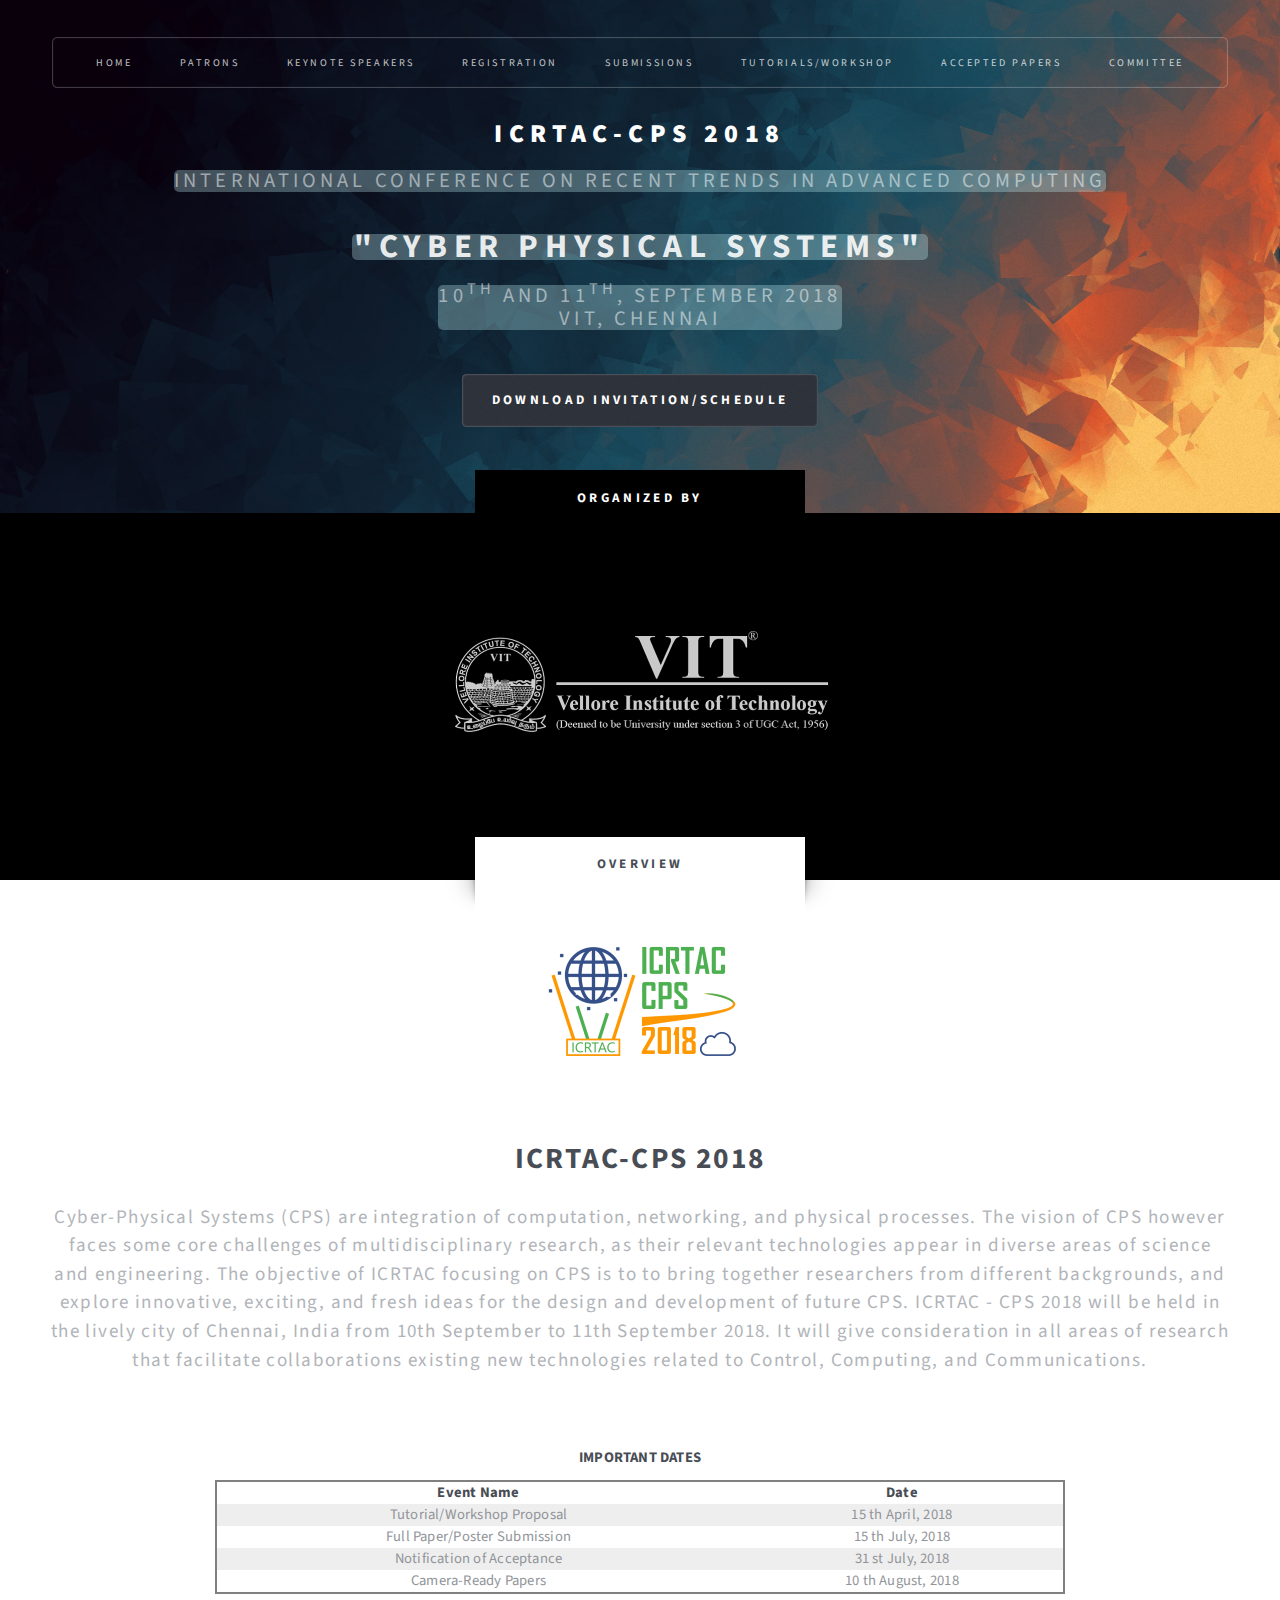
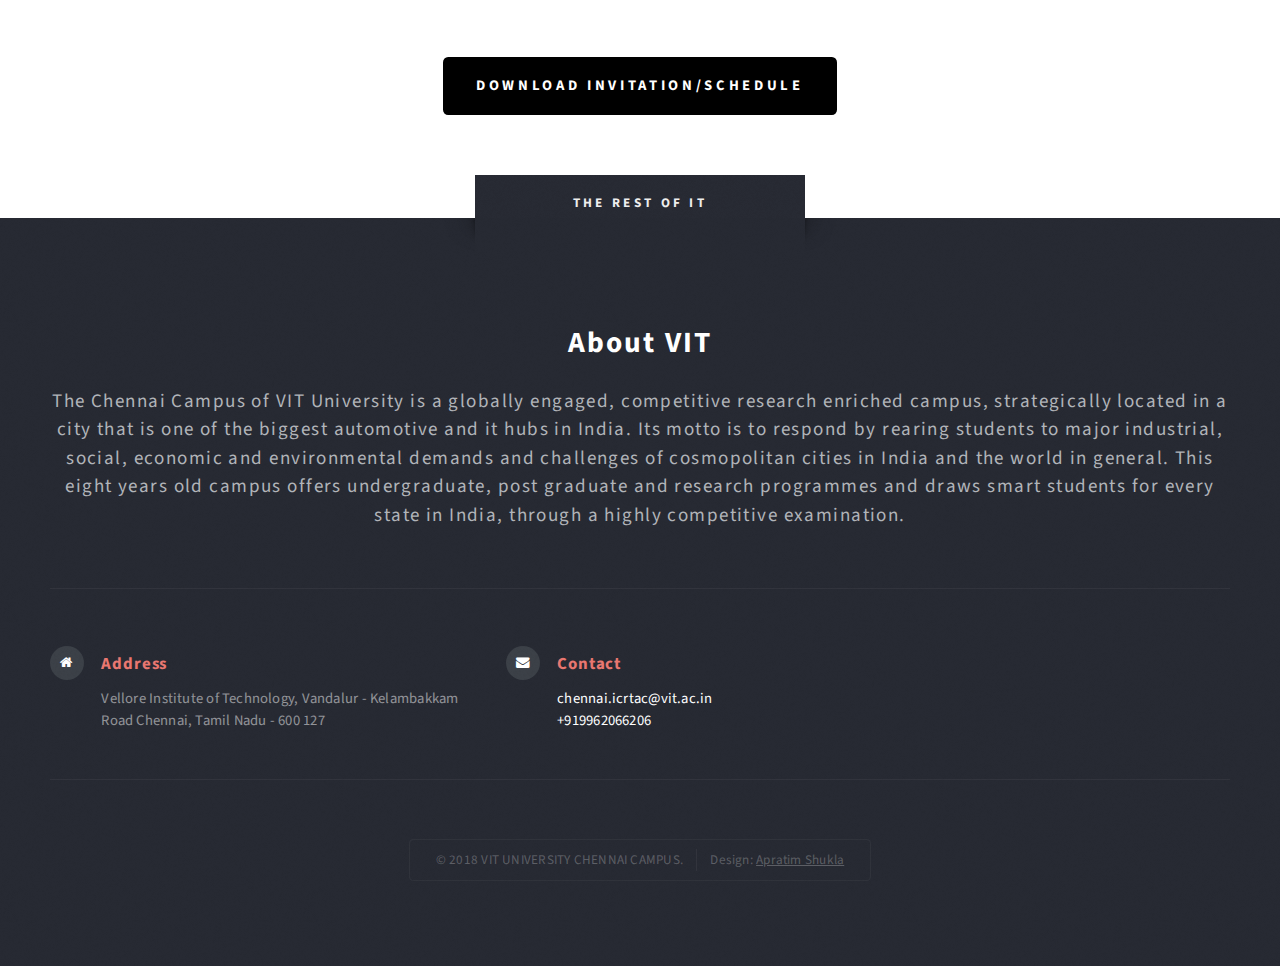
<file: index.html>
<!DOCTYPE HTML>
<html>
	<head>
		<title>ICRTAC-CPS 2018</title>
		<meta charset="utf-8" />
		<meta name="viewport" content="width=device-width, initial-scale=1, user-scalable=no" />
		<link rel="stylesheet" href="assets/css/main.css" />
	</head>
	<body class="homepage is-preload">
		<div id="page-wrapper">

			<!-- Header -->
				<section id="header" class="wrapper">

					<!-- Logo -->
						<div id="logo">
							<center>
							<h1><a href="index.html">ICRTAC-CPS 2018</a></h1>
							<p>INTERNATIONAL CONFERENCE ON RECENT TRENDS IN ADVANCED COMPUTING<br></p><h3>"CYBER PHYSICAL SYSTEMS"<br></h3>
							<p>10<sup>th</sup> and 11<sup>th</sup>, September 2018<br>VIT, Chennai</p>
							</center>
							<ul class="actions special">
									<li><a href="schedule.pdf" class="button style3 small">Download Invitation/Schedule</a></li>
							</ul>
						</div>

					<!-- Nav -->
					<nav id="nav">
						<ul>
							<li><a href="index.html">Home</a></li>
							<li><a href="patrons.html" class="current">Patrons</a></li>
							<li><a href="speakers.html">Keynote Speakers</a></li>
							<li><a href="registration.html">Registration</a></li>
							<li><a href="submissions.html">Submissions</a></li>
							<li><a href="tutorials.html">Tutorials/Workshop</a></li>
							<li><a href="papers.html">Accepted Papers</a>
								<ul>
									<li><a href="publications.html">Publications</a></li>
								</ul>
							</li>
							<li>
								<a href="committee.html">Committee</a>
								<ul>
									<li><a href="sponsors.html">Sponsors</a></li>
									<li><a href="contact.html">Contact</a></li>
								</ul>
							</li>
						</ul>
					</nav>

				</section>

			<!-- Intro -->
				<section id="intro" class="wrapper style1">
					<div class="title">Organized by</div>
					<div class="container">
						<p class="style1"><div class="image"><div class="centered"><img src="images/logo.png"></div></div></p>
				</section>

			<!-- Main -->
				<section id="main" class="wrapper style2">
					<div class="title">Overview</div>
					<div class="container">

						<!-- Image -->
							<a href="#" class="image centered">
								<img src="images/icrtac.png" alt="" />
							</a>

						<!-- Features -->
							<section id="features">
								<header class="style1">
								<h2>ICRTAC-CPS 2018</h2>
									<p>Cyber-Physical Systems (CPS) are integration of computation, networking, and physical processes. The vision of CPS however faces some core challenges of multidisciplinary research, as their relevant technologies appear in diverse areas of science and engineering. The objective of ICRTAC focusing on CPS is to to bring together researchers from different backgrounds, and explore innovative, exciting, and fresh ideas for the design and development of future CPS. ICRTAC - CPS 2018 will be held in the lively city of Chennai, India from 10th September to 11th September 2018. It will give consideration in all areas of research that facilitate collaborations existing new technologies related to Control, Computing, and Communications.</p>
								</header>
								<h2 style="text-align:center;">IMPORTANT DATES</h2>
								<div class="feature-list">
									<table id="t01">
									<tr>
									<th><b>Event Name</b></th>
									<th><b>Date</b></th> 
									</tr>
									<tr>
									<td>Tutorial/Workshop Proposal</td>
									<td>15 th April, 2018</td> 
									</tr>
									<tr>
									<td>Full Paper/Poster Submission</td>
									<td>15 th July, 2018</td> 
									</tr>
									<tr>
									<td>Notification of Acceptance</td>
									<td>31 st July, 2018</td> 
									</tr>
									<tr>
									<td>Camera-Ready Papers</td>
									<td>10 th August, 2018</td> 
									</tr>
									</table>							
								</div>
								<ul class="actions special">
									<li><a href="schedule.pdf" class="button style1 large">Download Invitation/Schedule</a></li>
								</ul>
							</section>
					</div>
				</section>

			<!-- Footer -->
				<section id="footer" class="wrapper">
					<div class="title">The Rest Of It</div>
					<div class="container">
						<header class="style1">
							<h2>About VIT</h2>
							<p>
								The Chennai Campus of VIT University is a globally engaged, competitive research enriched campus, strategically located in a city that is one of the biggest automotive and it hubs in India. Its motto is to respond by rearing students to major industrial, social, economic and environmental demands and challenges of cosmopolitan cities in India and the world in general. This eight years old campus offers undergraduate, post graduate and research programmes and draws smart students for every state in India, through a highly competitive examination.
							</p>
						</header>
						<div class="row">

							<span>
							<div class="col-6 col-12-medium">

									<section class="feature-list small">
										<div class="row">
											<div class="col-6 col-12-small">
												<section>
													<h3 class="icon fa-home">Address</h3>
													<p>
														Vellore Institute of Technology, 
													    Vandalur - Kelambakkam Road Chennai, 
														Tamil Nadu - 600 127
													</p>
												</section>
											</div>
											<div class="col-6 col-12-small">
												<section>
													<h3 class="icon fa-envelope">Contact</h3>
													<p>
														<a href="#" style="text-decoration: none;">chennai.icrtac@vit.ac.in</a>
														<br><a href="#" style="text-decoration: none;">+919962066206</a>
													</p>
												</section>
											</div>
											<!--<div class="col-6 col-12-small">
												<section>
													<h3 class="icon fa-phone">Phone</h3>
													<p>
														+919962066206
													</p>
												</section>
											</div>-->
										</div>
									</section>

							</div>
							</span>
						</div>
						<div id="copyright">
							<ul>
								<li>&copy; 2018 VIT UNIVERSITY CHENNAI CAMPUS.</li><li>Design: <a href="#">Apratim Shukla</a></li>
							</ul>
						</div>
					</div>
				</section>

		</div>

		<!-- Scripts -->
			<script src="assets/js/jquery.min.js"></script>
			<script src="assets/js/jquery.dropotron.min.js"></script>
			<script src="assets/js/browser.min.js"></script>
			<script src="assets/js/breakpoints.min.js"></script>
			<script src="assets/js/util.js"></script>
			<script src="assets/js/main.js"></script>

	</body>
</html>
</file>
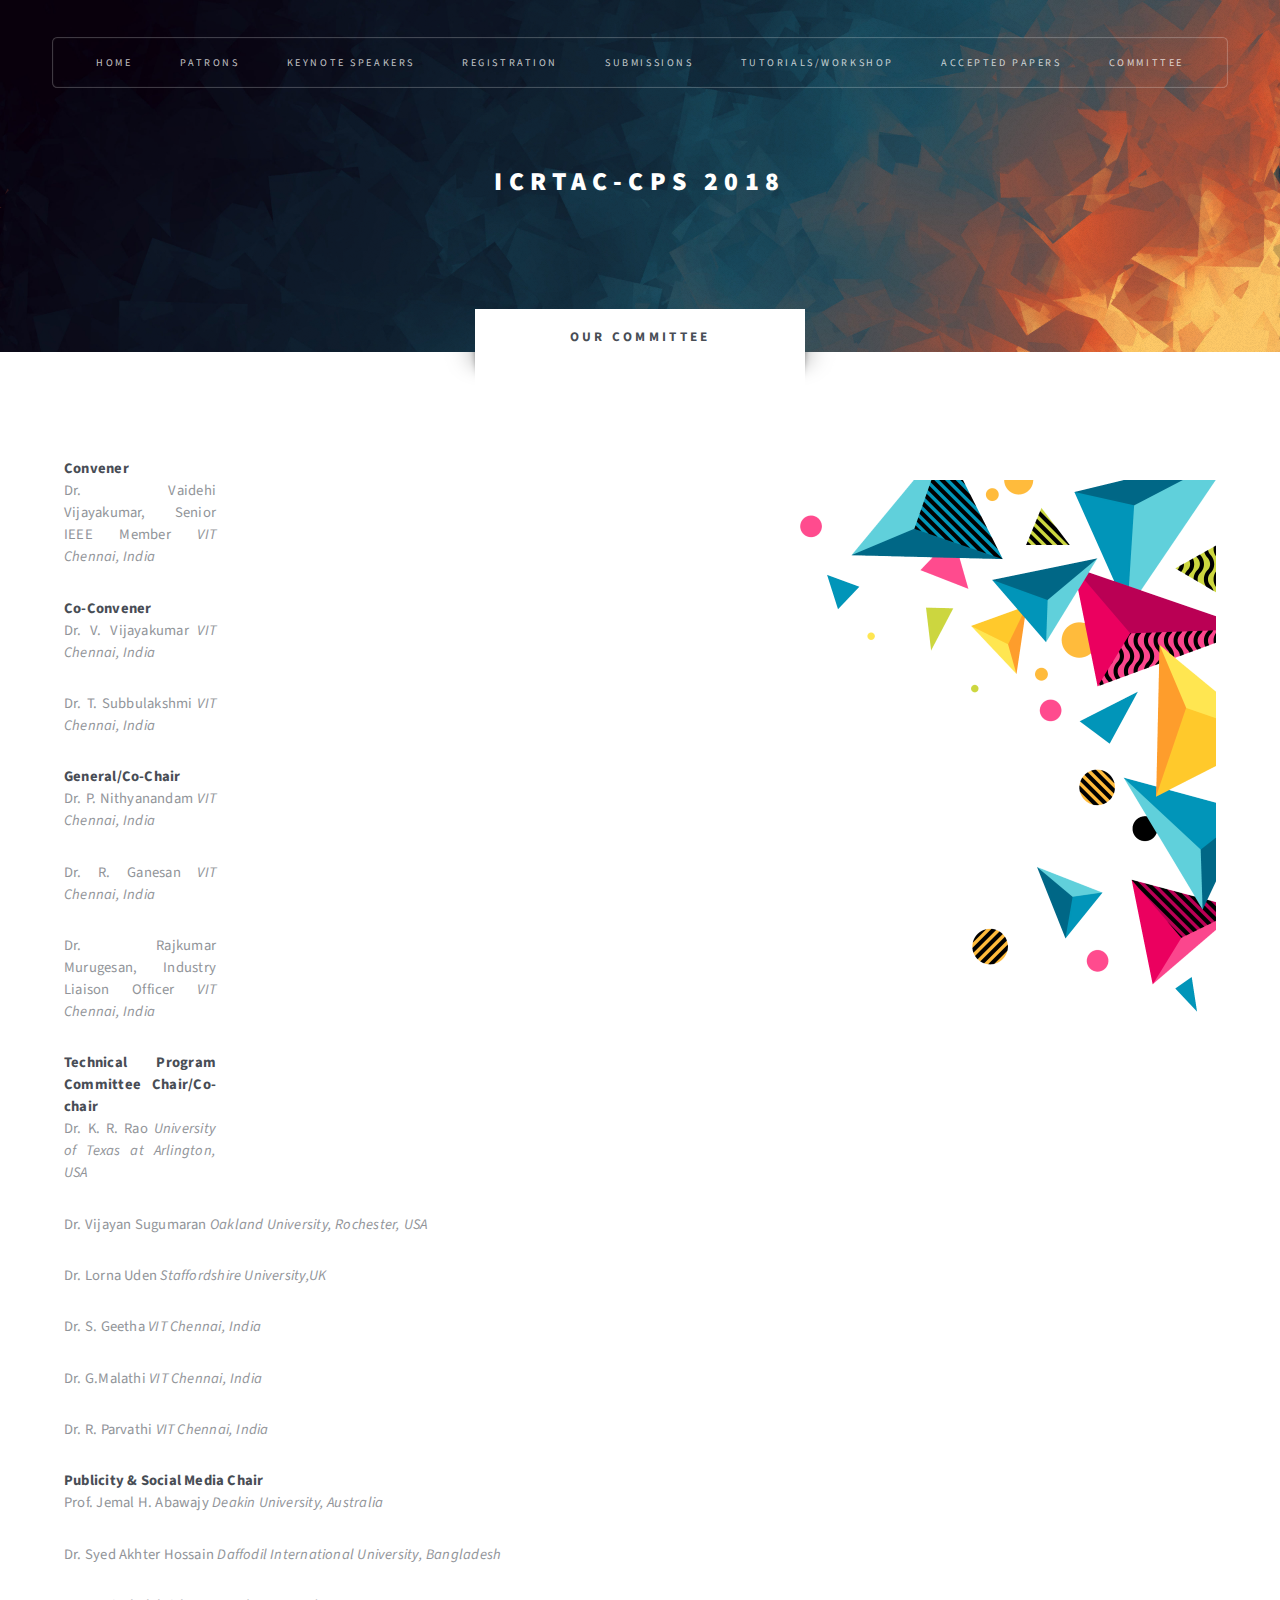
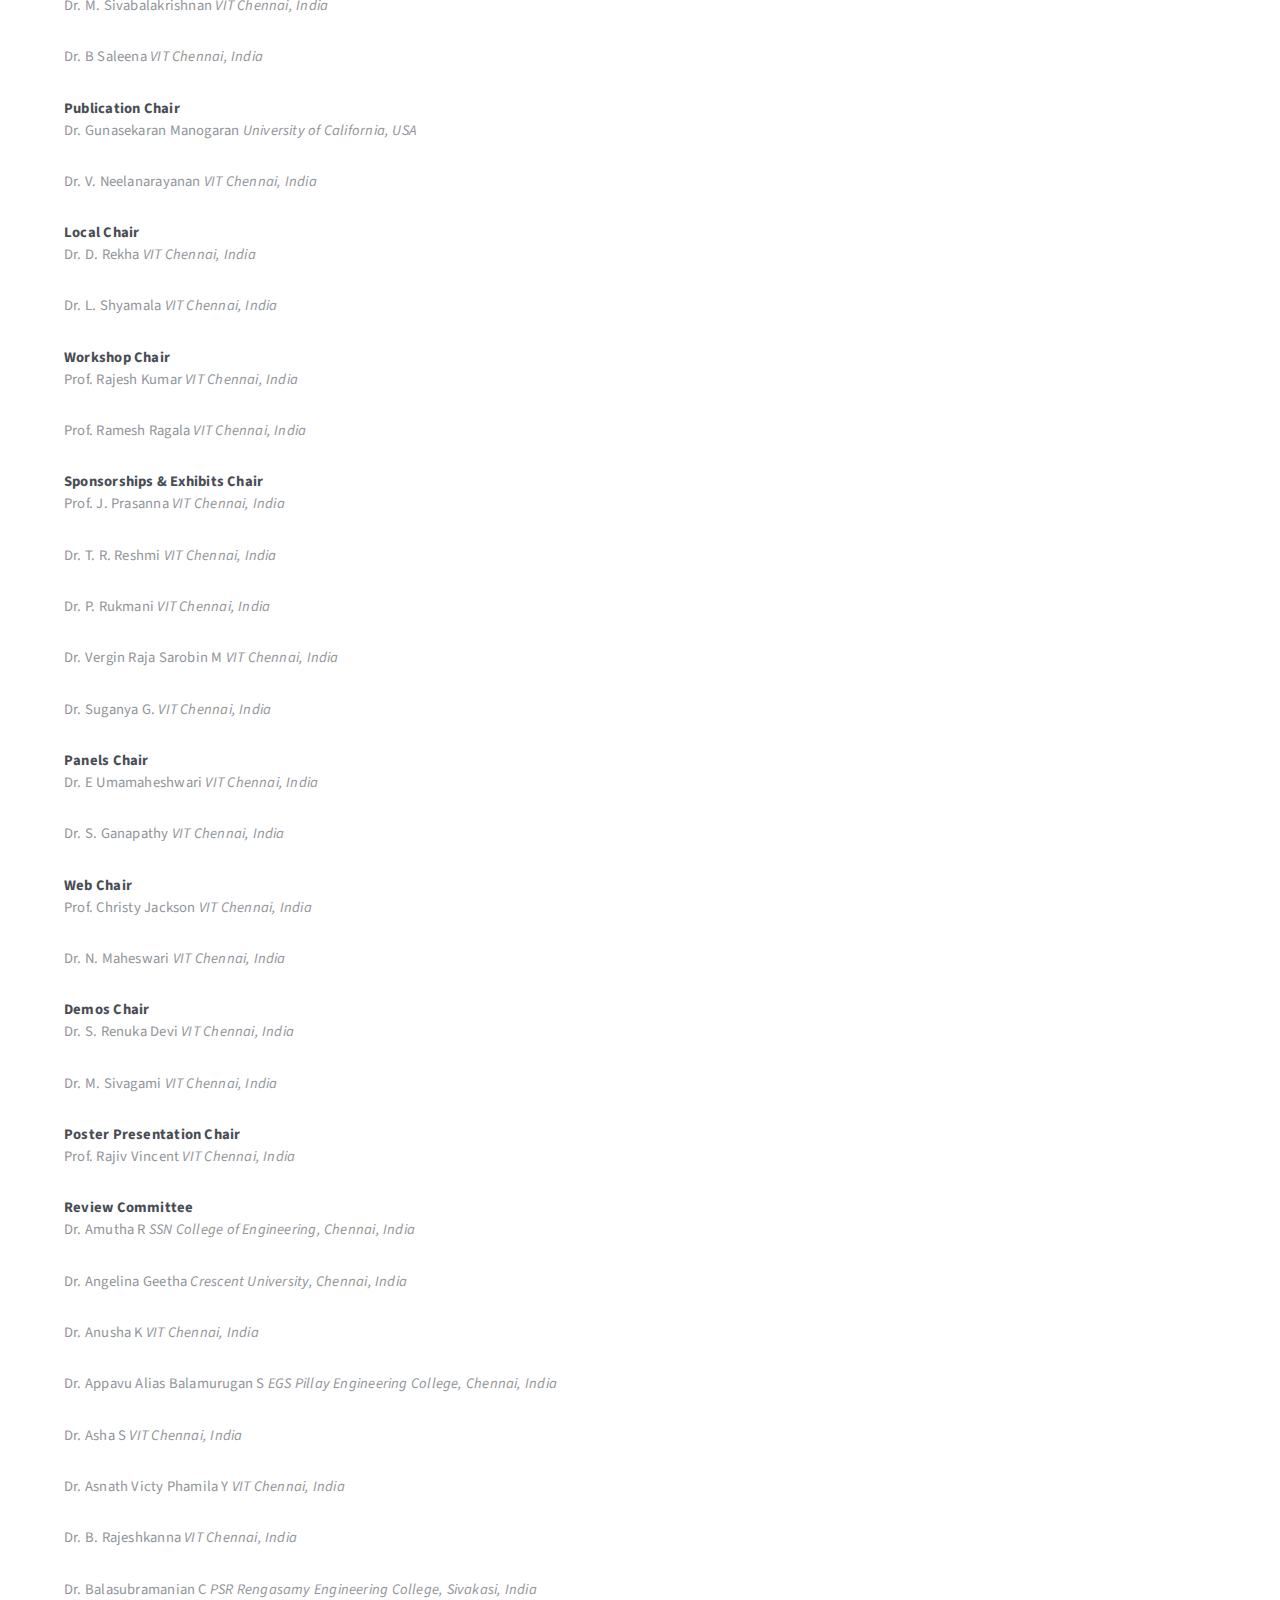
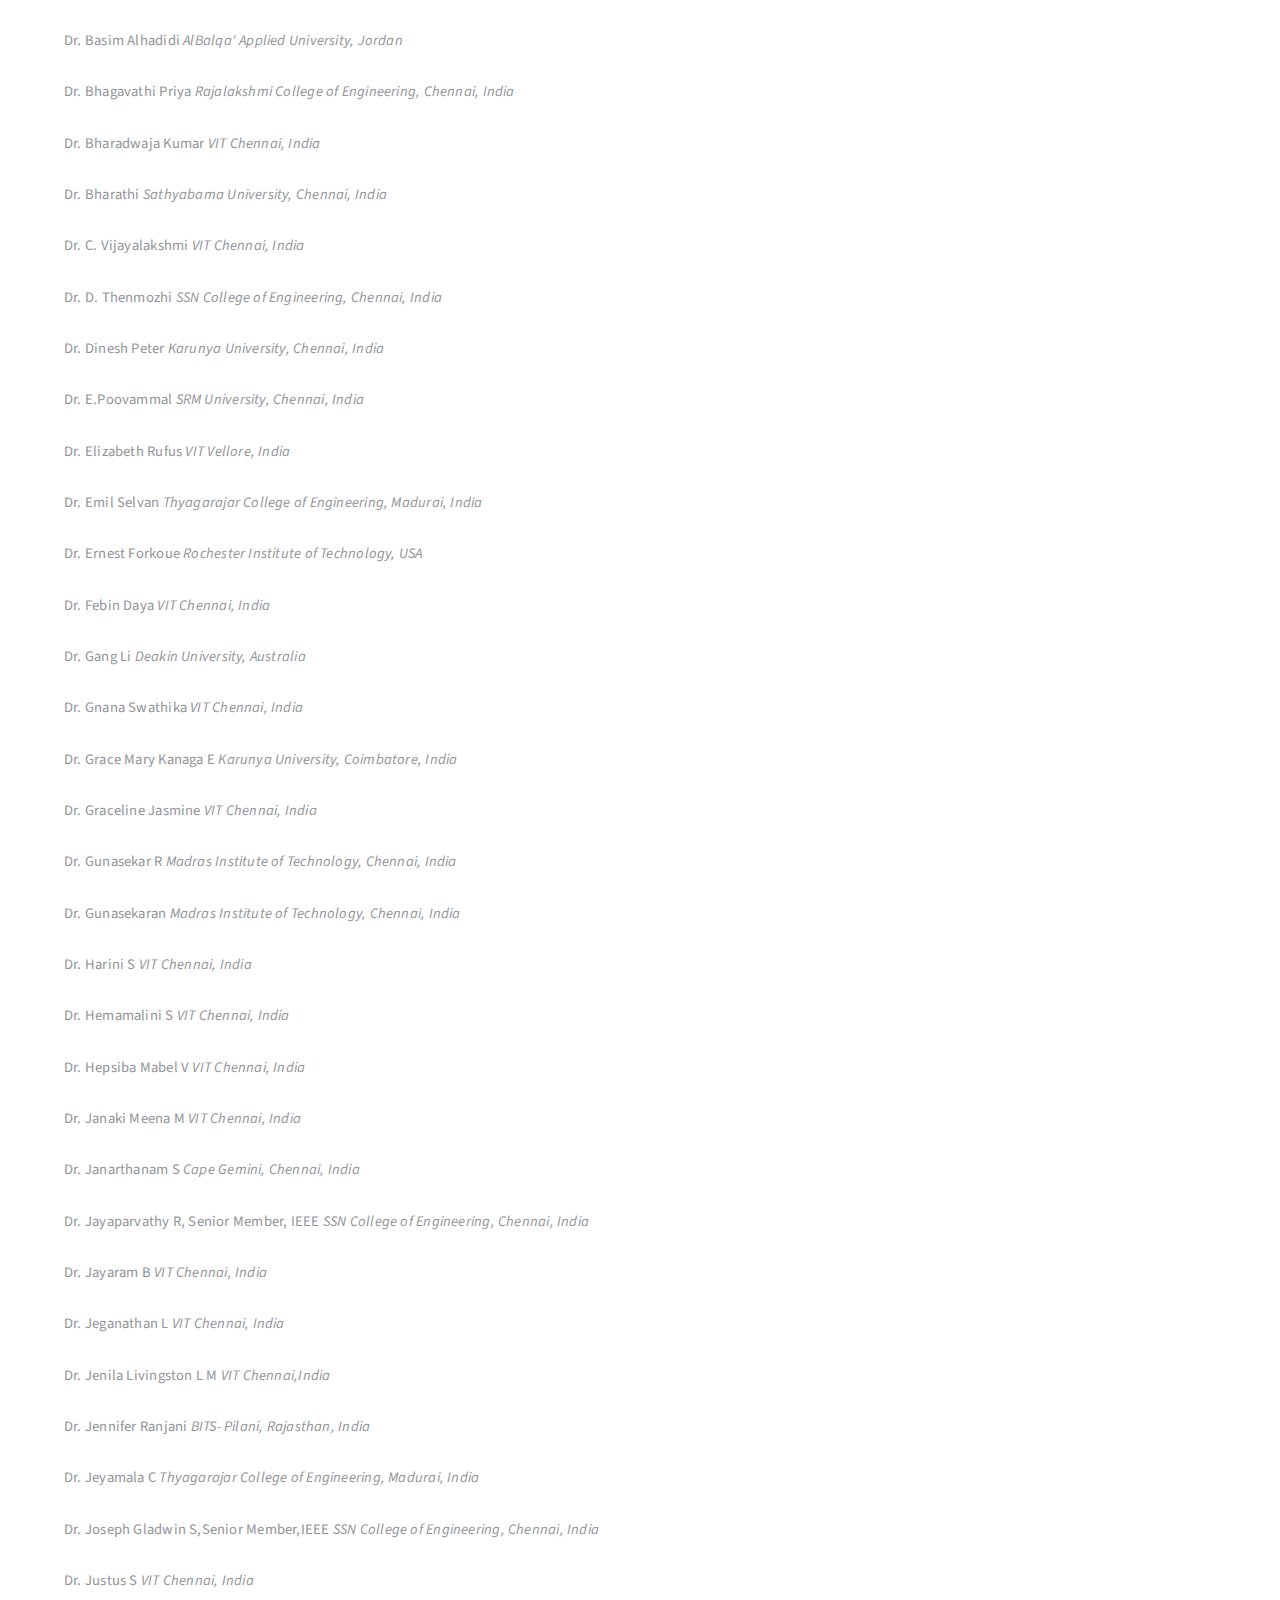
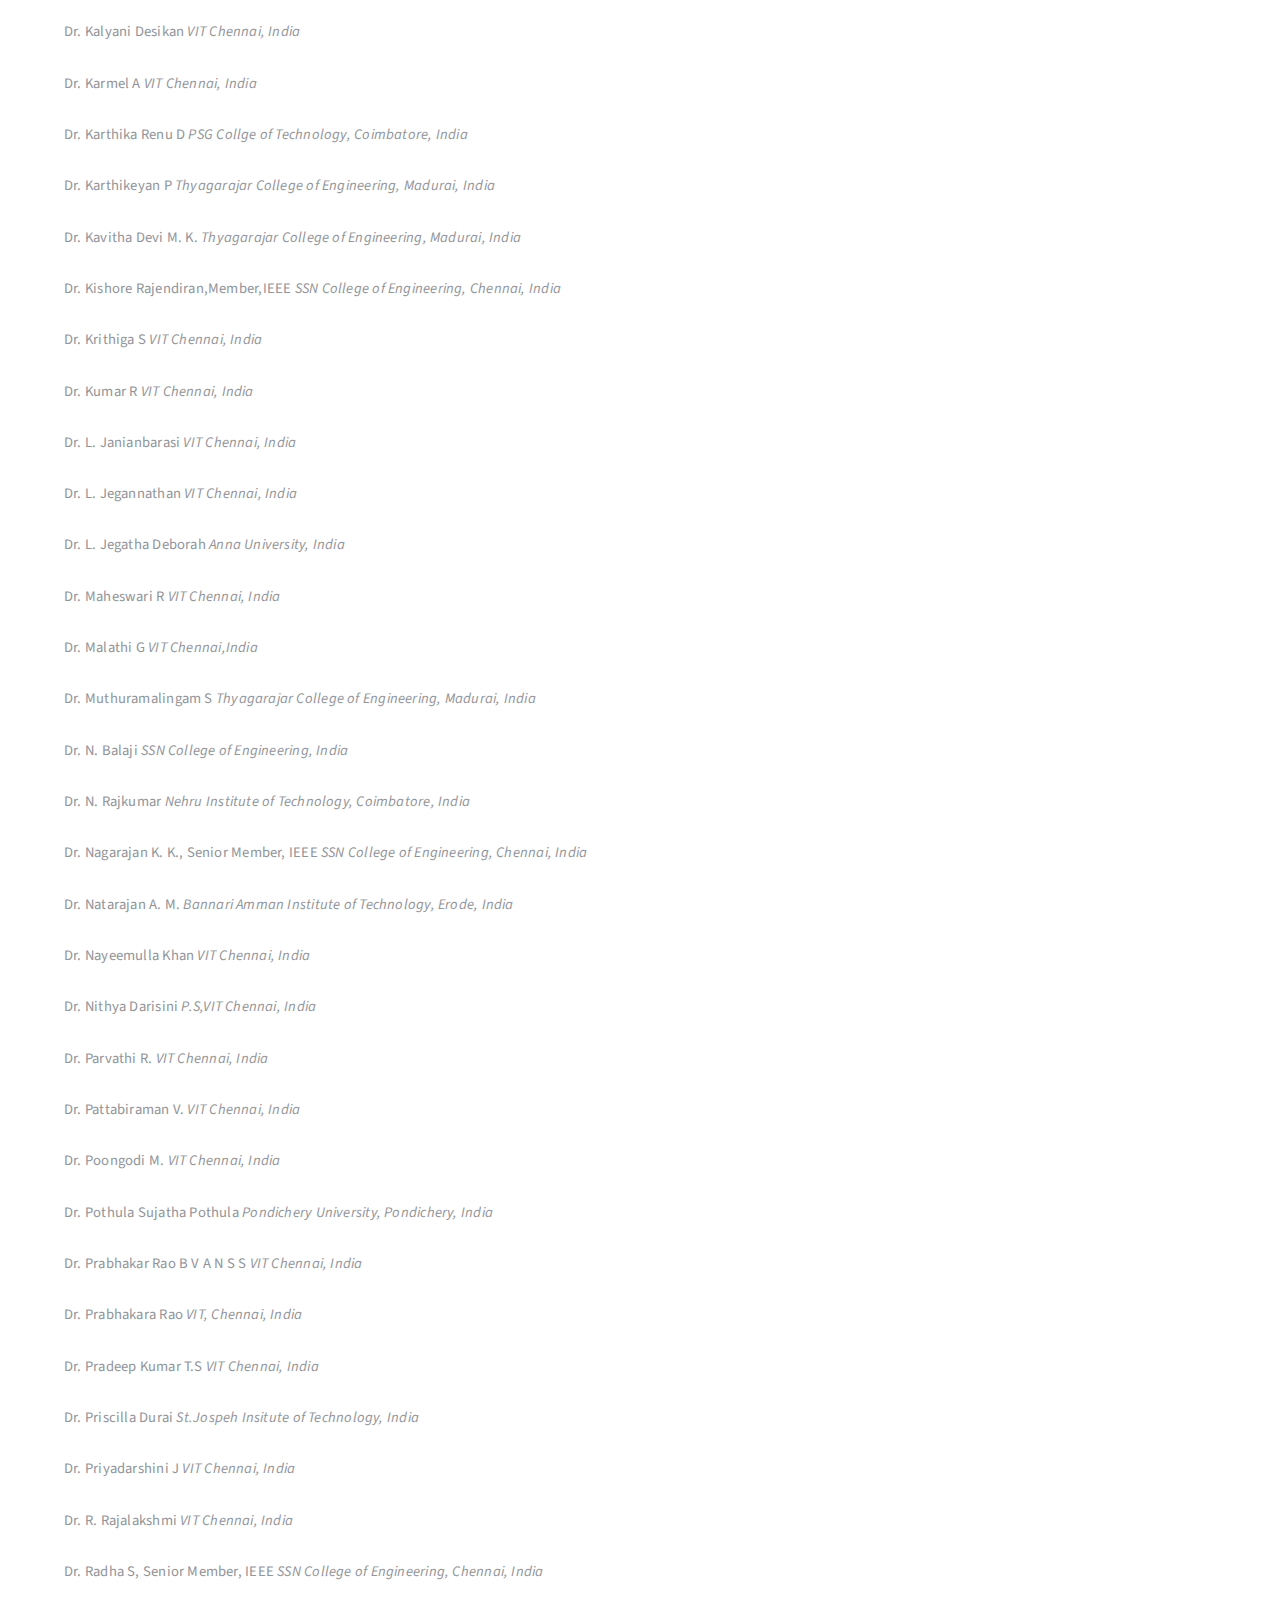
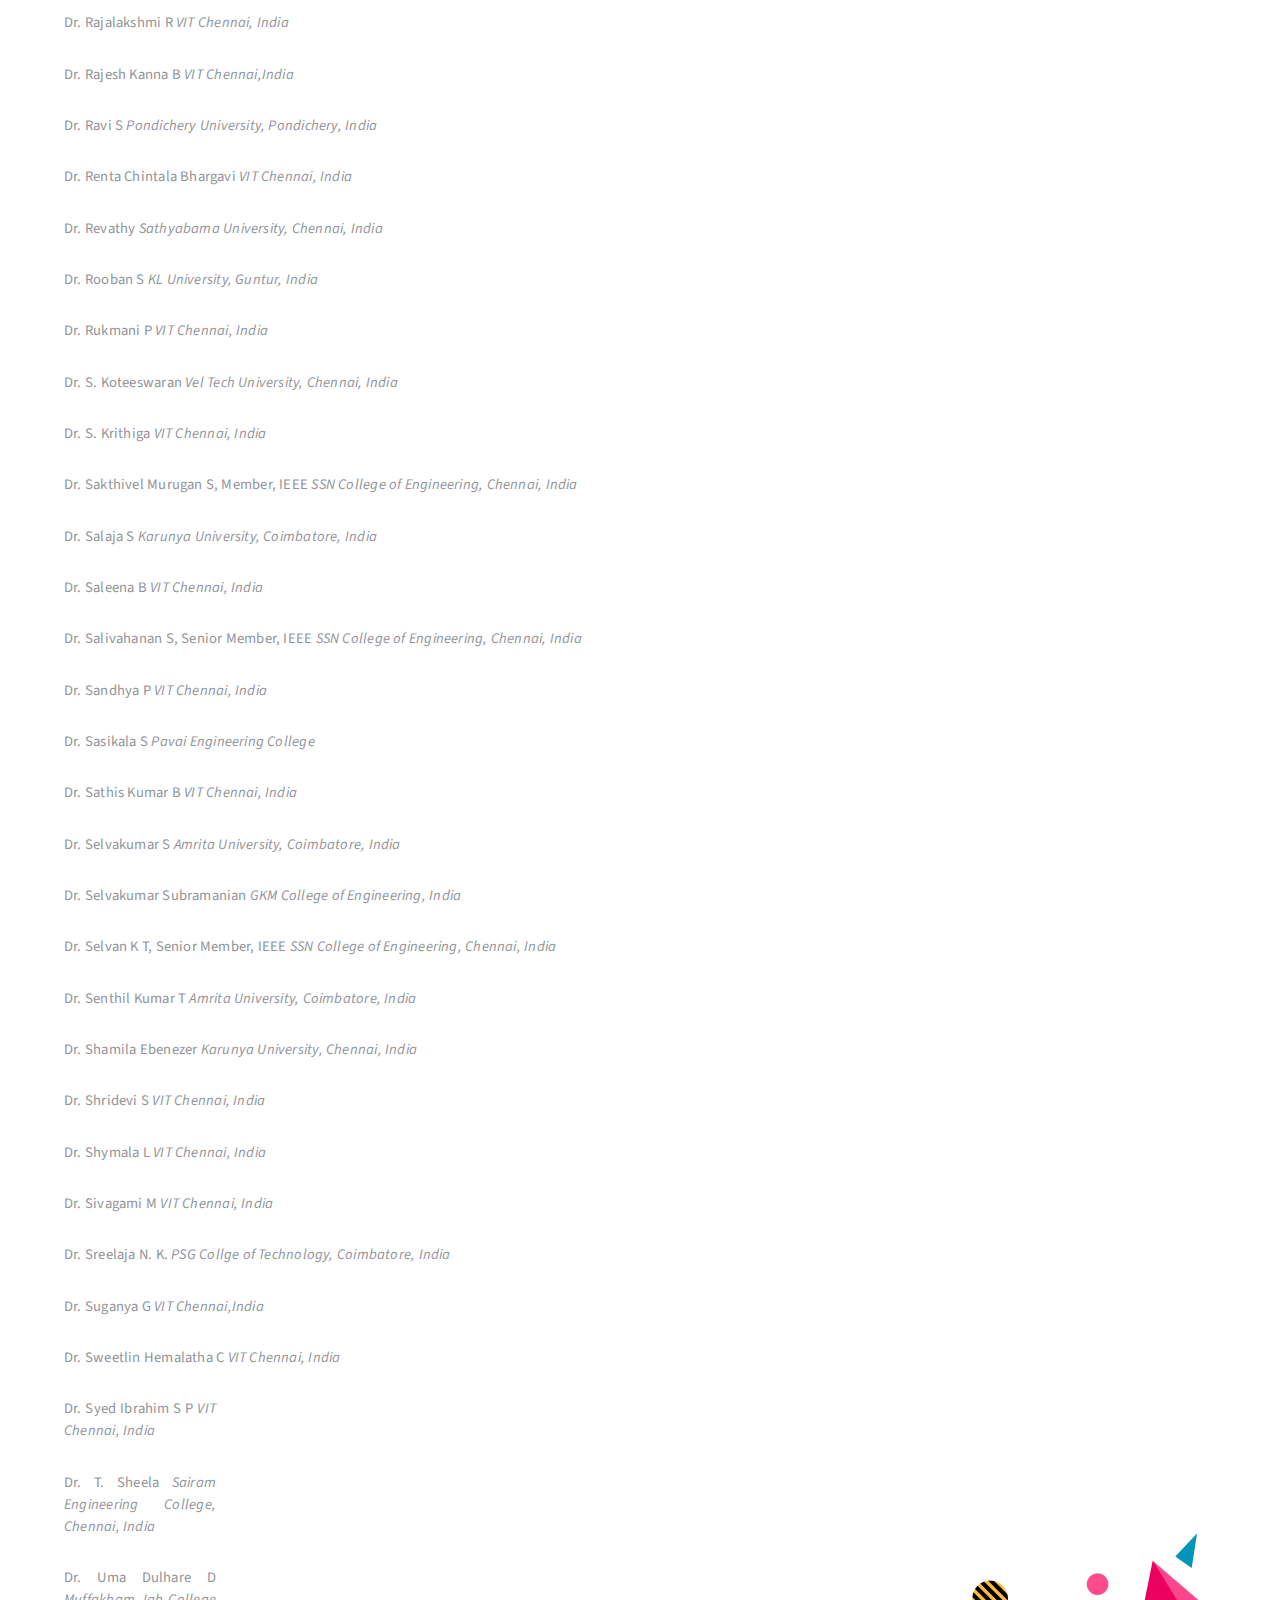
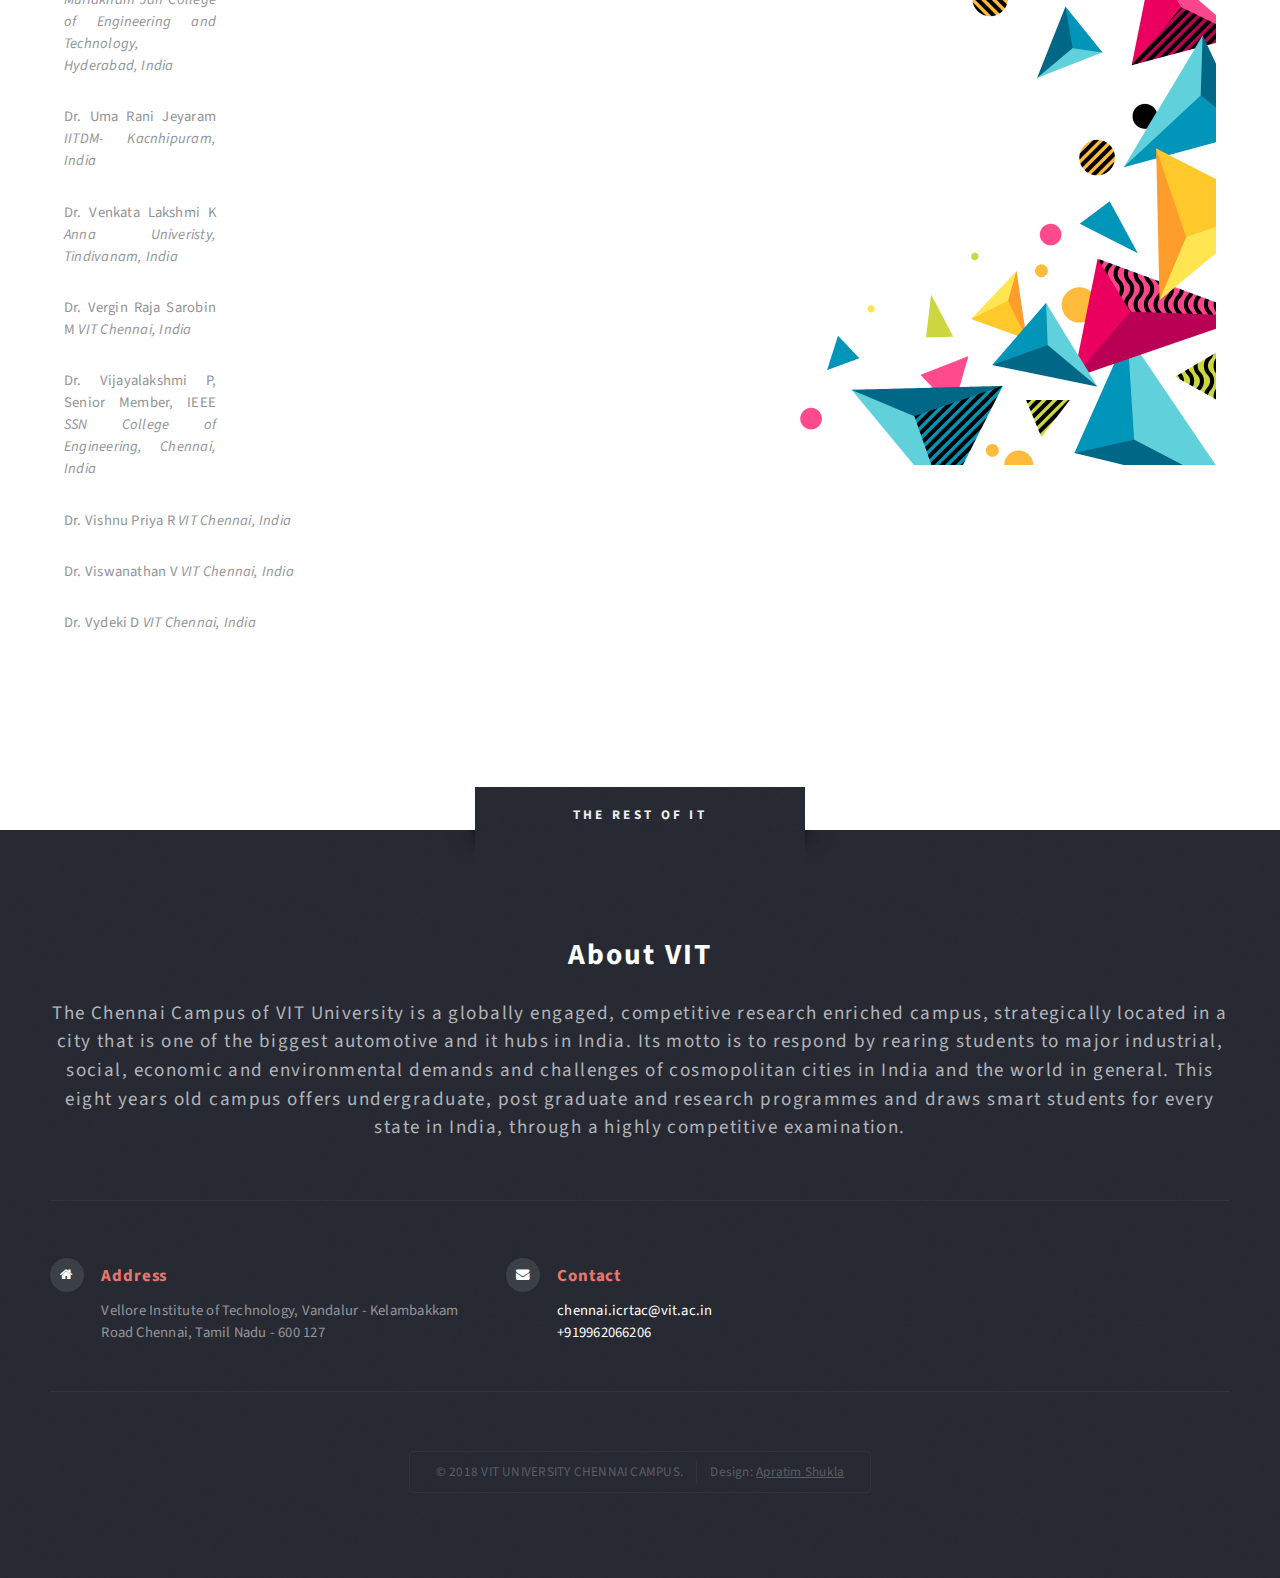
<file: committee.html>
<!DOCTYPE HTML>
<html>
	<head>
		<title>ICRTAC-CPS 2018|COMMITTEE</title>
		<meta charset="utf-8" />
		<meta name="viewport" content="width=device-width, initial-scale=1, user-scalable=no" />
		<link rel="stylesheet" href="assets/css/main.css" />
	</head>
	<body class="no-sidebar is-preload">
		<div id="page-wrapper">

			<!-- Header -->
				<section id="header" class="wrapper">

					<!-- Logo -->
						<div id="logo">
							<h1><a href="index.html">ICRTAC-CPS 2018</a></h1>
							<p></p>
						</div>

					<!-- Nav -->
					<nav id="nav">
						<ul>
							<li><a href="index.html">Home</a></li>
							<li><a href="patrons.html">Patrons</a></li>
							<li><a href="speakers.html">Keynote Speakers</a></li>
							<li><a href="registration.html">Registration</a></li>
							<li><a href="submissions.html">Submissions</a></li>
							<li><a href="tutorials.html">Tutorials/Workshop</a></li>
							<li><a href="papers.html">Accepted Papers</a>
								<ul>
									<li><a href="publications.html">Publications</a></li>
								</ul>
							</li>
							<li>
								<a href="committee.html" class="current">Committee</a>
								<ul>
									<li><a href="sponsors.html">Sponsors</a></li>
									<li><a href="contact.html">Contact</a></li>
								</ul>
							</li>
						</ul>
					</nav>
				</section>

			<!-- Main -->
				<div id="main" class="wrapper style2">
					<div class="title">Our Committee</div>
					<section class="section route" id="guidelines-route">
			<div class="content" style="padding: 5%; padding-top: 2%; text-align: justify;">
				<br />

				<h2>Convener</h2>
				<img src="images/radar1.png" align="right"/>
				<p>Dr. Vaidehi Vijayakumar, Senior IEEE Member <em> VIT Chennai, India</em></p>
				<h2>Co-Convener</h2>
				<p>Dr. V. Vijayakumar <em>VIT Chennai, India</em></p>
				<p>Dr. T. Subbulakshmi <em>VIT Chennai, India</em></p>
				<h2>General/Co-Chair</h2>
				<p>Dr. P. Nithyanandam <em>VIT Chennai, India</em></p>
				<p>Dr. R. Ganesan <em>VIT  Chennai, India</em></p>
				<p>Dr. Rajkumar Murugesan, Industry Liaison Officer <em>VIT Chennai, India</em></p>
				<h2>Technical Program Committee Chair/Co-chair</h2>
				<p>Dr. K. R. Rao <em>University of Texas at Arlington, USA</em></p>
				<p>Dr. Vijayan Sugumaran <em>Oakland University, Rochester, USA</em></p>
				<p>Dr. Lorna Uden <em>Staffordshire University,UK</em></p>
				<p>Dr. S. Geetha <em>VIT Chennai, India</em></p>
				<p>Dr. G.Malathi <em>VIT Chennai, India</em></p>
				<p>Dr. R. Parvathi <em>VIT Chennai, India</em></p>
				<h2>Publicity &amp; Social Media Chair</h2>
				<p>Prof. Jemal H. Abawajy <em>Deakin University, Australia</em></p>
				<p>Dr. Syed Akhter Hossain <em>Daffodil International University, Bangladesh</em></p>
				<p>Dr. M. Sivabalakrishnan <em>VIT Chennai, India</em></p>
				<p>Dr. B Saleena  <em>VIT Chennai, India</em></p>
				<h2>Publication Chair</h2>
				<p>Dr. Gunasekaran Manogaran <em>University of California, USA</em></p>
				<p>Dr. V. Neelanarayanan <em>VIT Chennai, India</em></p>
				<h2>Local Chair</h2>
				<p>Dr. D. Rekha <em>VIT Chennai, India</em></p>
				<p>Dr. L. Shyamala <em>VIT Chennai, India</em></p>
				<h2>Workshop Chair</h2>
				<p>Prof. Rajesh Kumar <em>VIT Chennai, India</em></p>
				<p>Prof. Ramesh Ragala <em>VIT Chennai, India</em></p>
				<h2>Sponsorships &amp; Exhibits Chair</h2>
				<p>Prof. J. Prasanna <em>VIT Chennai, India</em></p>
				<p>Dr. T. R. Reshmi <em>VIT Chennai, India</em></p>
				<p>Dr. P. Rukmani <em>VIT Chennai, India</em></p>
				<p>Dr. Vergin Raja Sarobin M <em>VIT Chennai, India</em></p>
				<p>Dr. Suganya G. <em>VIT Chennai, India</em></p>
				<h2>Panels Chair</h2>
				<p>Dr. E Umamaheshwari <em>VIT Chennai, India</em></p>
				<p>Dr. S. Ganapathy <em>VIT Chennai, India</em></p>
				<h2>Web Chair</h2>
				<p>Prof. Christy Jackson <em>VIT Chennai, India</em></p>
				<p>Dr. N. Maheswari <em>VIT Chennai, India</em></p>
				<h2>Demos Chair</h2>
				<p>Dr. S. Renuka Devi <em>VIT Chennai, India</em></p>
				<p>Dr. M. Sivagami <em>VIT Chennai, India</em></p>
				<h2>Poster Presentation Chair</h2>
				<p>Prof. Rajiv Vincent <em>VIT Chennai, India</em></p>


				<h2>Review Committee</h2>


				<p>Dr. Amutha R <em>SSN College of Engineering, Chennai, India</em></p>
				<p>Dr. Angelina Geetha <em>Crescent University, Chennai, India</em></p>
				<p>Dr. Anusha K <em>VIT Chennai, India</em></p>
				<p>Dr. Appavu Alias Balamurugan S <em>EGS Pillay Engineering College, Chennai, India</em></p>
				<p>Dr. Asha S <em>VIT Chennai, India</em></p>
				<p>Dr. Asnath Victy Phamila Y <em>VIT Chennai, India</em></p>
				<p>Dr. B. Rajeshkanna <em>VIT Chennai, India</em></p>
				<p>Dr. Balasubramanian C <em>PSR Rengasamy Engineering College, Sivakasi, India</em></p>
				<p>Dr. Basim Alhadidi <em>AlBalqa' Applied University, Jordan</em></p>
				<p>Dr. Bhagavathi Priya <em>Rajalakshmi College of Engineering, Chennai, India</em></p>
				<p>Dr. Bharadwaja Kumar <em>VIT Chennai, India</em></p>
				<p>Dr. Bharathi <em>Sathyabama University, Chennai, India</em></p>
				<p>Dr. C. Vijayalakshmi <em>VIT Chennai, India</em></p>
				<p>Dr. D. Thenmozhi <em>SSN College of Engineering, Chennai, India</em></p>
				<p>Dr. Dinesh Peter <em>Karunya University, Chennai, India</em></p>
				<p>Dr. E.Poovammal <em>SRM University, Chennai, India</em></p>
				<p>Dr. Elizabeth Rufus <em>VIT Vellore, India</em></p>
				<p>Dr. Emil Selvan <em>Thyagarajar College of Engineering, Madurai, India</em></p>
				<p>Dr. Ernest Forkoue <em>Rochester Institute of Technology, USA</em></p>
				<p>Dr. Febin Daya <em>VIT Chennai, India</em></p>
				<p>Dr. Gang Li <em>Deakin University, Australia</em></p>
				<p>Dr. Gnana Swathika <em>VIT Chennai, India</em></p>
				<p>Dr. Grace Mary Kanaga E <em>Karunya University, Coimbatore, India</em></p>
				<p>Dr. Graceline Jasmine <em>VIT Chennai, India</em></p>
				<p>Dr. Gunasekar R <em>Madras Institute of Technology, Chennai, India</em></p>
				<p>Dr. Gunasekaran <em>Madras Institute of Technology, Chennai, India</em></p>
				<p>Dr. Harini S <em>VIT Chennai, India</em></p>
				<p>Dr. Hemamalini S <em>VIT Chennai, India</em></p>
				<p>Dr. Hepsiba Mabel V <em>VIT Chennai, India</em></p>
				<p>Dr. Janaki Meena M <em>VIT Chennai, India</em></p>
				<p>Dr. Janarthanam S <em>Cape Gemini, Chennai, India</em></p>
				<p>Dr. Jayaparvathy R, Senior Member, IEEE <em>SSN College of Engineering, Chennai, India</em></p>
				<p>Dr. Jayaram B <em>VIT Chennai, India</em></p>
				<p>Dr. Jeganathan L <em>VIT Chennai, India</em></p>
				<p>Dr. Jenila Livingston L M <em>VIT Chennai,India</em></p>
				<p>Dr. Jennifer Ranjani <em>BITS- Pilani, Rajasthan, India</em></p>
				<p>Dr. Jeyamala C <em>Thyagarajar College of Engineering, Madurai, India</em></p>
				<p>Dr. Joseph Gladwin S,Senior Member,IEEE <em>SSN College of Engineering, Chennai, India</em></p>
				<p>Dr. Justus S <em>VIT Chennai, India</em></p>
				<p>Dr. Kalyani Desikan <em>VIT Chennai, India</em></p>
				<p>Dr. Karmel A <em>VIT Chennai, India</em></p>
				<p>Dr. Karthika Renu D <em>PSG Collge of Technology, Coimbatore, India</em></p>
				<p>Dr. Karthikeyan P <em>Thyagarajar College of Engineering, Madurai, India</em></p>
				<p>Dr. Kavitha Devi M. K. <em>Thyagarajar College of Engineering, Madurai, India</em></p>
				<p>Dr. Kishore Rajendiran,Member,IEEE <em>SSN College of Engineering, Chennai, India</em></p>
				<p>Dr. Krithiga S <em>VIT Chennai, India</em></p>
				<p>Dr. Kumar R <em>VIT Chennai, India</em></p>
				<p>Dr. L. Janianbarasi <em>VIT Chennai, India</em></p>
				<p>Dr. L. Jegannathan <em>VIT Chennai, India</em></p>
				<p>Dr. L. Jegatha Deborah <em>Anna University, India</em></p>
				<p>Dr. Maheswari R <em>VIT Chennai, India</em></p>
				<p>Dr. Malathi G <em>VIT Chennai,India</em></p>
				<p>Dr. Muthuramalingam S <em>Thyagarajar College of Engineering, Madurai, India</em></p>
				<p>Dr. N. Balaji <em>SSN College of Engineering, India</em></p>
				<p>Dr. N. Rajkumar <em>Nehru Institute  of Technology, Coimbatore, India</em></p>
				<p>Dr. Nagarajan K. K., Senior Member, IEEE <em>SSN College of Engineering, Chennai, India</em></p>
				<p>Dr. Natarajan A. M. <em>Bannari Amman Institute of Technology, Erode, India</em></p>
				<p>Dr. Nayeemulla Khan <em>VIT Chennai, India</em></p>
				<p>Dr. Nithya Darisini <em> P.S,VIT Chennai, India</em></p>
				<p>Dr. Parvathi R. <em>VIT Chennai, India</em></p>
				<p>Dr. Pattabiraman V. <em>VIT Chennai, India</em></p>
				<p>Dr. Poongodi M. <em>VIT Chennai, India</em></p>
				<p>Dr. Pothula Sujatha Pothula <em>Pondichery University, Pondichery, India</em></p>
				<p>Dr. Prabhakar Rao B V A N S S <em>VIT Chennai, India</em></p>
				<p>Dr. Prabhakara Rao <em>VIT, Chennai, India</em></p>
				<p>Dr. Pradeep Kumar  T.S <em>VIT Chennai, India</em></p>
				<p>Dr. Priscilla Durai <em>St.Jospeh Insitute of Technology, India</em></p>
				<p>Dr. Priyadarshini J <em>VIT Chennai, India</em></p>
				<p>Dr. R. Rajalakshmi <em>VIT Chennai, India</em></p>
				<p>Dr. Radha S, Senior Member, IEEE <em>SSN College of Engineering, Chennai, India</em></p>
				<p>Dr. Rajalakshmi R <em>VIT Chennai, India</em></p>
				<p>Dr. Rajesh Kanna B <em>VIT Chennai,India</em></p>
				<p>Dr. Ravi S <em>Pondichery University, Pondichery, India</em></p>
				<p>Dr. Renta Chintala Bhargavi <em>VIT Chennai, India</em></p>
				<p>Dr. Revathy <em>Sathyabama University, Chennai, India</em></p>
				<p>Dr. Rooban S <em> KL University, Guntur, India</em></p>
				<p>Dr. Rukmani P <em>VIT Chennai, India</em></p>
				<p>Dr. S. Koteeswaran <em>Vel Tech University, Chennai, India</em></p>
				<p>Dr. S. Krithiga <em>VIT Chennai, India</em></p>
				<p>Dr. Sakthivel Murugan S, Member, IEEE <em>SSN College of Engineering, Chennai, India</em></p>
				<p>Dr. Salaja S <em>Karunya University, Coimbatore, India</em></p>
				<p>Dr. Saleena B <em>VIT Chennai, India</em></p>
				<p>Dr. Salivahanan S, Senior Member, IEEE <em>SSN College of Engineering, Chennai, India</em></p>
				<p>Dr. Sandhya P <em>VIT Chennai, India</em></p>
				<p>Dr. Sasikala S <em>Pavai Engineering College</em></p>
				<p>Dr. Sathis Kumar B <em>VIT Chennai, India</em></p>
				<p>Dr. Selvakumar S <em>Amrita University, Coimbatore, India</em></p>
				<p>Dr. Selvakumar Subramanian <em>GKM College of Engineering, India</em></p>
				<p>Dr. Selvan K T, Senior Member, IEEE <em>SSN College of Engineering, Chennai, India</em></p>
				<p>Dr. Senthil Kumar T <em>Amrita University, Coimbatore, India</em></p>
				<p>Dr. Shamila Ebenezer <em>Karunya University, Chennai, India</em></p>
				<p>Dr. Shridevi S <em>VIT Chennai, India</em></p>
				<p>Dr. Shymala L <em>VIT Chennai, India</em></p>
				<p>Dr. Sivagami M <em>VIT Chennai, India</em></p>
				<p>Dr. Sreelaja N. K. <em>PSG Collge of Technology, Coimbatore, India</em></p>
				<p>Dr. Suganya G <em>VIT Chennai,India</em></p>
				<p>Dr. Sweetlin Hemalatha C <em>VIT Chennai, India</em></p>
				<img src="images/radar.png" align="right"/>
				<p>Dr. Syed Ibrahim S P <em>VIT Chennai, India</em></p>
				<p>Dr. T. Sheela <em>Sairam Engineering College, Chennai, India</em></p>
				<p>Dr. Uma Dulhare D <em>Muffakham Jah College of Engineering and Technology, Hyderabad, India</em></p>
				<p>Dr. Uma Rani Jeyaram <em>IITDM- Kacnhipuram, India</em></p>
				<p>Dr. Venkata Lakshmi K <em>Anna Univeristy, Tindivanam, India</em></p>
				<p>Dr. Vergin Raja Sarobin M <em>VIT Chennai, India</em></p>
				<p>Dr. Vijayalakshmi P, Senior Member, IEEE <em>SSN College of Engineering, Chennai, India</em></p>
				<p>Dr. Vishnu Priya R <em>VIT Chennai, India</em></p>
				<p>Dr. Viswanathan V <em>VIT Chennai, India</em></p>
				<p>Dr. Vydeki D <em>VIT Chennai, India</em></p>



			</div></div>
		</section>

		<!-- Footer -->
				<section id="footer" class="wrapper">
					<div class="title">The Rest Of It</div>
					<div class="container">
						<header class="style1">
							<h2>About VIT</h2>
							<p>
								The Chennai Campus of VIT University is a globally engaged, competitive research enriched campus, strategically located in a city that is one of the biggest automotive and it hubs in India. Its motto is to respond by rearing students to major industrial, social, economic and environmental demands and challenges of cosmopolitan cities in India and the world in general. This eight years old campus offers undergraduate, post graduate and research programmes and draws smart students for every state in India, through a highly competitive examination.
							</p>
						</header>
						<div class="row">

							<span>
							<div class="col-6 col-12-medium">

									<section class="feature-list small">
										<div class="row">
											<div class="col-6 col-12-small">
												<section>
													<h3 class="icon fa-home">Address</h3>
													<p>
														Vellore Institute of Technology, 
													    Vandalur - Kelambakkam Road Chennai, 
														Tamil Nadu - 600 127
													</p>
												</section>
											</div>
											<div class="col-6 col-12-small">
												<section>
													<h3 class="icon fa-envelope">Contact</h3>
													<p>
														<a href="#" style="text-decoration: none;">chennai.icrtac@vit.ac.in</a>
														<br><a href="#" style="text-decoration: none;">+919962066206</a>
													</p>
												</section>
											</div>
											<!--<div class="col-6 col-12-small">
												<section>
													<h3 class="icon fa-phone">Phone</h3>
													<p>
														+919962066206
													</p>
												</section>
											</div>-->
										</div>
									</section>

							</div>
							</span>
						</div>
						<div id="copyright">
							<ul>
								<li>&copy; 2018 VIT UNIVERSITY CHENNAI CAMPUS.</li><li>Design: <a href="#">Apratim Shukla</a></li>
							</ul>
						</div>
					</div>
				</section>

		</div>

		<!-- Scripts -->
			<script src="assets/js/jquery.min.js"></script>
			<script src="assets/js/jquery.dropotron.min.js"></script>
			<script src="assets/js/browser.min.js"></script>
			<script src="assets/js/breakpoints.min.js"></script>
			<script src="assets/js/util.js"></script>
			<script src="assets/js/main.js"></script>

	</body>
</html>
</file>
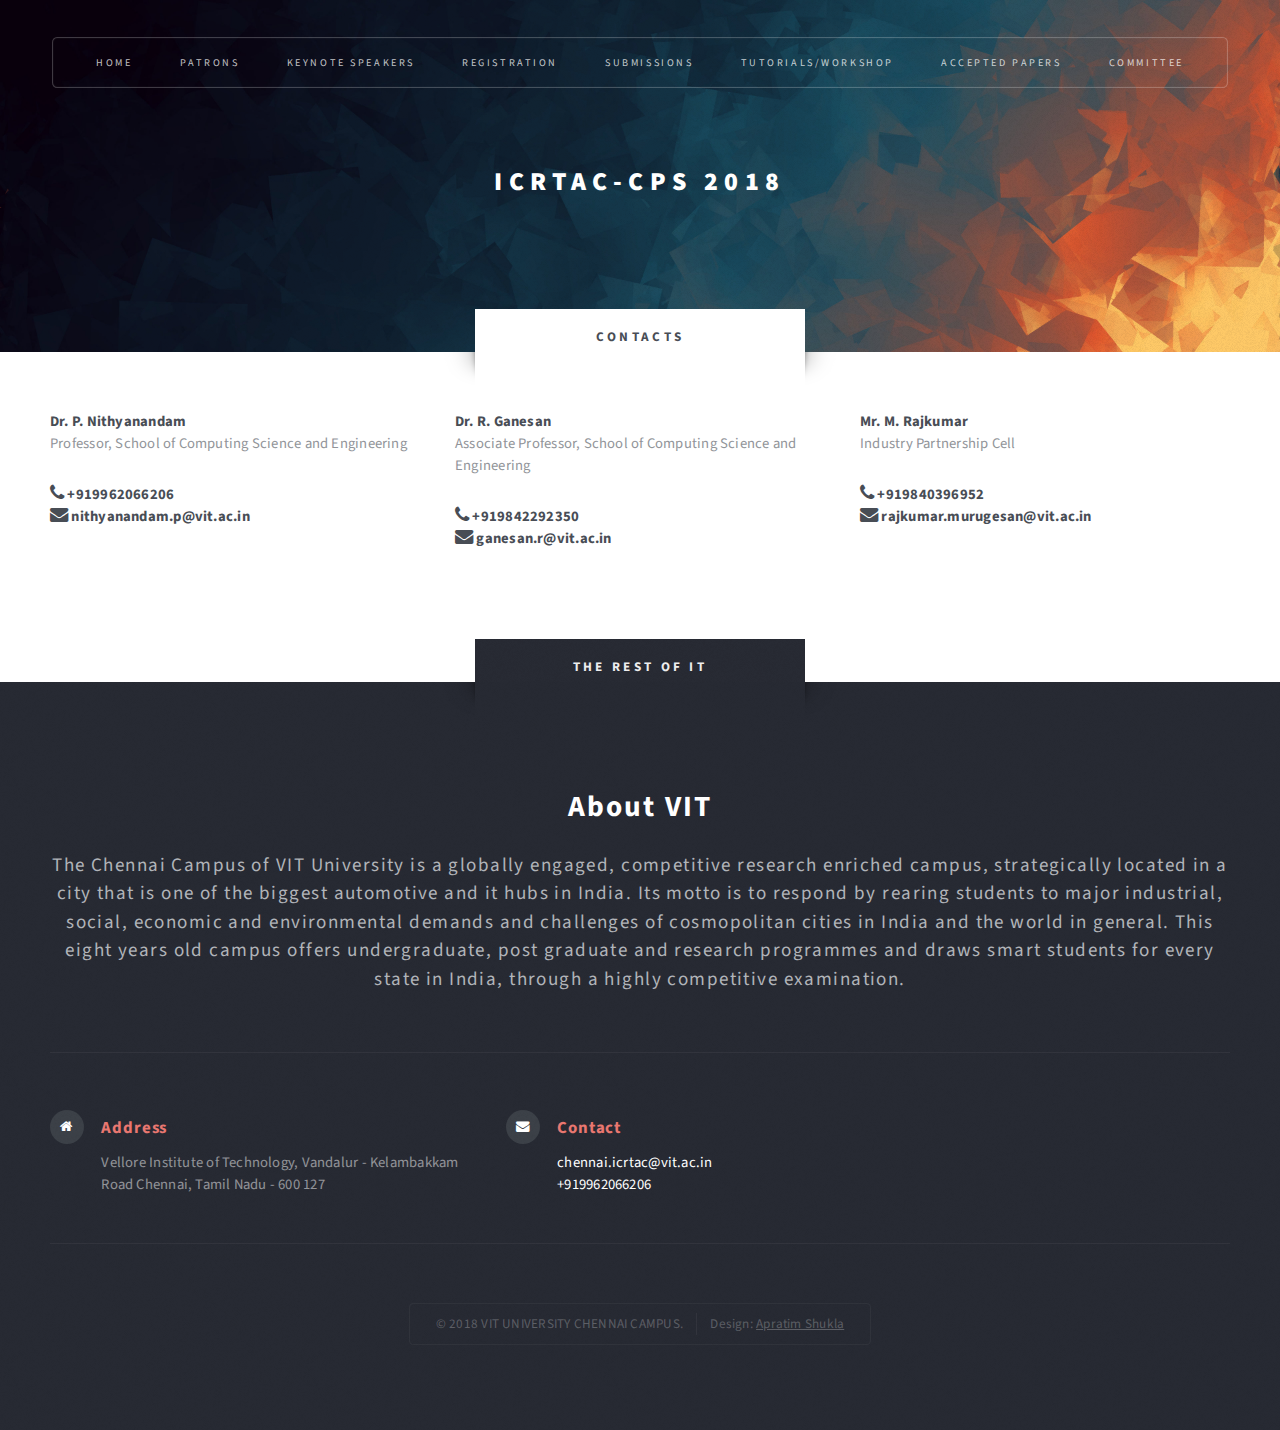
<file: contact.html>
<!DOCTYPE HTML>
<html>
	<head>
		<title>ICRTAC-CPS 2018|CONTACT</title>
		<meta charset="utf-8" />
		<meta name="viewport" content="width=device-width, initial-scale=1, user-scalable=no" />
		<link rel="stylesheet" href="assets/css/main.css" />
	</head>
	<body class="no-sidebar is-preload">
		<div id="page-wrapper">

			<!-- Header -->
				<section id="header" class="wrapper">

					<!-- Logo -->
						<div id="logo">
							<h1><a href="index.html">ICRTAC-CPS 2018</a></h1>
							<p></p>
						</div>

					<!-- Nav -->
						<nav id="nav">
						<ul>
							<li><a href="index.html">Home</a></li>
							<li><a href="patrons.html" class="current">Patrons</a></li>
							<li><a href="speakers.html">Keynote Speakers</a></li>
							<li><a href="registration.html">Registration</a></li>
							<li><a href="submissions.html">Submissions</a></li>
							<li><a href="tutorials.html">Tutorials/Workshop</a></li>
							<li><a href="papers.html">Accepted Papers</a>
							<ul>
								<li><a href="publications.html">Publications</a></li>
							</ul>
							</li>
							<li>
								<a href="committee.html">Committee</a>
								<ul>
									<li><a href="sponsors.html">Sponsors</a></li>
									<li><a href="contact.html" class="current">Contact</a></li>
								</ul>
							</li>
						</ul>
					</nav>
				</section>

			<!-- Main -->
				<div id="main" class="wrapper style2">
					<div class="title">CONTACTS</div>
					<div class="container">
					<div class="row aln-center">
							<div class="col-4 col-12-medium">
								<section class="highlight">
									
									<h3><a href="#">Dr. P. Nithyanandam </a></h3>
									<p>Professor, School of Computing Science and Engineering
									<h3 class="icon fa-phone">   +919962066206
									<h3 class="icon fa-envelope">   nithyanandam.p@vit.ac.in</p>
								</section>
							</div>
							<div class="col-4 col-12-medium">
								<section class="highlight">
									
									<h3><a href="#">Dr. R. Ganesan </a></h3>
									<p>Associate Professor, School of Computing Science and Engineering
									<h3 class="icon fa-phone">   +919842292350

									<h3 class="icon fa-envelope">   ganesan.r@vit.ac.in</p>
									
								</section>
							</div>
							<div class="col-4 col-12-medium">
								<section class="highlight">
									
									<h3><a href="#">Mr. M. Rajkumar</a></h3>
									<p>Industry Partnership Cell
									<h3 class="icon fa-phone">   +919840396952
									<h3 class="icon fa-envelope">   rajkumar.murugesan@vit.ac.in</p>
								</section>
							</div>
							
							
						</div>

						

			
				</div></div>
				</section>

			<!-- Highlights -->
				
			<!-- Footer -->
				<section id="footer" class="wrapper">
				<div class="title">The Rest Of It</div>
				<div class="container">
					<header class="style1">
						<h2>About VIT</h2>
						<p>
							The Chennai Campus of VIT University is a globally engaged, competitive research enriched campus, strategically located in a city that is one of the biggest automotive and it hubs in India. Its motto is to respond by rearing students to major industrial, social, economic and environmental demands and challenges of cosmopolitan cities in India and the world in general. This eight years old campus offers undergraduate, post graduate and research programmes and draws smart students for every state in India, through a highly competitive examination.
						</p>
					</header>
					<div class="row">

							<span>
							<div class="col-6 col-12-medium">

									<section class="feature-list small">
										<div class="row">
											<div class="col-6 col-12-small">
												<section>
													<h3 class="icon fa-home">Address</h3>
													<p>
														Vellore Institute of Technology,
													    Vandalur - Kelambakkam Road Chennai,
														Tamil Nadu - 600 127
													</p>
												</section>
											</div>
											<div class="col-6 col-12-small">
												<section>
													<h3 class="icon fa-envelope">Contact</h3>
													<p>
														<a href="#" style="text-decoration: none;">chennai.icrtac@vit.ac.in</a>
														<br><a href="#" style="text-decoration: none;">+919962066206</a>
													</p>
												</section>
											</div>
											<!--<div class="col-6 col-12-small">
												<section>
													<h3 class="icon fa-phone">Phone</h3>
													<p>
														+919962066206
													</p>
												</section>
											</div>-->
										</div>
									</section>

							</div>
							</span>
					</div>
					<div id="copyright">
						<ul>
							<li>&copy; 2018 VIT UNIVERSITY CHENNAI CAMPUS.</li><li>Design: <a href="#">Apratim Shukla</a></li>
						</ul>
					</div>
				</div>
			

		</div>

		<!-- Scripts -->
			<script src="assets/js/jquery.min.js"></script>
			<script src="assets/js/jquery.dropotron.min.js"></script>
			<script src="assets/js/browser.min.js"></script>
			<script src="assets/js/breakpoints.min.js"></script>
			<script src="assets/js/util.js"></script>
			<script src="assets/js/main.js"></script>

	</body>
</html>
</file>
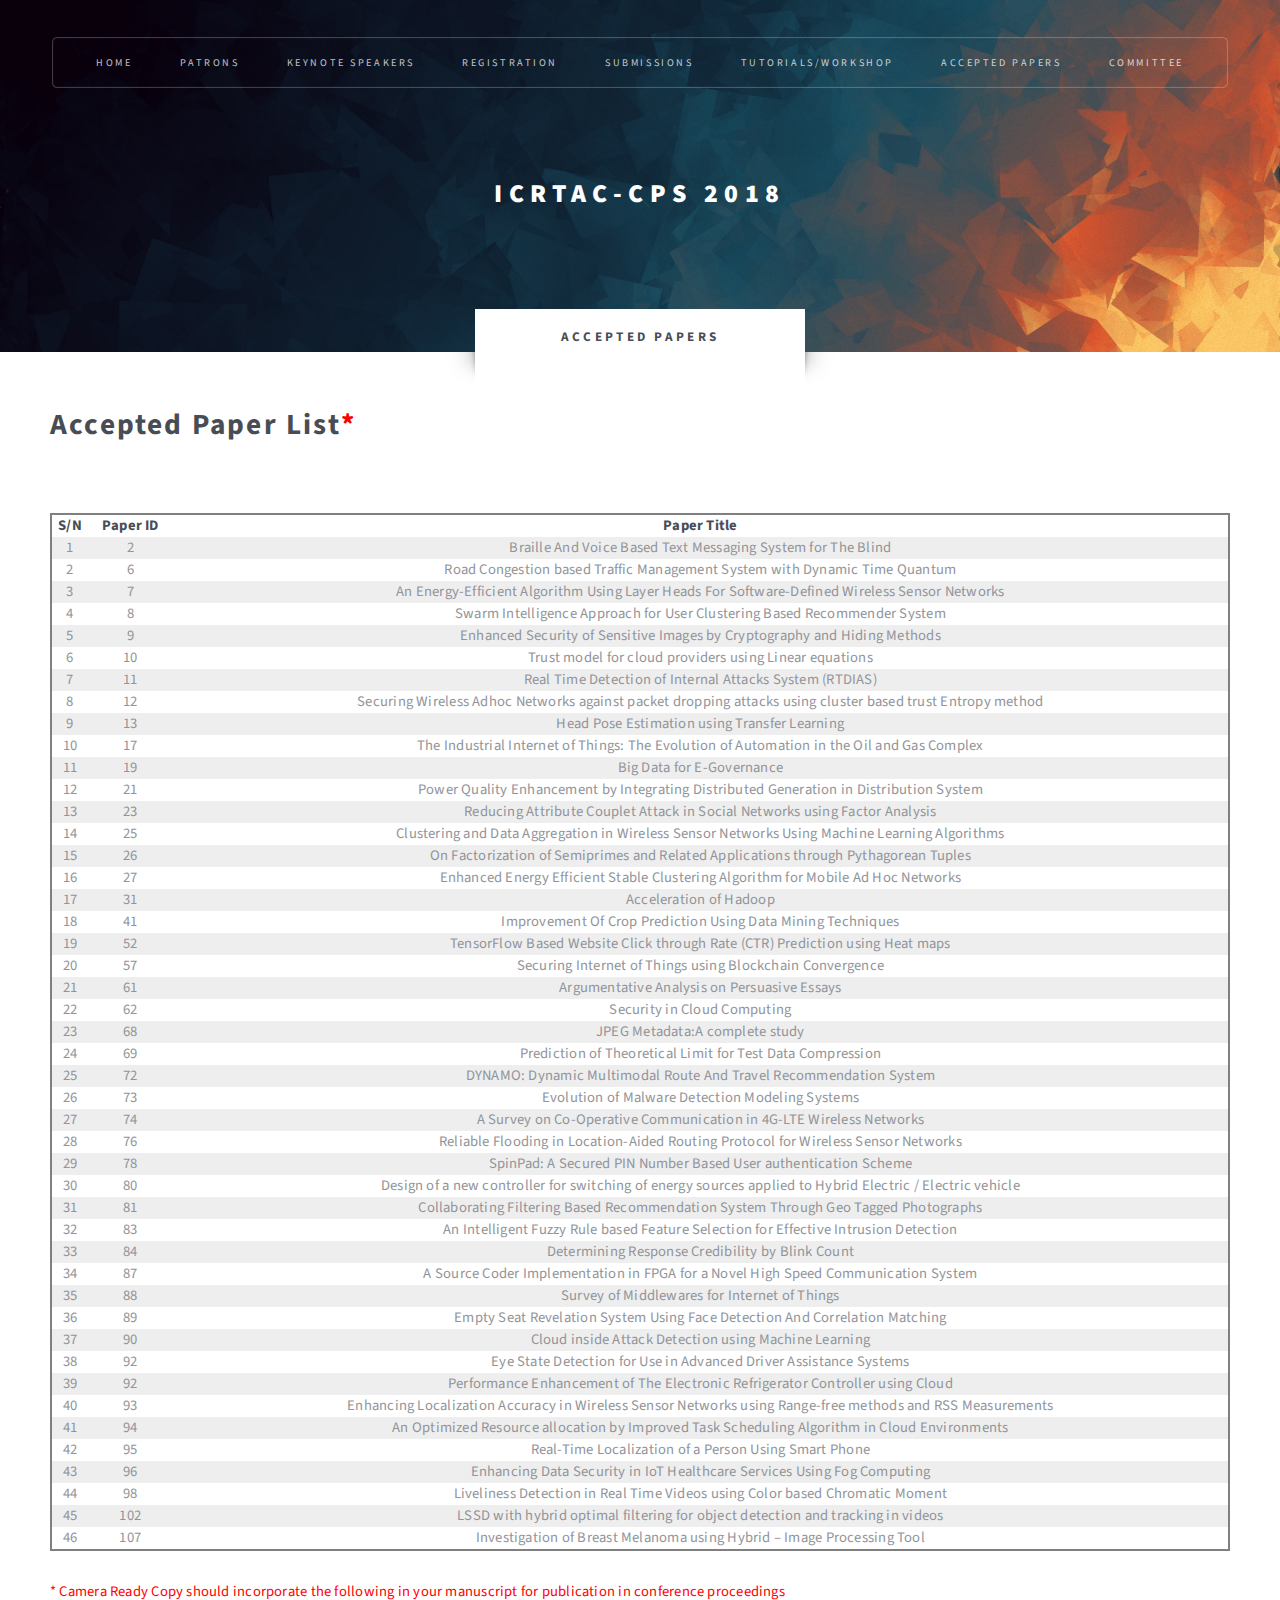
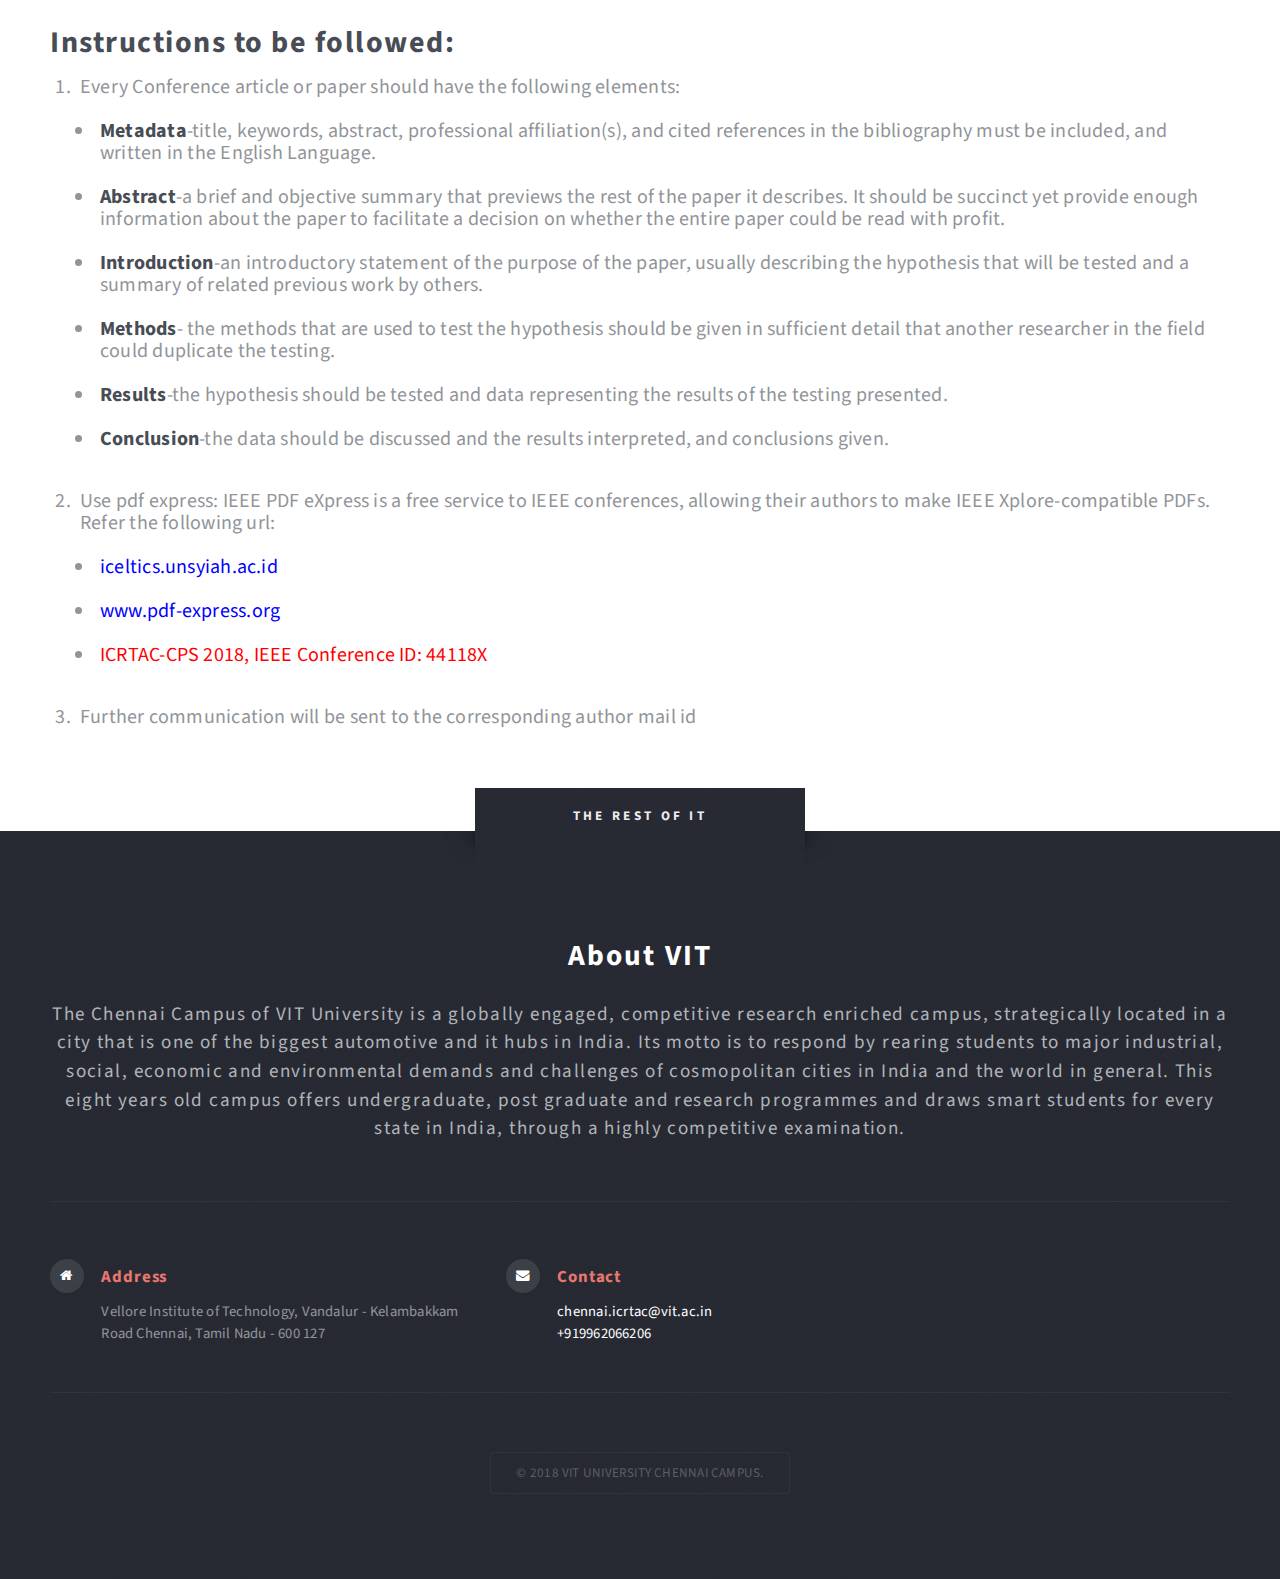
<file: papers.html>
<!DOCTYPE HTML>

<html>
<head>
    <title>ICRTAC-CPS 2018|PAPERS</title>
    <meta charset="utf-8" />
    <meta name="viewport" content="width=device-width, initial-scale=1, user-scalable=no" />
    <link rel="stylesheet" href="assets/css/main.css" />
</head>
<body class="no-sidebar is-preload">
<div id="page-wrapper">

    <!-- Header -->
    <section id="header" class="wrapper">

        <!-- Logo -->
        <div id="logo">
            <h1><a href="index.html">ICRTAC-CPS 2018</a></h1>

        </div>

        <!-- Nav -->
        <nav id="nav">
            <ul>
                <li><a href="index.html">Home</a></li>
                <li><a href="patrons.html">Patrons</a></li>
                <li><a href="speakers.html">Keynote Speakers</a></li>
                <li><a href="registration.html">Registration</a></li>
                <li><a href="submissions.html">Submissions</a></li>
                <li><a href="tutorials.html">Tutorials/Workshop</a></li>
                <li><a href="papers.html" class="current">Accepted Papers</a>
                    <ul>
                        <li><a href="publications.html">Publications</a></li></ul></li>
                <li>
                    <a href="committee.html">Committee</a>
                    <ul>
                        <li><a href="sponsors.html">Sponsors</a></li>
                        <li><a href="contact.html">Contact</a></li>
                    </ul>
                </li>
            </ul>
        </nav>

    </section>

    <!-- Main -->
    <div id="main" class="wrapper style2">
        <div class="title">ACCEPTED PAPERS</div>
        <div class="container">

            <!-- Content -->
            <div id="content">
                <article class="box post">
                    <header class="style1">
                        <h2 style="text-align: left">Accepted Paper List<span style="color:red">*</span><br class="mobile-hide" /></h2>

                    </header>
                    <table id="t01">
                        <tr>
                            <th><b>S/N</b></th>
                            <th><b>Paper ID</b></th>
                            <th><b>Paper Title</b></th>
                        </tr>
                        <tr>
                            <td>1</td>
                            <td>2</td>
                            <td>Braille And Voice Based Text Messaging System for The Blind</td>
                        </tr>
                        <tr>
                            <td>2</td>
                            <td>6</td>
                            <td>Road Congestion based Traffic Management System with Dynamic Time Quantum</td>
                        </tr>
                        <tr>
                            <td>3</td>
                            <td>7</td>
                            <td>An Energy-Efficient Algorithm Using Layer Heads For Software-Defined Wireless Sensor Networks</td>
                        </tr>
                        <tr>
                            <td>4</td>
                            <td>8</td>
                            <td>Swarm Intelligence Approach for User Clustering Based Recommender System</td>
                        </tr>
                        <tr>
                            <td>5</td>
                            <td>9</td>
                            <td>Enhanced Security of Sensitive Images by Cryptography and Hiding Methods</td>
                        </tr>
                        <tr>
                            <td>6</td>
                            <td>10</td>
                            <td>Trust model for cloud providers using Linear equations</td>
                        </tr>
                        <tr>
                            <td>7</td>
                            <td>11</td>
                            <td>Real Time Detection of Internal Attacks System (RTDIAS)</td>
                        </tr>
                        <tr>
                            <td>8</td>
                            <td>12</td>
                            <td>Securing Wireless Adhoc Networks against packet dropping attacks using cluster based trust Entropy method</td>
                        </tr>
                        <tr>
                            <td>9</td>
                            <td>13</td>
                            <td>Head Pose Estimation using Transfer Learning</td>
                        </tr>
                        <tr>
                            <td>10</td>
                            <td>17</td>
                            <td>The Industrial Internet of Things: The Evolution of Automation in the Oil and Gas Complex</td>
                        </tr>
                        <tr>
                            <td>11</td>
                            <td>19</td>
                            <td>Big Data for E-Governance</td>
                        </tr>
                        <tr>
                            <td>12</td>
                            <td>21</td>
                            <td>Power Quality Enhancement by Integrating Distributed Generation in Distribution System</td>
                        </tr>
                        <tr>
                            <td>13</td>
                            <td>23</td>
                            <td>Reducing Attribute Couplet Attack in Social Networks using Factor Analysis</td>
                        </tr>
                        <tr>
                            <td>14</td>
                            <td>25</td>
                            <td>Clustering and Data Aggregation in Wireless Sensor Networks Using Machine Learning Algorithms</td>
                        </tr>
                        <tr>
                            <td>15</td>
                            <td>26</td>
                            <td>On Factorization of Semiprimes and Related Applications through Pythagorean Tuples</td>
                        </tr>
                        <tr>
                            <td>16</td>
                            <td>27</td>
                            <td>Enhanced Energy Efficient Stable Clustering Algorithm for Mobile Ad Hoc Networks</td>
                        </tr>
                        <tr>
                            <td>17</td>
                            <td>31</td>
                            <td>Acceleration of Hadoop</td>
                        </tr>
                        <tr>
                            <td>18</td>
                            <td>41</td>
                            <td>Improvement Of Crop Prediction Using Data Mining Techniques</td>
                        </tr>
                        <tr>
                            <td>19</td>
                            <td>52</td>
                            <td>TensorFlow Based Website Click through Rate (CTR) Prediction using Heat maps</td>
                        </tr>
                        <tr>
                            <td>20</td>
                            <td>57</td>
                            <td>Securing Internet of Things using Blockchain Convergence</td>
                        </tr>
                        <tr>
                            <td>21</td>
                            <td>61</td>
                            <td>Argumentative Analysis on Persuasive Essays</td>
                        </tr>
                        <tr>
                            <td>22</td>
                            <td>62</td>
                            <td>Security in Cloud Computing</td>
                        </tr>
                        <tr>
                            <td>23</td>
                            <td>68</td>
                            <td>JPEG Metadata:A complete study</td>
                        </tr>
                        <tr>
                            <td>24</td>
                            <td>69</td>
                            <td>Prediction of Theoretical Limit for Test Data Compression</td>
                        </tr>
                        <tr>
                            <td>25</td>
                            <td>72</td>
                            <td>DYNAMO: Dynamic Multimodal Route And Travel Recommendation System</td>
                        </tr>
                        <tr>
                            <td>26</td>
                            <td>73</td>
                            <td>Evolution of Malware Detection Modeling Systems</td>
                        </tr>
                        <tr>
                            <td>27</td>
                            <td>74</td>
                            <td>A Survey on Co-Operative Communication in 4G-LTE Wireless Networks</td>
                        </tr>
                        <tr>
                            <td>28</td>
                            <td>76</td>
                            <td>Reliable Flooding in Location-Aided Routing Protocol for Wireless Sensor Networks</td>
                        </tr>
                        <tr>
                            <td>29</td>
                            <td>78</td>
                            <td>SpinPad: A Secured PIN Number Based User authentication Scheme</td>
                        </tr>
                        <tr>
                            <td>30</td>
                            <td>80</td>
                            <td>Design of a new controller for switching of energy sources applied to Hybrid Electric / Electric vehicle</td>
                        </tr>
                        <tr>
                            <td>31</td>
                            <td>81</td>
                            <td>Collaborating Filtering Based Recommendation System Through Geo Tagged Photographs</td>
                        </tr>
                        <tr>
                            <td>32</td>
                            <td>83</td>
                            <td>An Intelligent Fuzzy Rule based Feature Selection for Effective Intrusion Detection</td>
                        </tr>
                        <tr>
                            <td>33</td>
                            <td>84</td>
                            <td>Determining Response Credibility by Blink Count</td>
                        </tr>
                        <tr>
                            <td>34</td>
                            <td>87</td>
                            <td>A Source Coder Implementation in FPGA for a Novel High Speed Communication System</td>
                        </tr>
                        <tr>
                            <td>35</td>
                            <td>88</td>
                            <td>Survey of Middlewares for Internet of Things</td>
                        </tr>
                        <tr>
                            <td>36</td>
                            <td>89</td>
                            <td>Empty Seat Revelation System Using Face Detection And Correlation Matching</td>
                        </tr>
                        <tr>
                            <td>37</td>
                            <td>90</td>
                            <td>Cloud inside Attack Detection using Machine Learning</td>
                        </tr>
                        <tr>
                            <td>38</td>
                            <td>92</td>
                            <td>Eye State Detection for Use in Advanced Driver Assistance Systems</td>
                        </tr>
                        <tr>
                            <td>39</td>
                            <td>92</td>
                            <td>Performance Enhancement of The Electronic Refrigerator Controller using Cloud</td>
                        </tr>
                        <tr>
                            <td>40</td>
                            <td>93</td>
                            <td>Enhancing Localization Accuracy in Wireless Sensor Networks using Range-free methods and RSS Measurements</td>
                        </tr>
                        <tr>
                            <td>41</td>
                            <td>94</td>
                            <td>An Optimized Resource allocation by Improved Task Scheduling Algorithm in Cloud Environments</td>
                        </tr>
                        <tr>
                            <td>42</td>
                            <td>95</td>
                            <td>Real-Time Localization of a Person Using Smart Phone</td>
                        </tr>
                        <tr>
                            <td>43</td>
                            <td>96</td>
                            <td>Enhancing Data Security in IoT Healthcare Services Using Fog Computing</td>
                        </tr>
                        <tr>
                            <td>44</td>
                            <td>98</td>
                            <td>Liveliness Detection in Real Time Videos using Color based Chromatic Moment</td>
                        </tr>
                        <tr>
                            <td>45</td>
                            <td>102</td>
                            <td>LSSD with hybrid optimal filtering for object detection and tracking in videos</td>
                        </tr>
                        <tr>
                            <td>46</td>
                            <td>107</td>
                            <td>Investigation of Breast Melanoma using Hybrid – Image Processing Tool</td>
                        </tr>


                    </table>
                    <p style="color: red">* Camera Ready Copy should incorporate the following in your manuscript for publication in conference proceedings</p>
                    <h2 style="font-size: 30px">Instructions to be followed:</h2>
                    <ol style="font-size: 20px">
                        <li>Every Conference article or paper should have the following elements:</li><br>
                            <ul style="list-style-type:disc;font-size: 20px">
                                <li><b>Metadata</b>-title, keywords, abstract, professional affiliation(s), and cited references in the bibliography must be included, and written in the English Language.</li><br>
                                <li><b>Abstract</b>-a brief and objective summary that previews the rest of the paper it describes. It should be succinct yet provide enough information about the paper to facilitate a decision on whether the entire paper could be read with profit.</li><br>
                                <li><b>Introduction</b>-an introductory statement of the purpose of the paper, usually describing the hypothesis that will be tested and a summary of related previous work by others.</li><br>
                                <li><b>Methods</b>- the methods that are used to test the hypothesis should be given in sufficient detail that another researcher in the field could duplicate the testing.</li><br>
                                <li><b>Results</b>-the hypothesis should be tested and data representing the results of the testing presented.</li><br>
                                <li><b>Conclusion</b>-the data should be discussed and the results interpreted, and conclusions given.</li>
                            </ul>
                        <li>Use pdf express: IEEE PDF eXpress is a free service to IEEE conferences, allowing their authors to make IEEE Xplore-compatible PDFs. Refer the following url:</li><br>
                        <ul style="list-style-type:disc;font-size: 20px">
                            <li><a href="http://iceltics.unsyiah.ac.id/ieee-pdf-express-guidelines/" style="color: blue;text-decoration: none">iceltics.unsyiah.ac.id</a></li><br>
                            <li><a href="https://www.pdf-express.org" style="color:blue;text-decoration:none;">www.pdf-express.org</a></li><br>
                            <li><p style="color:red">ICRTAC-CPS 2018, IEEE Conference ID: 44118X</p></li>
                        </ul>
                        <li>Further communication will be sent to the corresponding author mail id</li>
                    </ol>





                </article>
            </div>

        </div>
    </div>

    <!-- Footer -->
    <section id="footer" class="wrapper">
        <div class="title">The Rest Of It</div>
        <div class="container">
            <header class="style1">
                <h2>About VIT</h2>
                <p>
                    The Chennai Campus of VIT University is a globally engaged, competitive research enriched campus, strategically located in a city that is one of the biggest automotive and it hubs in India. Its motto is to respond by rearing students to major industrial, social, economic and environmental demands and challenges of cosmopolitan cities in India and the world in general. This eight years old campus offers undergraduate, post graduate and research programmes and draws smart students for every state in India, through a highly competitive examination.
                </p>
            </header>
            <div class="row">

							<span>
							<div class="col-6 col-12-medium">

									<section class="feature-list small">
										<div class="row">
											<div class="col-6 col-12-small">
												<section>
													<h3 class="icon fa-home">Address</h3>
													<p>
														Vellore Institute of Technology,
													    Vandalur - Kelambakkam Road Chennai,
														Tamil Nadu - 600 127
													</p>
												</section>
											</div>
											<div class="col-6 col-12-small">
												<section>
													<h3 class="icon fa-envelope">Contact</h3>
													<p>
														<a href="#" style="text-decoration: none;">chennai.icrtac@vit.ac.in</a>
														<br><a href="#" style="text-decoration: none;">+919962066206</a>
													</p>
												</section>
											</div>
                                            <!--<div class="col-6 col-12-small">
                                                <section>
                                                    <h3 class="icon fa-phone">Phone</h3>
                                                    <p>
                                                        +919962066206
                                                    </p>
                                                </section>
                                            </div>-->
										</div>
									</section>

							</div>
							</span>
            </div>
            <div id="copyright">
                <ul>
                    <li>&copy; 2018 VIT UNIVERSITY CHENNAI CAMPUS.</li>
                </ul>
            </div>
        </div>
    </section>

</div>
<!-- Scripts -->
<script src="assets/js/jquery.min.js"></script>
<script src="assets/js/jquery.dropotron.min.js"></script>
<script src="assets/js/browser.min.js"></script>
<script src="assets/js/breakpoints.min.js"></script>
<script src="assets/js/util.js"></script>
<script src="assets/js/main.js"></script>

</body>
</html>
</file>
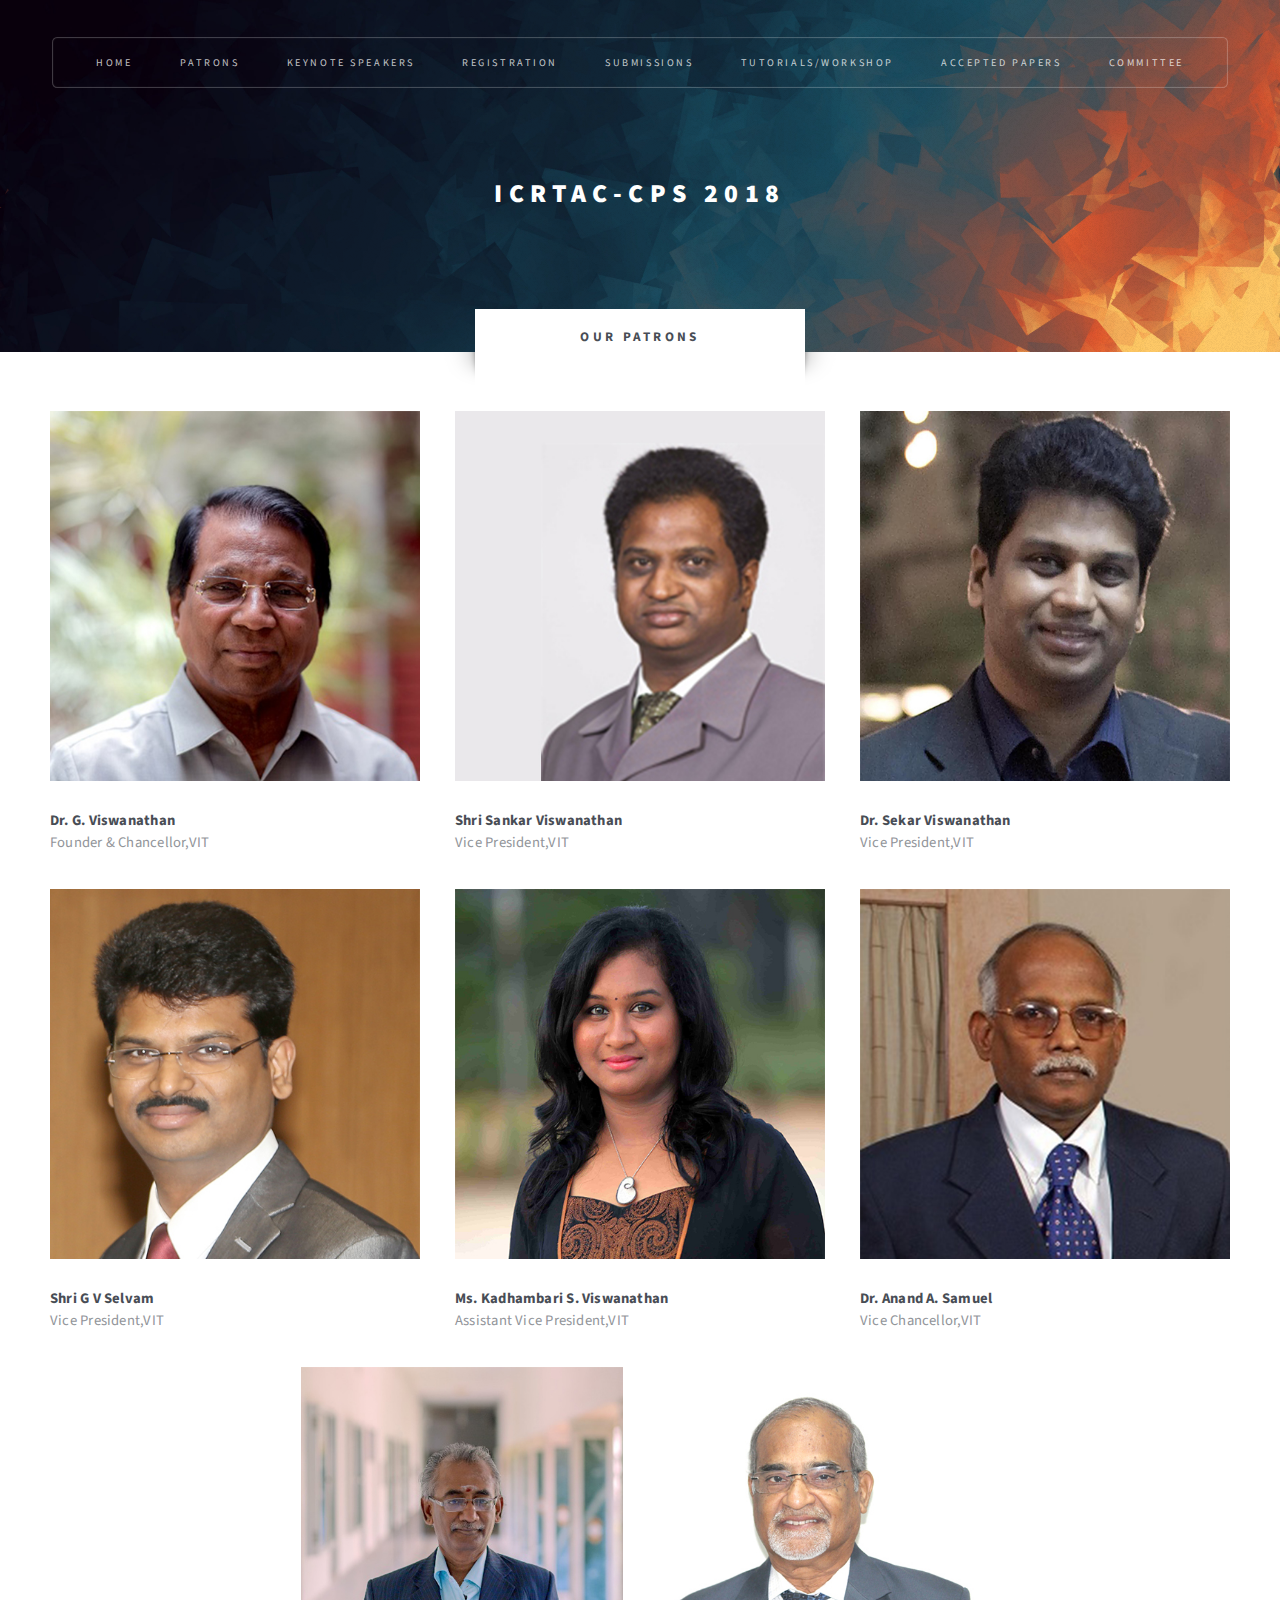
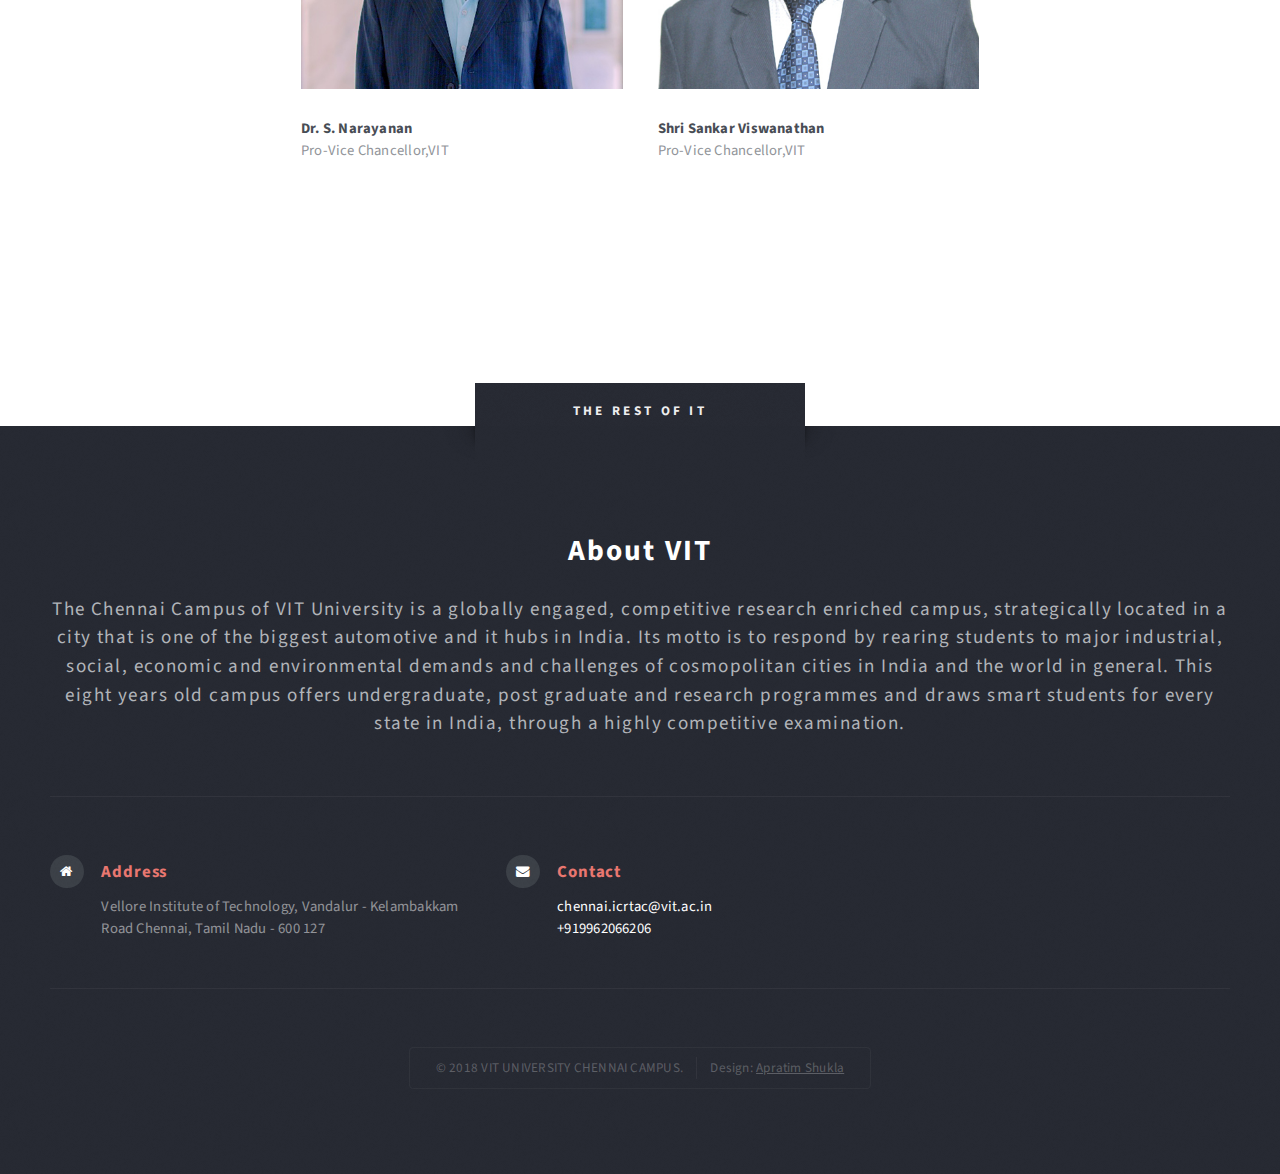
<file: patrons.html>
<!DOCTYPE HTML>
<html>
	<head>
		<title>ICRTAC-CPS 2018|PATRONS</title>
		<meta charset="utf-8" />
		<meta name="viewport" content="width=device-width, initial-scale=1, user-scalable=no" />
		<link rel="stylesheet" href="assets/css/main.css" />
	</head>
	<body class="no-sidebar is-preload">
		<div id="page-wrapper">

			<!-- Header -->
				<section id="header" class="wrapper">

					<!-- Logo -->
						<div id="logo">
							<h1><a href="index.html">ICRTAC-CPS 2018</a></h1>
						</div>

					<!-- Nav -->
					<nav id="nav">
						<ul>
							<li><a href="index.html">Home</a></li>
							<li><a href="patrons.html" class="current">Patrons</a></li>
							<li><a href="speakers.html">Keynote Speakers</a></li>
							<li><a href="registration.html">Registration</a></li>
							<li><a href="submissions.html">Submissions</a></li>
							<li><a href="tutorials.html">Tutorials/Workshop</a></li>
							<li><a href="papers.html">Accepted Papers</a>
							<ul>
								<li><a href="publications.html">Publications</a></li>
							</ul>
							</li>
							<li>
								<a href="committee.html">Committee</a>
								<ul>
									<li><a href="sponsors.html">Sponsors</a></li>
									<li><a href="contact.html">Contact</a></li>
								</ul>
							</li>
						</ul>
					</nav>

				</section>

			<!-- Main -->
				<div id="main" class="wrapper style2">
					<div class="title">Our Patrons</div>
					<div class="container">
						<div class="row aln-center">
							<div class="col-4 col-12-medium">
								<section class="highlight">
									<a href="#" class="image featured"><img src="images/patrons/gViswanathan.jpg" alt="" /></a>
									<h3><a href="#">Dr. G. Viswanathan</a></h3>
									<p>Founder & Chancellor,VIT</p>
								</section>
							</div>
							<div class="col-4 col-12-medium">
								<section class="highlight">
									<a href="#" class="image featured"><img src="images/patrons/sankarViswanathan.jpg" alt="" /></a>
									<h3><a href="#">Shri Sankar Viswanathan</a></h3>
									<p>Vice President,VIT</p>
								</section>
							</div>
							<div class="col-4 col-12-medium">
								<section class="highlight">
									<a href="#" class="image featured"><img src="images/patrons/sekarViswanathan.jpg" alt="" /></a>
									<h3><a href="#">Dr. Sekar Viswanathan</a></h3>
									<p>Vice President,VIT</p>
								</section>
							</div>
							<div class="col-4 col-12-medium">
								<section class="highlight">
									<a href="#" class="image featured"><img src="images/patrons/gVSelvam.jpg" alt="" /></a>
									<h3><a href="#">Shri G V Selvam</a></h3>
									<p>Vice President,VIT</p>
								</section>
							</div>
							<div class="col-4 col-12-medium">
								<section class="highlight">
									<a href="#" class="image featured"><img src="images/patrons/kadhambariViswanathan.jpg" alt="" /></a>
									<h3><a href="#">Ms. Kadhambari S. Viswanathan</a></h3>
									<p>Assistant Vice President,VIT</p>
								</section>
							</div>
							<div class="col-4 col-12-medium">
								<section class="highlight">
									<a href="#" class="image featured"><img src="images/patrons/anandASamuel.jpg" alt="" /></a>
									<h3><a href="#">Dr. Anand A. Samuel</a></h3>
									<p>Vice Chancellor,VIT</p>
								</section>
							</div>
							<div class="row aln-center">
								<div class="col-4 col-12-medium">
									<section class="highlight">
										<a href="#" class="image featured"><img src="images/patrons/sNarayanan.jpg" alt=""/></a>
										<h3><a href="#">Dr. S. Narayanan</a></h3>
										<p>Pro-Vice Chancellor,VIT</p>
									</section>
								</div>
								<div class="col-4 col-12-medium">
									<section class="highlight">
										<a href="#" class="image featured"><img src="images/patrons/nSambandam.jpg" alt="" /></a>
										<h3><a href="#">Shri Sankar Viswanathan</a></h3>
										<p>Pro-Vice Chancellor,VIT</p>
									</section>
								</div>
						</div>



					</div>
					</div></div></section>

					<section id="highlights" class="wrapper style4"></section>

			<!-- Footer -->
					<section id="footer" class="wrapper">
						<div class="title">The Rest Of It</div>
						<div class="container">
							<header class="style1">
								<h2>About VIT</h2>
								<p>
									The Chennai Campus of VIT University is a globally engaged, competitive research enriched campus, strategically located in a city that is one of the biggest automotive and it hubs in India. Its motto is to respond by rearing students to major industrial, social, economic and environmental demands and challenges of cosmopolitan cities in India and the world in general. This eight years old campus offers undergraduate, post graduate and research programmes and draws smart students for every state in India, through a highly competitive examination.
								</p>
							</header>
							<div class="row">

							<span>
							<div class="col-6 col-12-medium">

									<section class="feature-list small">
										<div class="row">
											<div class="col-6 col-12-small">
												<section>
													<h3 class="icon fa-home">Address</h3>
													<p>
														Vellore Institute of Technology,
													    Vandalur - Kelambakkam Road Chennai,
														Tamil Nadu - 600 127
													</p>
												</section>
											</div>
											<div class="col-6 col-12-small">
												<section>
													<h3 class="icon fa-envelope">Contact</h3>
													<p>
														<a href="#" style="text-decoration: none;">chennai.icrtac@vit.ac.in</a>
														<br><a href="#" style="text-decoration: none;">+919962066206</a>
													</p>
												</section>
											</div>
											<!--<div class="col-6 col-12-small">
												<section>
													<h3 class="icon fa-phone">Phone</h3>
													<p>
														+919962066206
													</p>
												</section>
											</div>-->
										</div>
									</section>

							</div>
							</span>
							</div>
							<div id="copyright">
								<ul>
									<li>&copy; 2018 VIT UNIVERSITY CHENNAI CAMPUS.</li><li>Design: <a href="#">Apratim Shukla</a></li>
								</ul>
							</div>
						</div>
					</section>

				</div>

		<!-- Scripts -->
			<script src="assets/js/jquery.min.js"></script>
			<script src="assets/js/jquery.dropotron.min.js"></script>
			<script src="assets/js/browser.min.js"></script>
			<script src="assets/js/breakpoints.min.js"></script>
			<script src="assets/js/util.js"></script>
			<script src="assets/js/main.js"></script>

	</body>
</html>
</file>
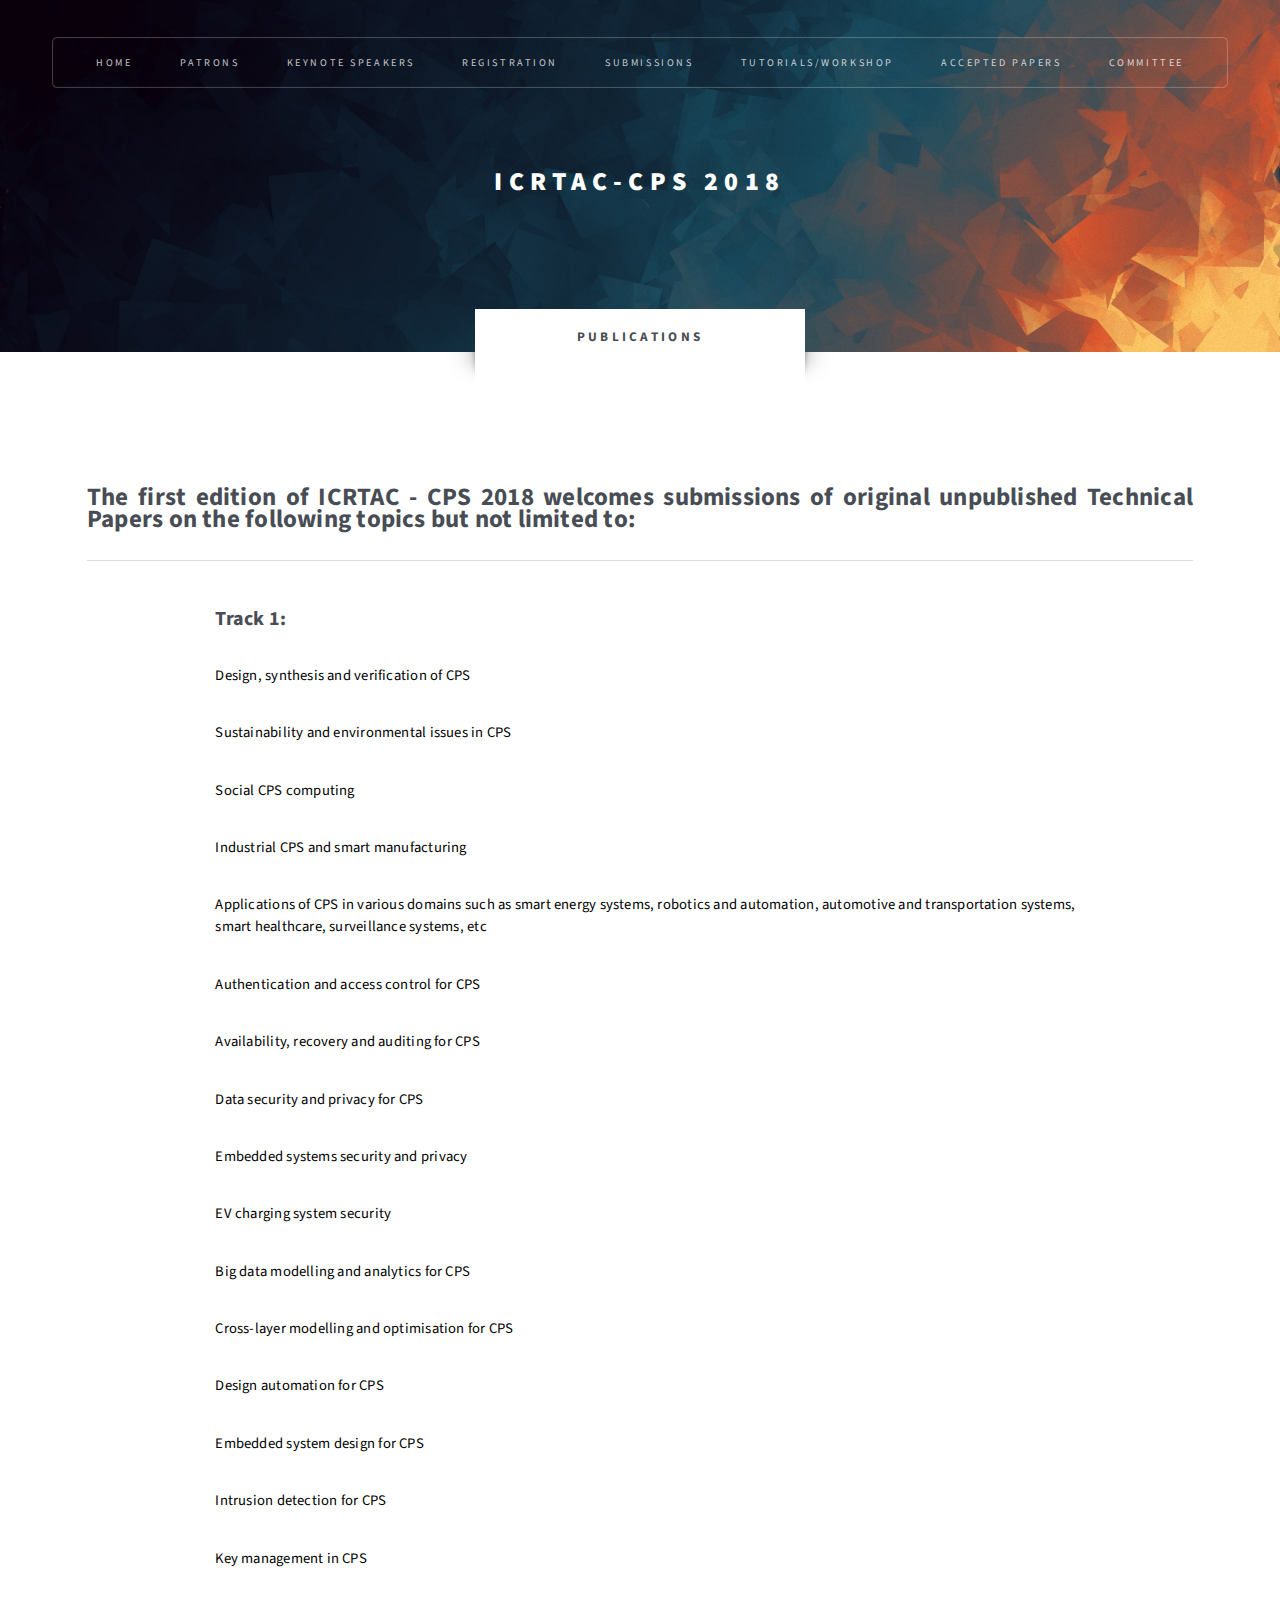
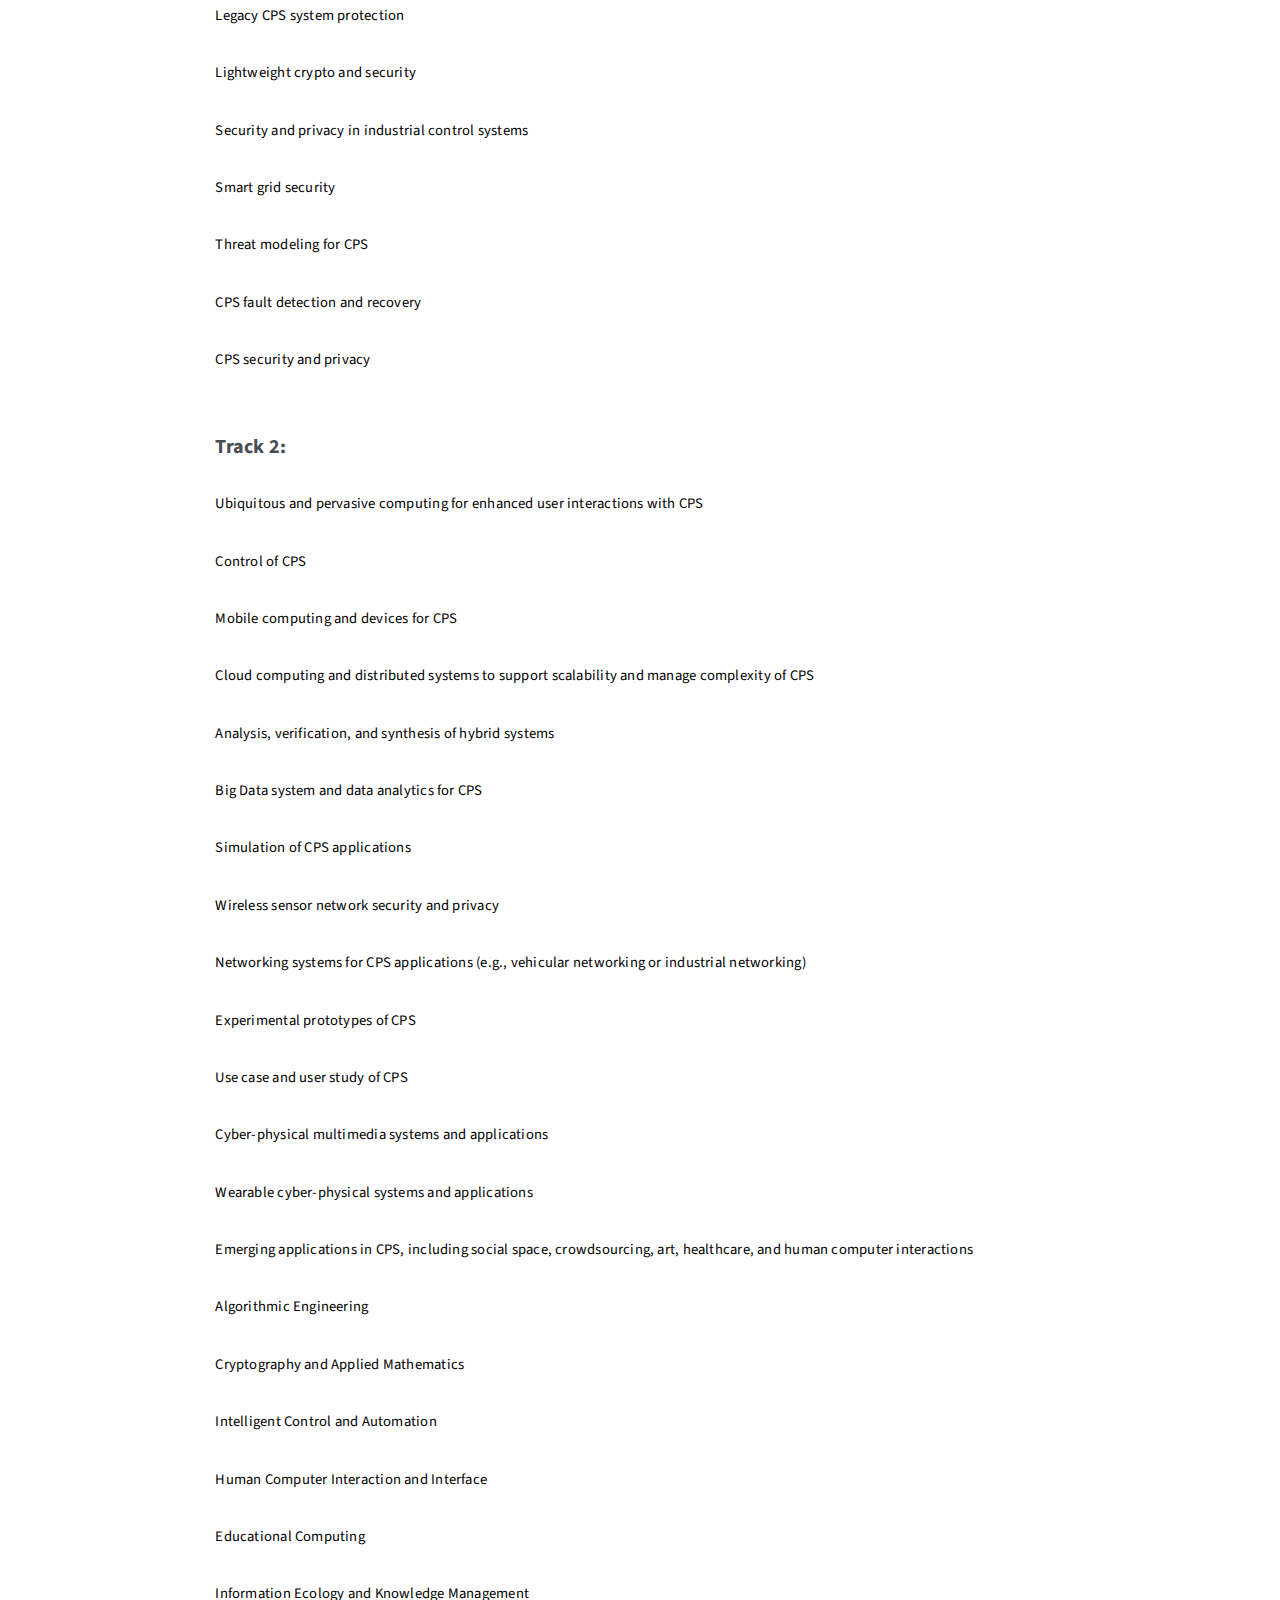
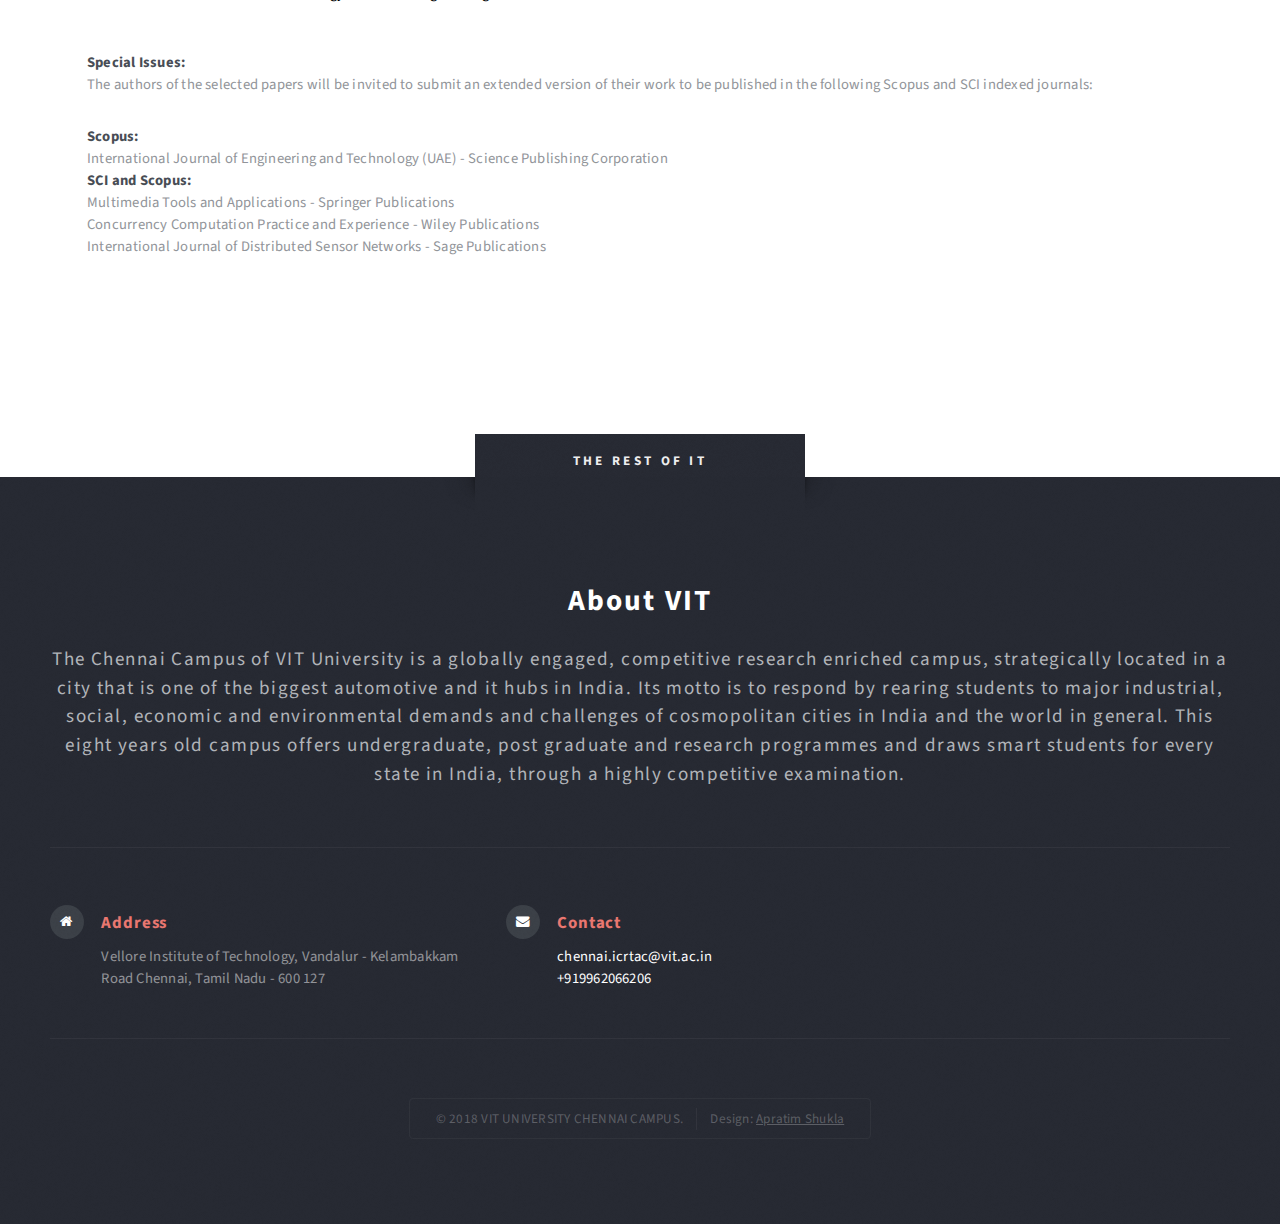
<file: publications.html>
<!DOCTYPE HTML>
<html>
	<head>
		<title>ICRTAC-CPS 2018|PUBLICATIONS</title>
		<meta charset="utf-8" />
		<meta name="viewport" content="width=device-width, initial-scale=1, user-scalable=no" />
		<link rel="stylesheet" href="assets/css/main.css" />
	</head>
	<body class="no-sidebar is-preload">
		<div id="page-wrapper">

			<!-- Header -->
				<section id="header" class="wrapper">

					<!-- Logo -->
						<div id="logo">
							<h1><a href="index.html">ICRTAC-CPS 2018</a></h1>
							
							<p></p>
						</div>
						
						</section>
						
						<!-- Nav -->
			<nav id="nav">
				<ul>
					<li><a href="index.html">Home</a></li>
					<li><a href="patrons.html" class="current">Patrons</a></li>
					<li><a href="speakers.html">Keynote Speakers</a></li>
					<li><a href="registration.html">Registration</a></li>
					<li><a href="submissions.html">Submissions</a></li>
					<li><a href="tutorials.html">Tutorials/Workshop</a></li>
					<li><a href="papers.html">Accepted Papers</a>
						<ul>
							<li><a href="publications.html" class="current">Publications</a></li>
						</ul>
					</li>
					<li>
						<a href="committee.html">Committee</a>
						<ul>
							<li><a href="sponsors.html">Sponsors</a></li>
							<li><a href="contact.html">Contact</a></li>
						</ul>
					</li>
				</ul>
			</nav>


				

			<!-- Main -->
				<div id="main" class="wrapper style2" >
					<div class="title">Publications</div>
		<section class="section route" id="topics-route" style="padding: 5%">
			<!-- <div class="content"><br /> -->
			<div class="content" style="padding: 2%; padding-top: 1%; text-align: justify;" >
				
				<h2 class="subtitle is-4" style="font-size: 25px;">The first edition of ICRTAC - CPS 2018 welcomes submissions of original unpublished Technical Papers on the following
					topics but not limited to:</h2>
				<!-- <h2 class="subtitle is-4" style="padding-top: 40%;padding: 1%;">

					</h2> -->
					
				<table>
					<thead class="container1">
						<tr>
							<th>
								<b>Track 1:</b>
							</th>
						</tr>
					</thead>
					<tbody class="container1">
						<tr>
						
							<td>Design, synthesis and verification of CPS</td>
							<hr>
						</tr>
						<tr>
							<td>Sustainability and environmental issues in CPS</td>
						</tr>
						<tr>
							<td>Social CPS computing</td>
						</tr>
						<tr>
							<td>Industrial CPS and smart manufacturing</td>
						</tr>
						<tr>
							<td>Applications of CPS in various domains such as smart energy systems, robotics and automation, automotive and transportation
								systems, smart healthcare, surveillance systems, etc</td>
						</tr>
						<tr>
							<td>Authentication and access control for CPS</td>
						</tr>
						<tr>
							<td>Availability, recovery and auditing for CPS</td>
						</tr>
						<tr>
							<td>Data security and privacy for CPS</td>
						</tr>
						<tr>
							<td>Embedded systems security and privacy</td>
						</tr>
						<tr>
							<td>EV charging system security</td>
						</tr>
						<tr>
							<td>Big data modelling and analytics for CPS</td>
						</tr>
						<tr>
							<td>Cross-layer modelling and optimisation for CPS</td>
						</tr>
						<tr>
							<td>Design automation for CPS</td>
						</tr>
						<tr>
							<td>Embedded system design for CPS</td>
						</tr>
						<tr>
							<td>Intrusion detection for CPS</td>
						</tr>
						<tr>
							<td>Key management in CPS</td>
						</tr>
						<tr>
							<td>Legacy CPS system protection</td>
						</tr>
						<tr>
							<td>Lightweight crypto and security</td>
						</tr>
						<tr>
							<td>Security and privacy in industrial control systems</td>
						</tr>
						<tr>
							<td>Smart grid security</td>
						</tr>
						<tr>
							<td>Threat modeling for CPS</td>
						</tr>
						<tr>
							<td>CPS fault detection and recovery</td>
						</tr>
						<tr>
							<td>CPS security and privacy</td>
						</tr>
					</tbody>
					
				</table>
				<table>
			
					<thead class="container1">
						<tr>
							<th>
								<b>Track 2:</b>
							</th>
						</tr>
					</thead>
					<tbody class="container1">
						<tr>
							<td>Ubiquitous and pervasive computing for enhanced user interactions with CPS</td>
						</tr>
						<tr>
							<td>Control of CPS</td>
						</tr>
						<tr>
							<td>Mobile computing and devices for CPS</td>
						</tr>
						<tr>
							<td>Cloud computing and distributed systems to support scalability and manage complexity of CPS</td>
						</tr>
						<tr>
							<td>Analysis, verification, and synthesis of hybrid systems</td>
						</tr>
						<tr>
							<td>Big Data system and data analytics for CPS</td>
						</tr>
						<tr>
							<td>Simulation of CPS applications</td>
						</tr>
						<tr>
							<td>Wireless sensor network security and privacy</td>
						</tr>
						<tr>
							<td>Networking systems for CPS applications (e.g., vehicular networking or industrial networking)</td>
						</tr>
						<tr>
							<td>Experimental prototypes of CPS</td>
						</tr>
						<tr>
							<td>Use case and user study of CPS</td>
						</tr>
						<tr>
							<td>Cyber-physical multimedia systems and applications</td>
						</tr>
						<tr>
							<td>Wearable cyber-physical systems and applications</td>
						</tr>
						<tr>
							<td>Emerging applications in CPS, including social space, crowdsourcing, art, healthcare, and human computer interactions</td>
						</tr>
						<tr>
							<td>Algorithmic Engineering</td>
						</tr>
						<tr>
							<td>Cryptography and Applied Mathematics</td>
						</tr>
						<tr>
							<td>Intelligent Control and Automation</td>
						</tr>
						<tr>
							<td>Human Computer Interaction and Interface</td>
						</tr>
						<tr>
							<td>Educational Computing</td>
						</tr>
						<tr>
							<td>Information Ecology and Knowledge Management</td>
						</tr>
					</tbody>
				</table>
				<div>
				</div>
				<h2 class="sub-title is-4">Special Issues:</h2>

				<p>The authors of the selected papers will be invited to submit an extended version of their work to be published in the following
					Scopus and SCI indexed journals:</p>
				<table>
					<tbody>
						<tr><td><b>Scopus:</b></td></tr>
						<tr>
							<td>International Journal of Engineering and Technology (UAE) - Science Publishing Corporation</td>
						</tr>
						<tr><td><b>SCI and Scopus:</b></td></tr>
						<tr>
							<td>Multimedia Tools and Applications - Springer Publications</td>
						</tr>
						<tr>
							<td>Concurrency Computation Practice and Experience - Wiley Publications</td>
						</tr>
						<tr>
							<td>International Journal of Distributed Sensor Networks - Sage Publications</td>
						</tr>

					</tbody>
				</table>
			</div>
		</section>
		</div>
		</section>
		<!-- Footer -->
				<section id="footer" class="wrapper">
					<div class="title">The Rest Of It</div>
					<div class="container">
						<header class="style1">
							<h2>About VIT</h2>
							<p>
								The Chennai Campus of VIT University is a globally engaged, competitive research enriched campus, strategically located in a city that is one of the biggest automotive and it hubs in India. Its motto is to respond by rearing students to major industrial, social, economic and environmental demands and challenges of cosmopolitan cities in India and the world in general. This eight years old campus offers undergraduate, post graduate and research programmes and draws smart students for every state in India, through a highly competitive examination.
							</p>
						</header>
						<div class="row">

							<span>
							<div class="col-6 col-12-medium">

									<section class="feature-list small">
										<div class="row">
											<div class="col-6 col-12-small">
												<section>
													<h3 class="icon fa-home">Address</h3>
													<p>
														Vellore Institute of Technology, 
													    Vandalur - Kelambakkam Road Chennai, 
														Tamil Nadu - 600 127
													</p>
												</section>
											</div>
											<div class="col-6 col-12-small">
												<section>
													<h3 class="icon fa-envelope">Contact</h3>
													<p>
														<a href="#" style="text-decoration: none;">chennai.icrtac@vit.ac.in</a>
														<br><a href="#" style="text-decoration: none;">+919962066206</a>
													</p>
												</section>
											</div>
											<!--<div class="col-6 col-12-small">
												<section>
													<h3 class="icon fa-phone">Phone</h3>
													<p>
														+919962066206
													</p>
												</section>
											</div>-->
										</div>
									</section>

							</div>
							</span>
						</div>
						<div id="copyright">
							<ul>
								<li>&copy; 2018 VIT UNIVERSITY CHENNAI CAMPUS.</li><li>Design: <a href="#">Apratim Shukla</a></li>
							</ul>
						</div>
					</div>
				</section>
		</div>

		<!-- Scripts -->
			<script src="assets/js/jquery.min.js"></script>
			<script src="assets/js/jquery.dropotron.min.js"></script>
			<script src="assets/js/browser.min.js"></script>
			<script src="assets/js/breakpoints.min.js"></script>
			<script src="assets/js/util.js"></script>
			<script src="assets/js/main.js"></script>

	</body>
</html>
</file>
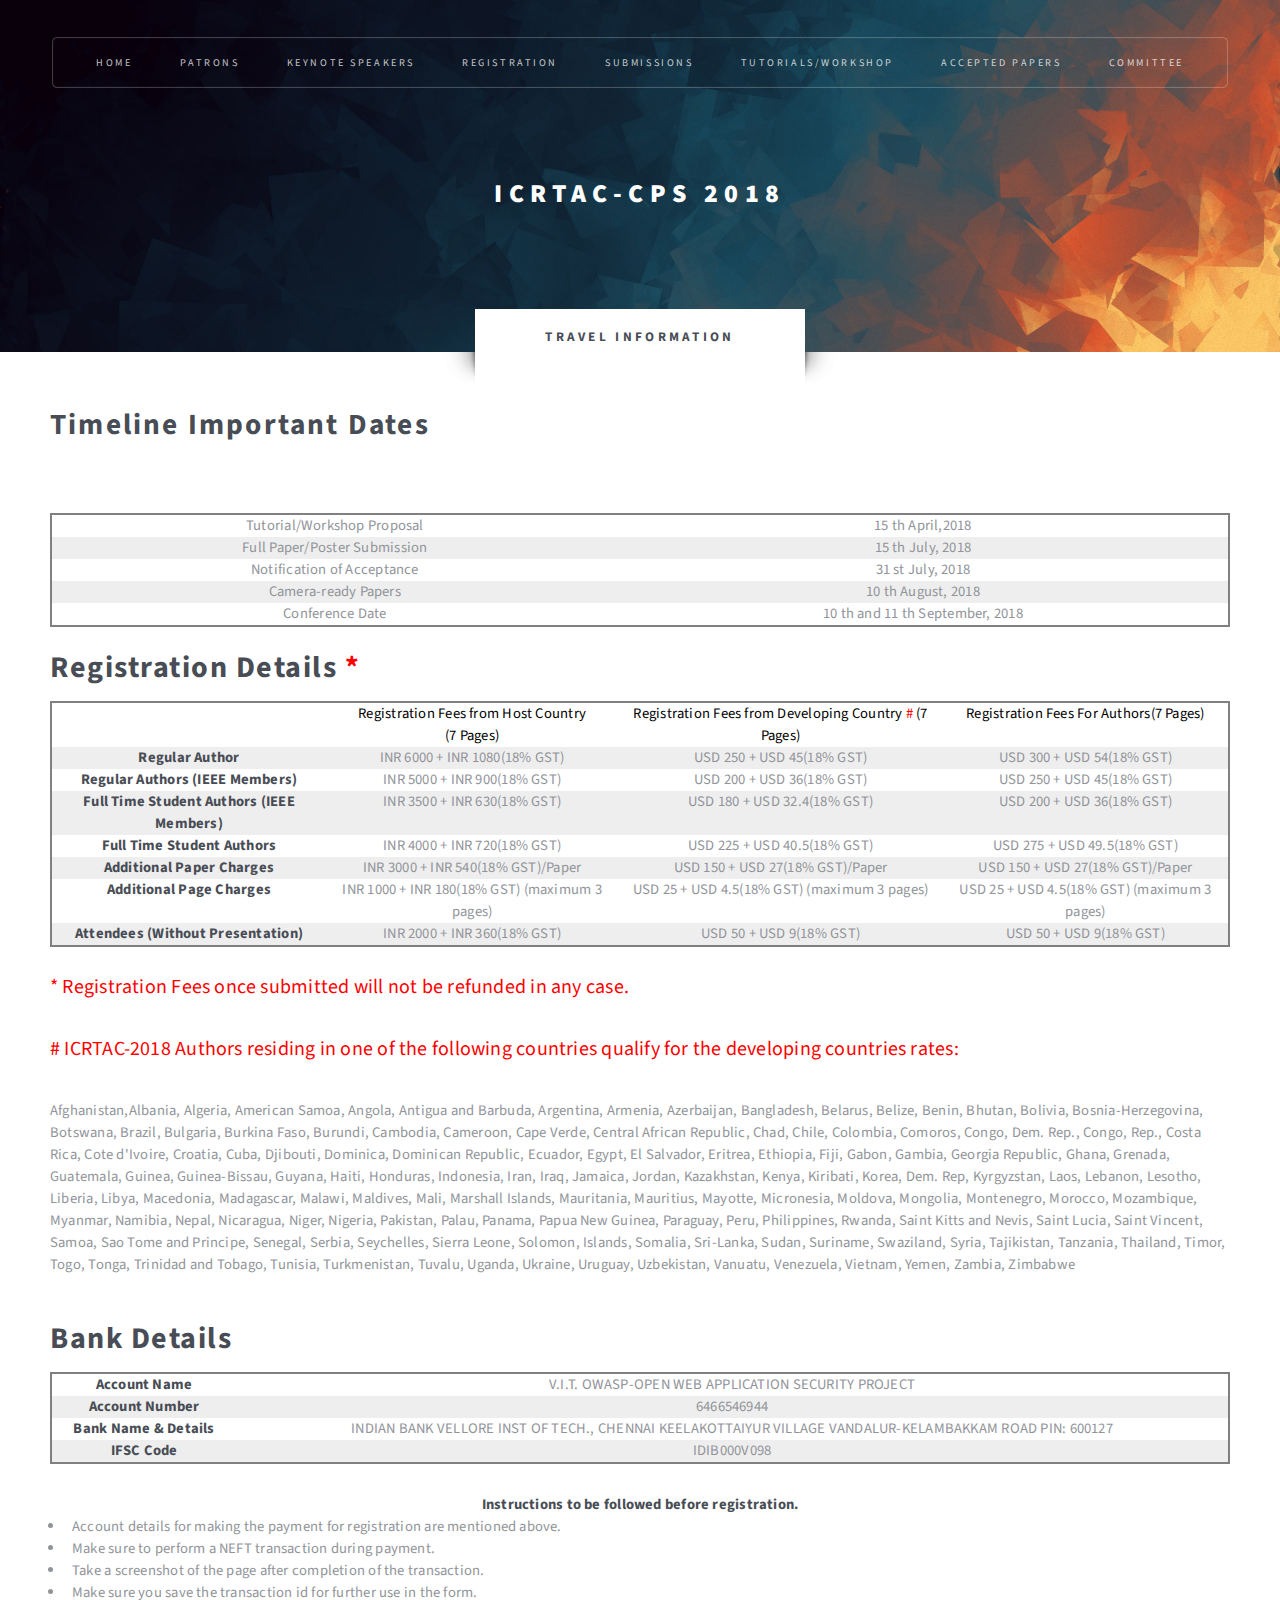
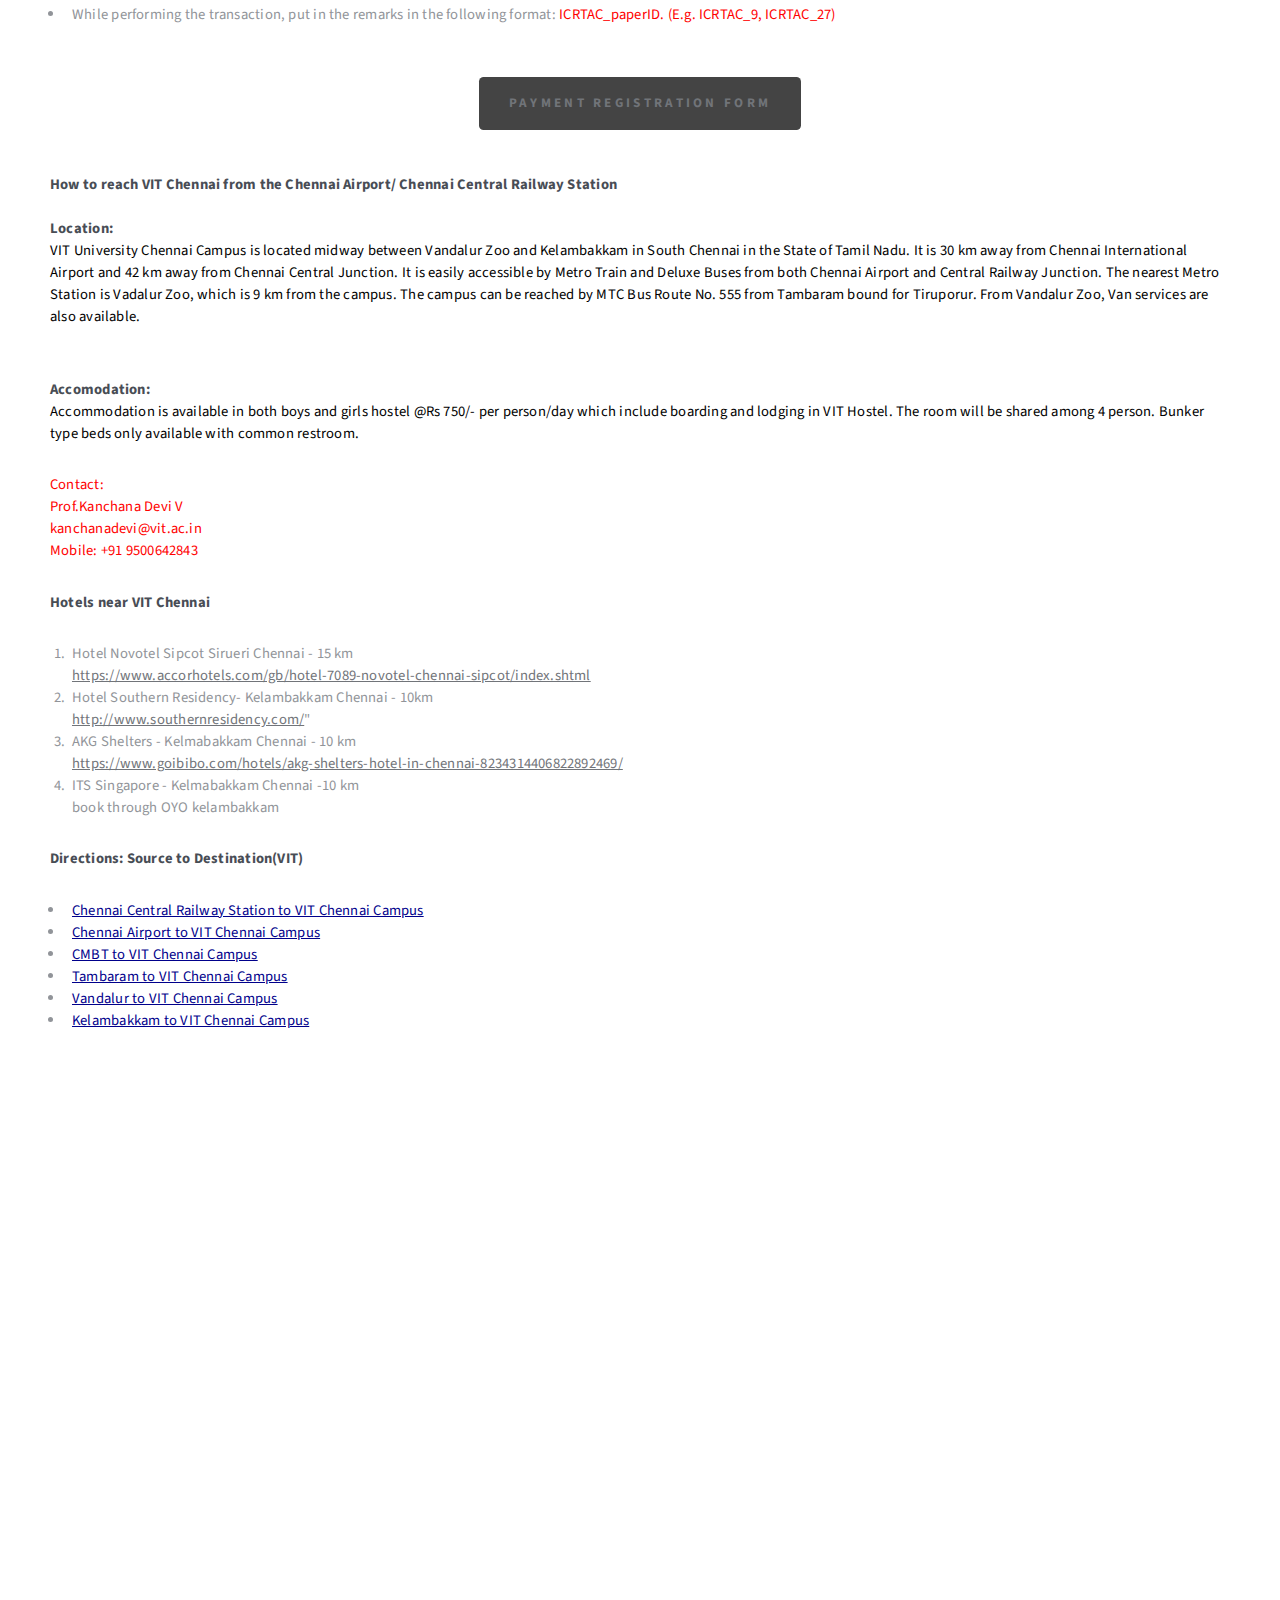
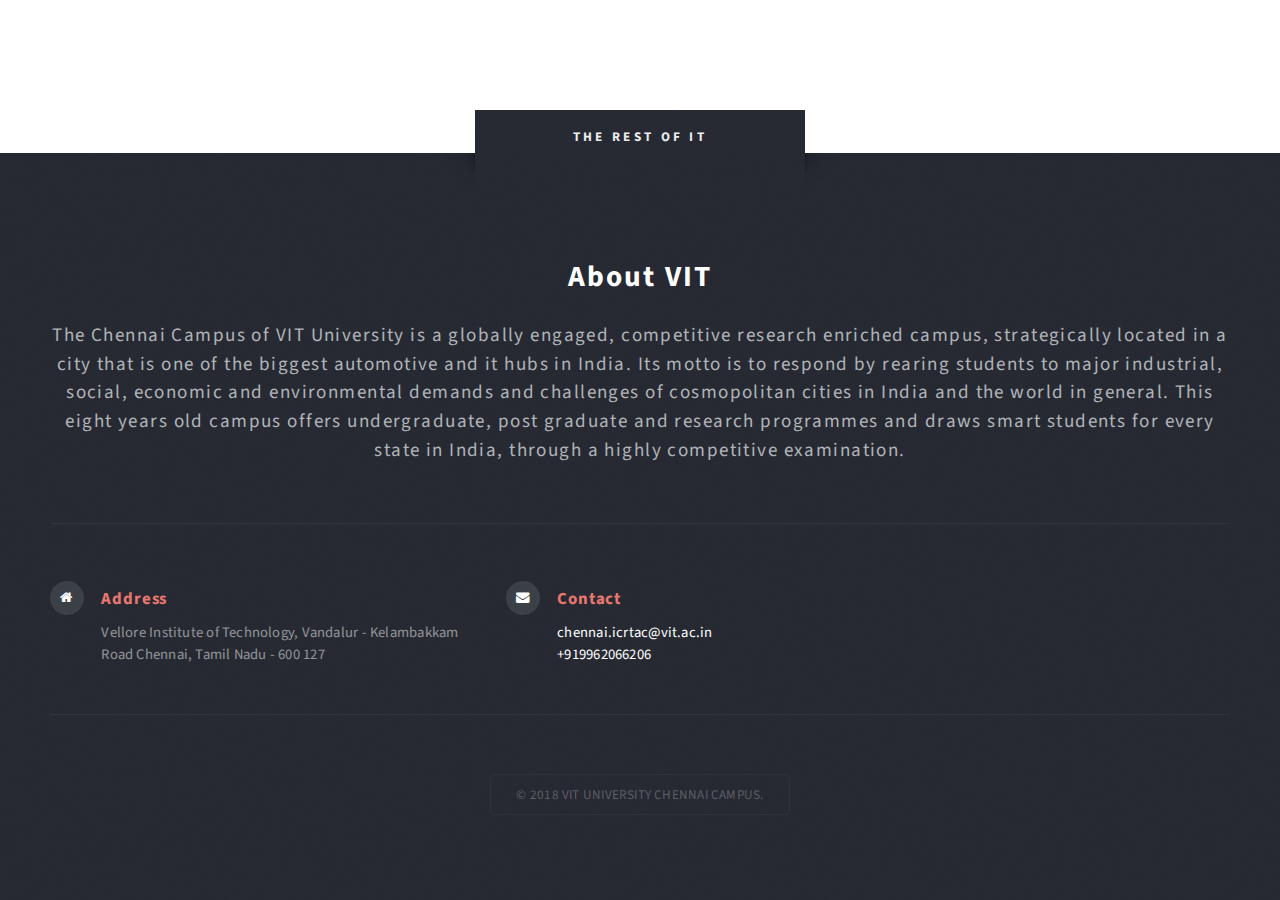
<file: registration.html>
<!DOCTYPE HTML>

<html>
<head>
    <title>ICRTAC-CPS 2018|REGISTRATION</title>
    <meta charset="utf-8" />
    <meta name="viewport" content="width=device-width, initial-scale=1, user-scalable=no" />
    <link rel="stylesheet" href="assets/css/main.css" />
</head>
<body class="no-sidebar is-preload">
<div id="page-wrapper">

    <!-- Header -->
    <section id="header" class="wrapper">

        <!-- Logo -->
        <div id="logo">
            <h1><a href="index.html">ICRTAC-CPS 2018</a></h1>

        </div>

        <!-- Nav -->
        <nav id="nav">
            <ul>
                <li class="current"><a href="index.html">Home</a></li>
                <li><a href="patrons.html">Patrons</a></li>
                <li><a href="speakers.html">Keynote Speakers</a></li>
                <li><a href="registration.html">Registration</a></li>
                <li><a href="submissions.html">Submissions</a></li>
                <li><a href="tutorials.html">Tutorials/Workshop</a></li>
                <li><a href="papers.html">Accepted Papers</a>
                    <ul>
                        <li><a href="publications.html">Publications</a></li></ul></li>
                <li>
                    <a href="committee.html">Committee</a>
                    <ul>
                        <li><a href="sponsors.html">Sponsors</a></li>
                        <li><a href="contact.html">Contact</a></li>
                    </ul>
                </li>
            </ul>
        </nav>

    </section>

    <!-- Main -->
    <div id="main" class="wrapper style2">
        <div class="title">REGISTRATIONS</div>
        <div class="container">

            <!-- Content -->
            <div id="content">
                <article class="box post">
                    <header class="style1">
                        <h2 style="text-align: left">Timeline Important Dates<br class="mobile-hide" /></h2>

                    </header>
                    <table id="t01">

                        <tr>
                            <td>Tutorial/Workshop Proposal</td>
                            <td>15 th April,2018</td>
                        </tr>
                        <tr>
                            <td>Full Paper/Poster Submission</td>
                            <td>15 th July, 2018</td>
                        </tr>
                        <tr>
                            <td>Notification of Acceptance</td>
                            <td>31 st July, 2018</td>
                        </tr>
                        <tr>
                            <td>Camera-ready Papers	</td>
                            <td>10 th August, 2018</td>
                        </tr>
                        <tr>
                            <td>Conference Date</td>
                            <td>10 th and 11 th September, 2018</td>
                        </tr>
                    </table>
                    <h2 style="font-size: 30px">Registration Details <span style="color:red">*</span></h2>
                    <table id="t01">
                        <tr>
                            <th style="color:white">bcusbcus ashjddbva ashcavcvahgc gh</th>
                            <th>Registration Fees from Host Country<br>(7 Pages)</th>
                            <th>Registration Fees from Developing Country <span style="color:red">#</span> (7 Pages)</th>
                            <th>Registration Fees For Authors(7 Pages)</th>
                        </tr>
                        <tr>
                            <td><b>Regular Author</b></td>
                            <td>INR 6000 + INR 1080(18% GST)</td>
                            <td>USD 250 + USD 45(18% GST)</td>
                            <td>USD 300 + USD 54(18% GST)</td>
                        </tr>
                        <tr>
                            <td><b>Regular Authors (IEEE Members)</b></td>
                            <td>INR 5000 + INR 900(18% GST)</td>
                            <td>USD 200 + USD 36(18% GST)</td>
                            <td>USD 250 + USD 45(18% GST)</td>
                        </tr>
                        <tr>
                            <td><b>Full Time Student Authors (IEEE Members)</b></td>
                            <td>INR 3500 + INR 630(18% GST)</td>
                            <td>USD 180 + USD 32.4(18% GST)</td>
                            <td>USD 200 + USD 36(18% GST)</td>
                        </tr>
                        <tr>
                            <td><b>Full Time Student Authors</b></td>
                            <td>INR 4000 + INR 720(18% GST)</td>
                            <td>USD 225 + USD 40.5(18% GST)</td>
                            <td>USD 275 + USD 49.5(18% GST)</td>
                        </tr>
                        <tr>
                            <td><b>Additional Paper Charges</b></td>
                            <td>INR 3000 + INR 540(18% GST)/Paper</td>
                            <td>USD 150 + USD 27(18% GST)/Paper</td>
                            <td>USD 150 + USD 27(18% GST)/Paper</td>
                        </tr>
                        <tr>
                            <td><b>Additional Page Charges</b></td>
                            <td>INR 1000 + INR 180(18% GST) (maximum 3 pages)</td>
                            <td>USD 25 + USD 4.5(18% GST) (maximum 3 pages)</td>
                            <td>USD 25 + USD 4.5(18% GST) (maximum 3 pages)</td>
                        </tr>
                        <tr>
                            <td><b>Attendees (Without Presentation)</b>
                            <td>INR 2000 + INR 360(18% GST)</td>
                            <td>USD 50 + USD 9(18% GST)</td>
                            <td>USD 50 + USD 9(18% GST)</td>
                        </tr>
                    </table>
                    <p style="color:red;font-size:20px">* Registration Fees once submitted will not be refunded in any case.</p>
                    <p style="color:red;font-size:20px"># ICRTAC-2018 Authors residing in one of the following countries qualify for the developing countries rates:</p>
                    <p>Afghanistan,Albania, Algeria, American Samoa, Angola, Antigua and Barbuda, Argentina, Armenia, Azerbaijan, Bangladesh, Belarus, Belize, Benin, Bhutan, Bolivia, Bosnia-Herzegovina, Botswana, Brazil, Bulgaria, Burkina Faso, Burundi, Cambodia, Cameroon, Cape Verde, Central African Republic, Chad, Chile, Colombia, Comoros, Congo, Dem. Rep., Congo, Rep., Costa Rica, Cote d'Ivoire, Croatia, Cuba, Djibouti, Dominica, Dominican Republic, Ecuador, Egypt, El Salvador, Eritrea, Ethiopia, Fiji, Gabon, Gambia, Georgia Republic, Ghana, Grenada, Guatemala, Guinea, Guinea-Bissau, Guyana, Haiti, Honduras, Indonesia, Iran, Iraq, Jamaica, Jordan, Kazakhstan, Kenya, Kiribati, Korea, Dem. Rep, Kyrgyzstan, Laos, Lebanon, Lesotho, Liberia, Libya, Macedonia, Madagascar, Malawi, Maldives, Mali, Marshall Islands, Mauritania, Mauritius, Mayotte, Micronesia, Moldova, Mongolia, Montenegro, Morocco, Mozambique, Myanmar, Namibia, Nepal, Nicaragua, Niger, Nigeria, Pakistan, Palau, Panama, Papua New Guinea, Paraguay, Peru, Philippines, Rwanda, Saint Kitts and Nevis, Saint Lucia, Saint Vincent, Samoa, Sao Tome and Principe, Senegal, Serbia, Seychelles, Sierra Leone, Solomon, Islands, Somalia, Sri-Lanka, Sudan, Suriname, Swaziland, Syria, Tajikistan, Tanzania, Thailand, Timor, Togo, Tonga, Trinidad and Tobago, Tunisia, Turkmenistan, Tuvalu, Uganda, Ukraine, Uruguay, Uzbekistan, Vanuatu, Venezuela, Vietnam, Yemen, Zambia, Zimbabwe</p>
                    <!-- List of Intructions to be done before payment -->
                    <br>
                    <h2 style="font-size:30px">Bank Details</h2>
                    <table id="t01">
                        <tr>
                            <td><b>Account Name</b></td>
                            <td>V.I.T. OWASP-OPEN WEB APPLICATION SECURITY PROJECT</td>
                        </tr>
                        <tr>
                            <td><b>Account Number</b></td>
                            <td>6466546944</td>
                        </tr>
                        <tr>
                            <td><b>Bank Name & Details</b></td>
                            <td>INDIAN BANK
                                VELLORE INST OF TECH., CHENNAI KEELAKOTTAIYUR VILLAGE VANDALUR-KELAMBAKKAM ROAD PIN: 600127</td>
                        </tr>
                        <tr>
                            <td><b>IFSC Code</b></td>
                            <td>IDIB000V098</td>
                        </tr>
                    </table>

                                <center>
                        <h5>Instructions to be followed before registration.</h5>
                    </center>
                    <ul>
                        <li>Account details for making the payment for registration are mentioned above.</li>
                        <li>Make sure to perform a NEFT transaction during payment.</li>
                        <li>Take a screenshot of the page after completion of the transaction.</li>
                        <li>Make sure you save the transaction id for further use in the form.</li>
                        <li>While performing the transaction, put in the remarks in the following format:
                            <span style="color:red;">ICRTAC_paperID. (E.g. ICRTAC_9, ICRTAC_27) </span>
                        </li>
                    </ul>
                    <br>
                    <center>
                        <a class="button is-primary is-medium" href="https://goo.gl/forms/VzLbsZdoWsZc1bjf2" target="_blank">Payment Registration Form</a>
                    </center>




                    <!--travel information added-->

                    <h1 class="title">Travel Information</h1><br><br>
                    <span style="color:black">
						<b>How to reach VIT Chennai from the Chennai Airport/ Chennai Central Railway Station</b>
					</span>
                    <p style="text-aligh:justify; color:black">
                        <br/>
                        <span style="color:black">
							<b>Location:</b>
						</span>
                        <br/>VIT University Chennai Campus is located midway between Vandalur Zoo and Kelambakkam in South Chennai in the State
                        of Tamil Nadu. It is 30 km away from Chennai International Airport and 42 km away from Chennai Central Junction. It
                        is easily accessible by Metro Train and Deluxe Buses from both Chennai Airport and Central Railway Junction. The nearest
                        Metro Station is Vadalur Zoo, which is 9 km from the campus. The campus can be reached by MTC Bus Route No. 555 from
                        Tambaram bound for Tiruporur. From Vandalur Zoo, Van services are also available.
                        <br>

                    </p>
                    <p style="text-aligh:justify; color:black">
                        <br/>
                        <span style="color:black">
							<b>Accomodation:</b>
						</span>
                        <br/> Accommodation is available in both boys and girls hostel @Rs 750/- per person/day which include boarding and lodging
                        in VIT Hostel. The room will be shared among 4 person. Bunker type beds only available with common restroom.
                        <br>
                    <p style="color: red">
                        Contact:
                        <br/> Prof.Kanchana Devi V
                        <br/> kanchanadevi@vit.ac.in
                        <br/> Mobile: +91 9500642843
                        <br/>
                    </p>
                    </p>
                    <p>
                        <b>Hotels near VIT Chennai</b>
                    <ol>
                        <li>Hotel Novotel Sipcot Sirueri Chennai - 15 km
                            <br>
                            <a href="https://www.accorhotels.com/gb/hote>l-7089-novotel-chennai-sipcot/index.shtml">https://www.accorhotels.com/gb/hotel-7089-novotel-chennai-sipcot/index.shtml</a>
                        </li>
                        <li>Hotel Southern Residency- Kelambakkam Chennai - 10km
                            <br>
                            <a href="http://www.southernresidency.com/">http://www.southernresidency.com/</a>"
                        </li>
                        <li>AKG Shelters - Kelmabakkam Chennai - 10 km
                            <br>
                            <a href="https://www.goibibo.com/hotels/akg-shelters-hotel-in-chennai-8234314406822892469/">https://www.goibibo.com/hotels/akg-shelters-hotel-in-chennai-8234314406822892469/</a>
                        </li>
                        <li>ITS Singapore - Kelmabakkam Chennai -10 km
                            <br> book through OYO kelambakkam
                        </li>
                    </ol>
                    </p>


                    <p style="text-aligh=justify">
						<span style="color:black">
							<b>Directions: Source to Destination(VIT)</b>
						</span>
                    </p>
                    <ul>
                        <li>
                            <a href="http://bit.ly/2l6zwvf" target="_blank" style="color:darkblue">Chennai Central Railway Station to VIT Chennai Campus</a>
                        </li>
                        <li>
                            <a href="http://bit.ly/2mjv7a2" target="_blank" style="color:darkblue">Chennai Airport to VIT Chennai Campus</a>
                        </li>
                        <li>
                            <a href="http://bit.ly/2lMiKFJ" target="_blank" style="color:darkblue">CMBT to VIT Chennai Campus</a>
                        </li>
                        <li>
                            <a href="http://bit.ly/2mrDcsz" target="_blank" style="color:darkblue">Tambaram to VIT Chennai Campus</a>
                        </li>
                        <li>
                            <a href="http://bit.ly/2lMjoDf" target="_blank" style="color:darkblue">Vandalur to VIT Chennai Campus</a>
                        </li>
                        <li>
                            <a href="http://bit.ly/2mrHW1A" target="_blank" style="color:darkblue">Kelambakkam to VIT Chennai Campus</a>
                        </li>
                    </ul>






                </article>
            </div>

        </div>
    </div>
   <center> <iframe src="https://www.google.com/maps/embed?pb=!1m18!1m12!1m3!1d3890.040785879285!2d80.151234250633!3d12.840640990897501!2m3!1f0!2f0!3f0!3m2!1i1024!2i768!4f13.1!3m3!1m2!1s0x3a5259af8e491f67%3A0x944b42131b757d2d!2sVIT+Chennai!5e0!3m2!1sen!2sin!4v1532260973112"
                    width="600" height="450" frameborder="0" style="border:0" allowfullscreen></iframe></center>

    <section id="highlights" class="wrapper style4"></section>

    <!-- Footer -->
    <section id="footer" class="wrapper">
        <div class="title">The Rest Of It</div>
        <div class="container">
            <header class="style1">
                <h2>About VIT</h2>
                <p>
                    The Chennai Campus of VIT University is a globally engaged, competitive research enriched campus, strategically located in a city that is one of the biggest automotive and it hubs in India. Its motto is to respond by rearing students to major industrial, social, economic and environmental demands and challenges of cosmopolitan cities in India and the world in general. This eight years old campus offers undergraduate, post graduate and research programmes and draws smart students for every state in India, through a highly competitive examination.
                </p>
            </header>
            <div class="row">

							<span>
							<div class="col-6 col-12-medium">

									<section class="feature-list small">
										<div class="row">
											<div class="col-6 col-12-small">
												<section>
													<h3 class="icon fa-home">Address</h3>
													<p>
														Vellore Institute of Technology,
													    Vandalur - Kelambakkam Road Chennai,
														Tamil Nadu - 600 127
													</p>
												</section>
											</div>
											<div class="col-6 col-12-small">
												<section>
													<h3 class="icon fa-envelope">Contact</h3>
													<p>
														<a href="#" style="text-decoration: none;">chennai.icrtac@vit.ac.in</a>
														<br><a href="#" style="text-decoration: none;">+919962066206</a>
													</p>
												</section>
											</div>
                                            <!--<div class="col-6 col-12-small">
                                                <section>
                                                    <h3 class="icon fa-phone">Phone</h3>
                                                    <p>
                                                        +919962066206
                                                    </p>
                                                </section>
                                            </div>-->
										</div>
									</section>

							</div>
							</span>
            </div>
            <div id="copyright">
                <ul>
                    <li>&copy; 2018 VIT UNIVERSITY CHENNAI CAMPUS.</li>
                </ul>
            </div>
        </div>
    </section>

</div>
<!-- Scripts -->
<script src="assets/js/jquery.min.js"></script>
<script src="assets/js/jquery.dropotron.min.js"></script>
<script src="assets/js/browser.min.js"></script>
<script src="assets/js/breakpoints.min.js"></script>
<script src="assets/js/util.js"></script>
<script src="assets/js/main.js"></script>

</body>
</html>
</file>
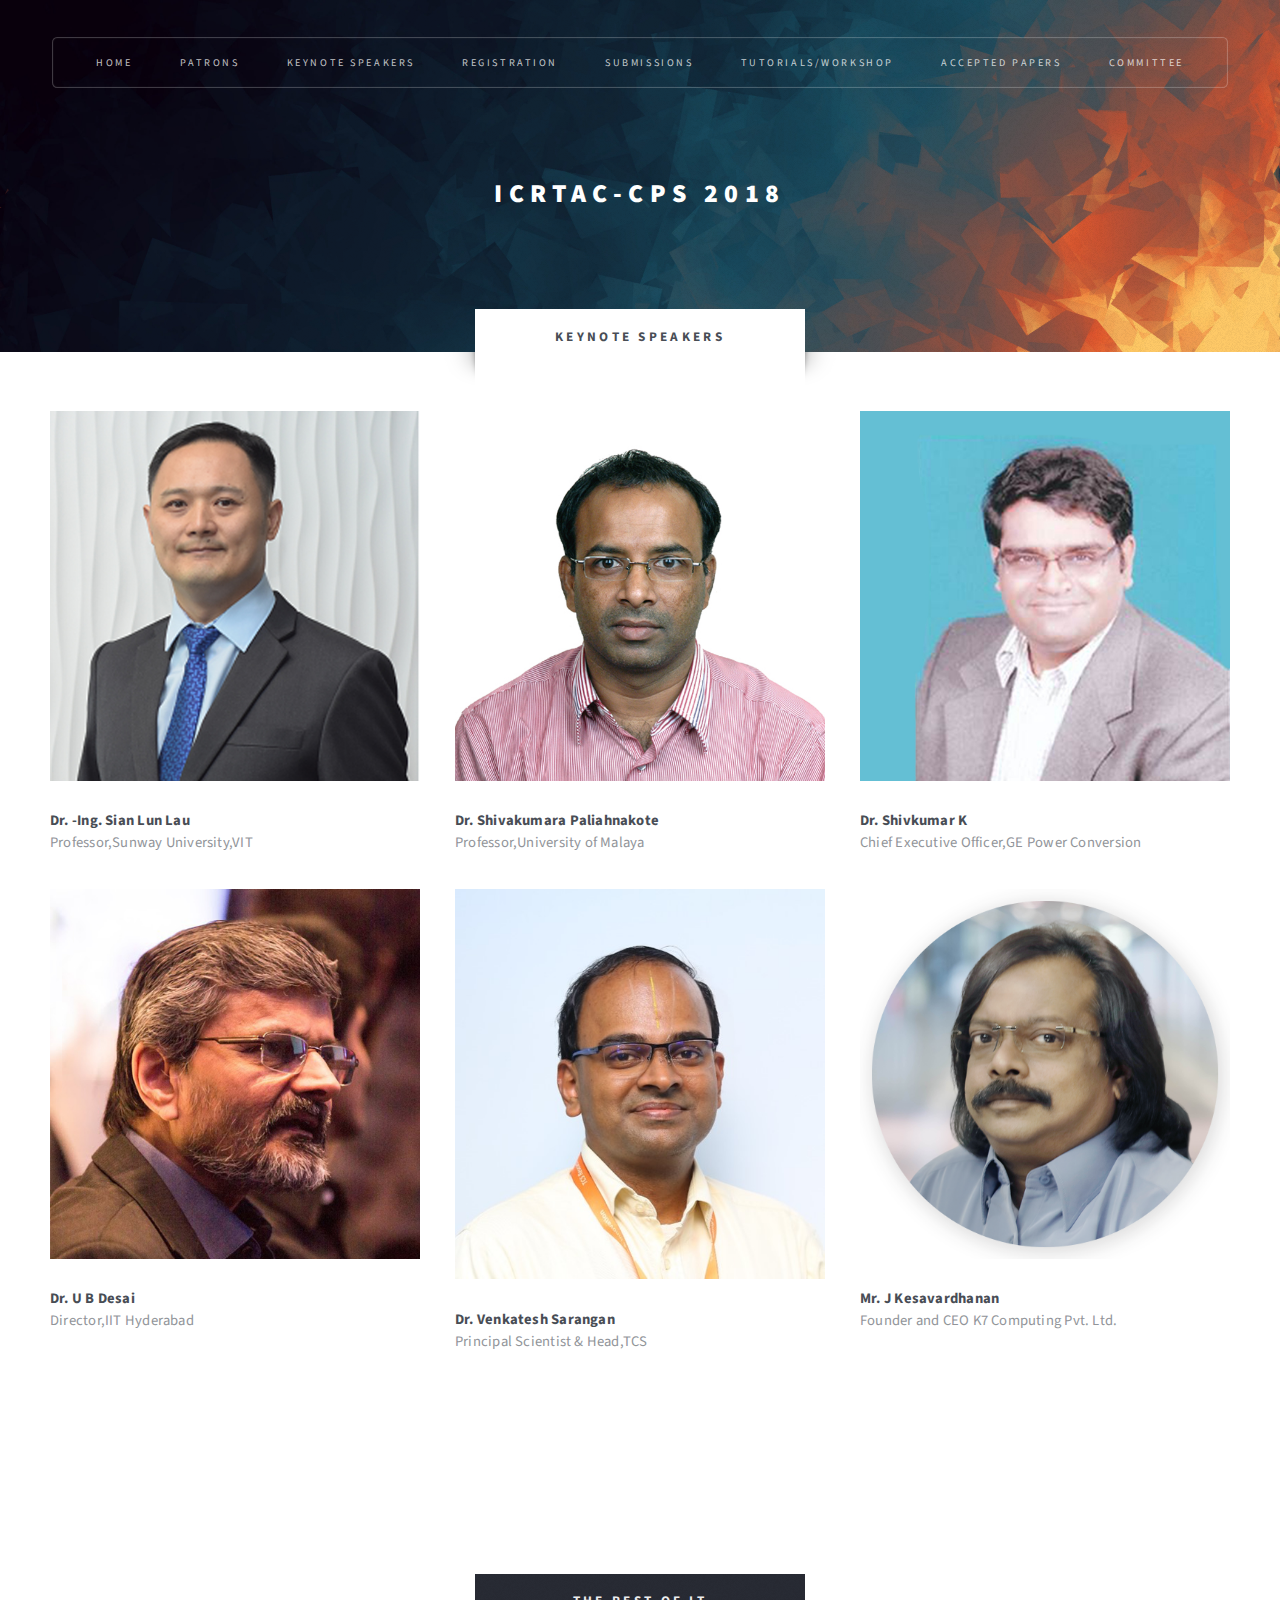
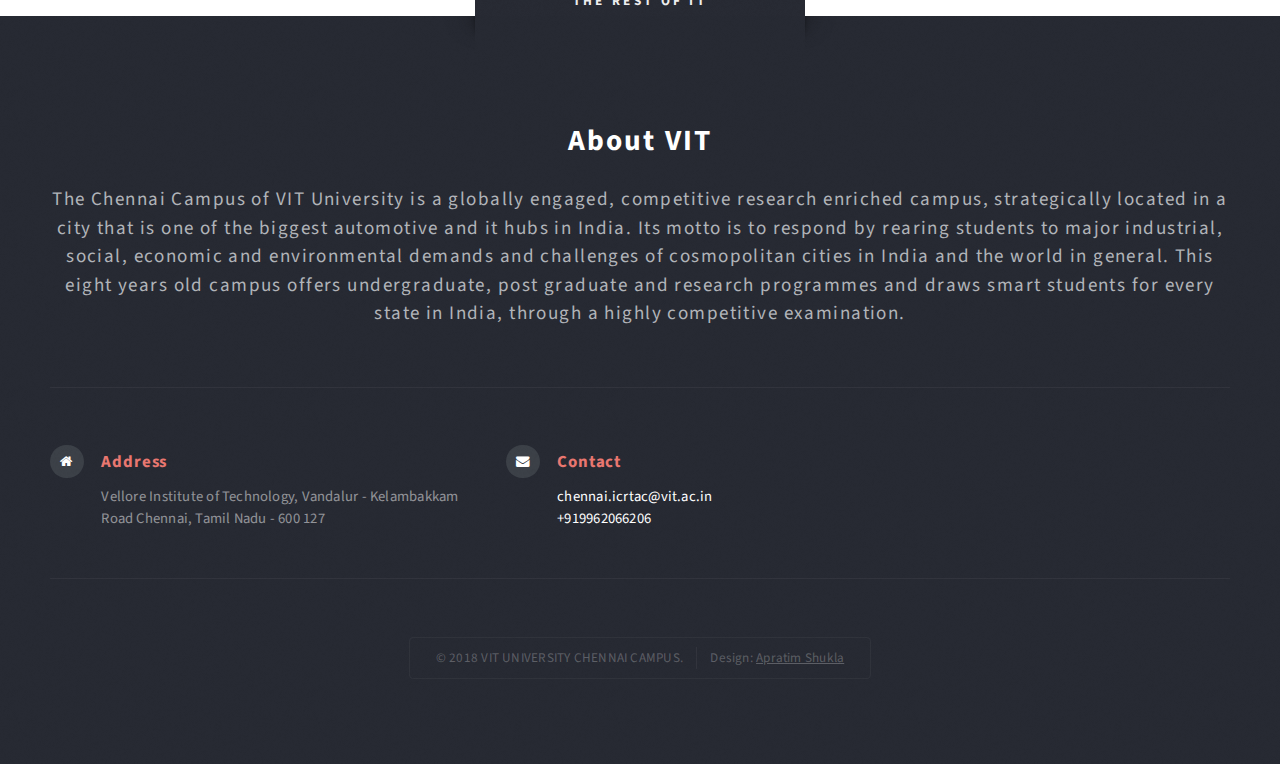
<file: speakers.html>
<!DOCTYPE HTML>
<html>
	<head>
		<title>ICRTAC-CPS 2018|SPEAKERS</title>
		<meta charset="utf-8" />
		<meta name="viewport" content="width=device-width, initial-scale=1, user-scalable=no" />
		<link rel="stylesheet" href="assets/css/main.css" />
	</head>
	<body class="no-sidebar is-preload">
		<div id="page-wrapper">

			<!-- Header -->
				<section id="header" class="wrapper">

					<!-- Logo -->
						<div id="logo">
							<h1><a href="index.html">ICRTAC-CPS 2018</a></h1>
						</div>

					<!-- Nav -->
					<nav id="nav">
						<ul>
							<li><a href="index.html">Home</a></li>
							<li><a href="patrons.html">Patrons</a></li>
							<li><a href="speakers.html" class="current">Keynote Speakers</a></li>
							<li><a href="registration.html">Registration</a></li>
							<li><a href="submissions.html">Submissions</a></li>
							<li><a href="tutorials.html">Tutorials/Workshop</a></li>
							<li><a href="papers.html">Accepted Papers</a>
							<ul>
								<li><a href="publications.html">Publications</a></li>
							</ul>
							</li>
							<li>
								<a href="committee.html">Committee</a>
								<ul>
									<li><a href="sponsors.html">Sponsors</a></li>
									<li><a href="contact.html">Contact</a></li>
								</ul>
							</li>
						</ul>
					</nav>

				</section>

			<!-- Main -->
				<div id="main" class="wrapper style2">
					<div class="title">KEYNOTE SPEAKERS</div>
					<div class="container">
						<div class="row aln-center">
							<div class="col-4 col-12-medium">
								<section class="highlight">
									<a href="http://thol.academia.edu/SianLunLau/CurriculumVitae" class="image featured"><img src="images/speakers/sianLun.jpg" alt="" /></a>
									<h3><a href="http://thol.academia.edu/SianLunLau/CurriculumVitae">Dr. -Ing. Sian Lun Lau</a></h3>
									<p>Professor,Sunway University,VIT</p>
								</section>
							</div>
							<div class="col-4 col-12-medium">
								<section class="highlight">
									<a href="https://umexpert.um.edu.my/shiva" class="image featured"><img src="images/speakers/palaiahnakote.jpg" alt="" /></a>
									<h3><a href="https://umexpert.um.edu.my/shiva">Dr. Shivakumara Paliahnakote</a></h3>
									<p>Professor,University of Malaya</p>
								</section>
							</div>
							<div class="col-4 col-12-medium">
								<section class="highlight">
									<a href="shivkumar.pdf" class="image featured"><img src="images/speakers/shivkumar.jpg" alt="" /></a>
									<h3><a href="shivkumar.pdf">Dr. Shivkumar K</a></h3>
									<p>Chief Executive Officer,GE Power Conversion</p>
								</section>
							</div>
							<div class="col-4 col-12-medium">
								<section class="highlight">
									<a href="https://www.iith.ac.in/~ubdesai/" class="image featured"><img src="images/speakers/uBDesai.jpg" alt="" /></a>
									<h3><a href="https://www.iith.ac.in/~ubdesai/">Dr. U B Desai</a></h3>
									<p>Director,IIT Hyderabad</p>
								</section>
							</div>
							<div class="col-4 col-12-medium">
								<section class="highlight">
									<a href="sarangan.pdf" class="image featured"><img src="images/speakers/Venky_2018.jpg" alt="" /></a>
									<h3><a href="sarangan.pdf">Dr. Venkatesh Sarangan</a></h3>
									<p>Principal Scientist & Head,TCS</p>
								</section>
							</div>
							<div class="col-4 col-12-medium">
								<section class="highlight">
									<a href="kesavardhanan.pdf" class="image featured"><img src="images/speakers/Mr_Kesevan.png" alt="" /></a>
									<h3><a href="kesavardhanan.pdf">Mr. J Kesavardhanan</a></h3>
									<p>Founder and CEO K7 Computing Pvt. Ltd.</p>
								</section>
							</div>
						</div>



					</div>
					</div></section>

					<section id="highlights" class="wrapper style4"></section>

			<!-- Footer -->
					<section id="footer" class="wrapper">
						<div class="title">The Rest Of It</div>
						<div class="container">
							<header class="style1">
								<h2>About VIT</h2>
								<p>
									The Chennai Campus of VIT University is a globally engaged, competitive research enriched campus, strategically located in a city that is one of the biggest automotive and it hubs in India. Its motto is to respond by rearing students to major industrial, social, economic and environmental demands and challenges of cosmopolitan cities in India and the world in general. This eight years old campus offers undergraduate, post graduate and research programmes and draws smart students for every state in India, through a highly competitive examination.
								</p>
							</header>
							<div class="row">

							<span>
							<div class="col-6 col-12-medium">

									<section class="feature-list small">
										<div class="row">
											<div class="col-6 col-12-small">
												<section>
													<h3 class="icon fa-home">Address</h3>
													<p>
														Vellore Institute of Technology,
													    Vandalur - Kelambakkam Road Chennai,
														Tamil Nadu - 600 127
													</p>
												</section>
											</div>
											<div class="col-6 col-12-small">
												<section>
													<h3 class="icon fa-envelope">Contact</h3>
													<p>
														<a href="#" style="text-decoration: none;">chennai.icrtac@vit.ac.in</a>
														<br><a href="#" style="text-decoration: none;">+919962066206</a>
													</p>
												</section>
											</div>
											<!--<div class="col-6 col-12-small">
												<section>
													<h3 class="icon fa-phone">Phone</h3>
													<p>
														+919962066206
													</p>
												</section>
											</div>-->
										</div>
									</section>

							</div>
							</span>
							</div>
							<div id="copyright">
								<ul>
									<li>&copy; 2018 VIT UNIVERSITY CHENNAI CAMPUS.</li><li>Design: <a href="#">Apratim Shukla</a></li>
								</ul>
							</div>
						</div>
					</section>

				</div>

		<!-- Scripts -->
			<script src="assets/js/jquery.min.js"></script>
			<script src="assets/js/jquery.dropotron.min.js"></script>
			<script src="assets/js/browser.min.js"></script>
			<script src="assets/js/breakpoints.min.js"></script>
			<script src="assets/js/util.js"></script>
			<script src="assets/js/main.js"></script>

	</body>
</html>
</file>
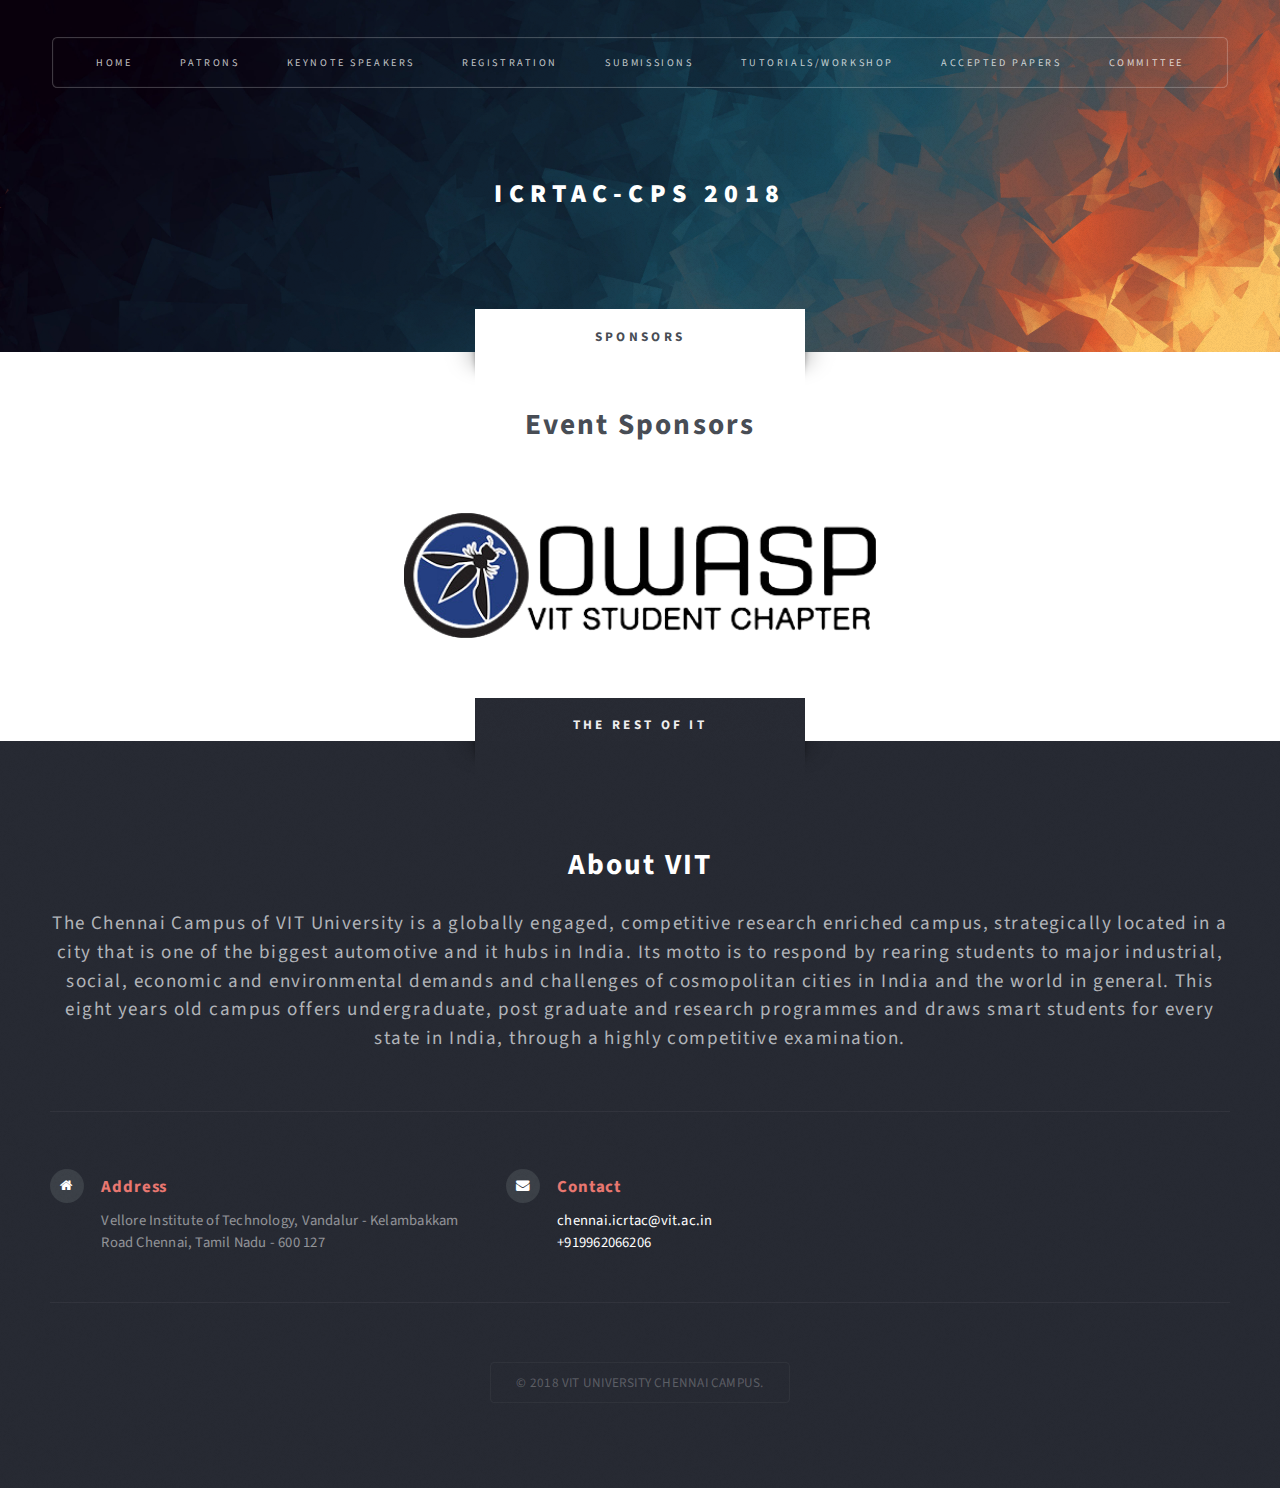
<file: sponsors.html>
<!DOCTYPE HTML>
<html>
	<head>
		<title>ICRTAC-CPS 2018|SPONSORS</title>
		<meta charset="utf-8" />
		<meta name="viewport" content="width=device-width, initial-scale=1, user-scalable=no" />
		<link rel="stylesheet" href="assets/css/main.css" />
	</head>
	<body class="no-sidebar is-preload">
		<div id="page-wrapper">

			<!-- Header -->
				<section id="header" class="wrapper">

					<!-- Logo -->
						<div id="logo">
							<h1><a href="index.html">ICRTAC-CPS 2018</a></h1>
						</div>

					<!-- Nav -->
					<nav id="nav">
						<ul>
							<li><a href="index.html">Home</a></li>
							<li><a href="patrons.html" class="current">Patrons</a></li>
							<li><a href="speakers.html">Keynote Speakers</a></li>
							<li><a href="registration.html">Registration</a></li>
							<li><a href="submissions.html">Submissions</a></li>
							<li><a href="tutorials.html">Tutorials/Workshop</a></li>
							<li><a href="papers.html">Accepted Papers</a>
								<ul>
									<li><a href="publications.html">Publications</a></li>
								</ul>
							</li>
							<li>
								<a href="committee.html">Committee</a>
								<ul>
									<li><a href="sponsors.html" class="current">Sponsors</a></li>
									<li><a href="contact.html">Contact</a></li>
								</ul>
							</li>
						</ul>
					</nav>

				</section>

			<!-- Main -->
				<div id="main" class="wrapper style2">
					<div class="title">Sponsors</div>
					<div class="container">

						<!-- Content -->
							<div id="content">
								<article class="box post">
									<header class="style1">
										<h2>Event Sponsors</h2>
									</header>
									<a href="#" class="image1 featured">
										<img src="images/owasp.png" alt="" />
									</a>

								</article>
							</div>

					</div>
				</div>


			<!-- Footer -->
			<section id="footer" class="wrapper">
				<div class="title">The Rest Of It</div>
				<div class="container">
					<header class="style1">
						<h2>About VIT</h2>
						<p>
							The Chennai Campus of VIT University is a globally engaged, competitive research enriched campus, strategically located in a city that is one of the biggest automotive and it hubs in India. Its motto is to respond by rearing students to major industrial, social, economic and environmental demands and challenges of cosmopolitan cities in India and the world in general. This eight years old campus offers undergraduate, post graduate and research programmes and draws smart students for every state in India, through a highly competitive examination.
						</p>
					</header>
					<div class="row">

							<span>
							<div class="col-6 col-12-medium">

									<section class="feature-list small">
										<div class="row">
											<div class="col-6 col-12-small">
												<section>
													<h3 class="icon fa-home">Address</h3>
													<p>
														Vellore Institute of Technology,
													    Vandalur - Kelambakkam Road Chennai,
														Tamil Nadu - 600 127
													</p>
												</section>
											</div>
											<div class="col-6 col-12-small">
												<section>
													<h3 class="icon fa-envelope">Contact</h3>
													<p>
														<a href="#" style="text-decoration: none;">chennai.icrtac@vit.ac.in</a>
														<br><a href="#" style="text-decoration: none;">+919962066206</a>
													</p>
												</section>
											</div>
											<!--<div class="col-6 col-12-small">
												<section>
													<h3 class="icon fa-phone">Phone</h3>
													<p>
														+919962066206
													</p>
												</section>
											</div>-->
										</div>
									</section>

							</div>
							</span>
					</div>
					<div id="copyright">
						<ul>
							<li>&copy; 2018 VIT UNIVERSITY CHENNAI CAMPUS.</li>
						</ul>
					</div>
				</div>
			</section>

		</div>

		<!-- Scripts -->
			<script src="assets/js/jquery.min.js"></script>
			<script src="assets/js/jquery.dropotron.min.js"></script>
			<script src="assets/js/browser.min.js"></script>
			<script src="assets/js/breakpoints.min.js"></script>
			<script src="assets/js/util.js"></script>
			<script src="assets/js/main.js"></script>

	</body>
</html>
</file>
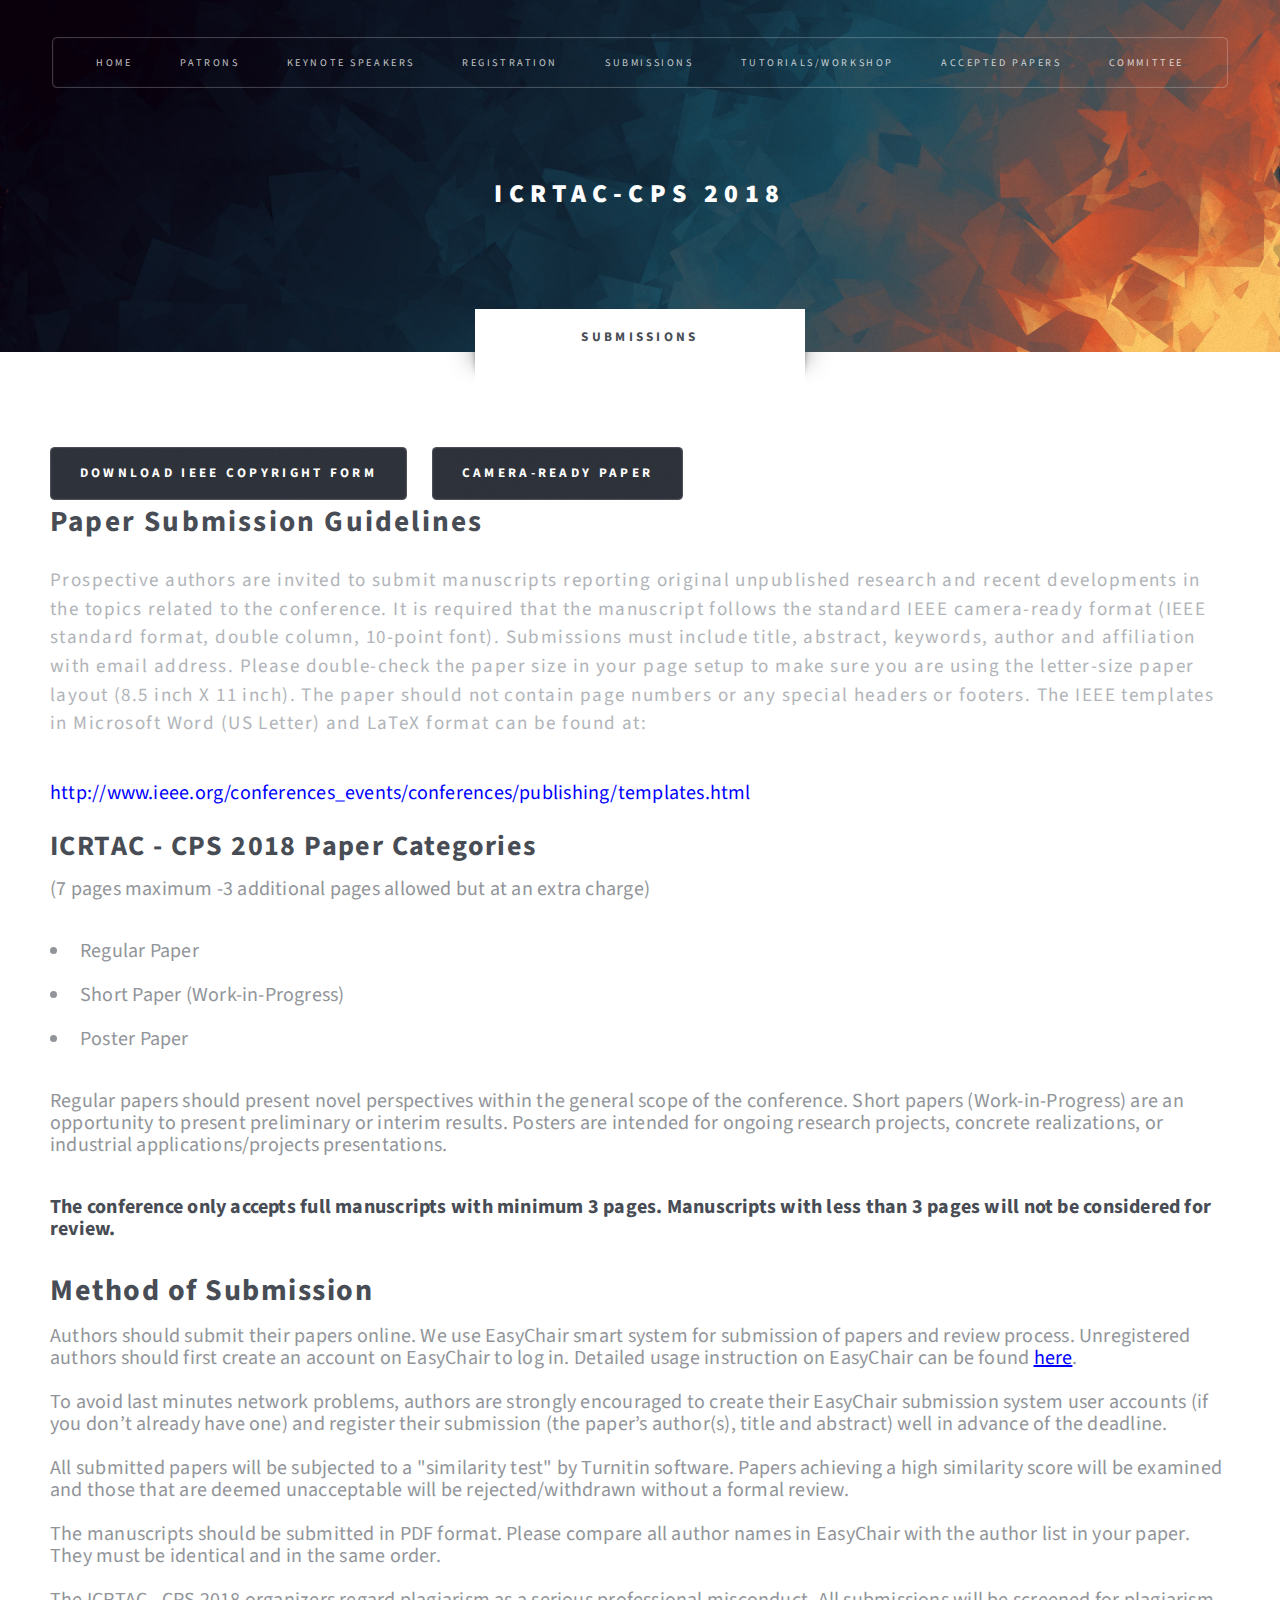
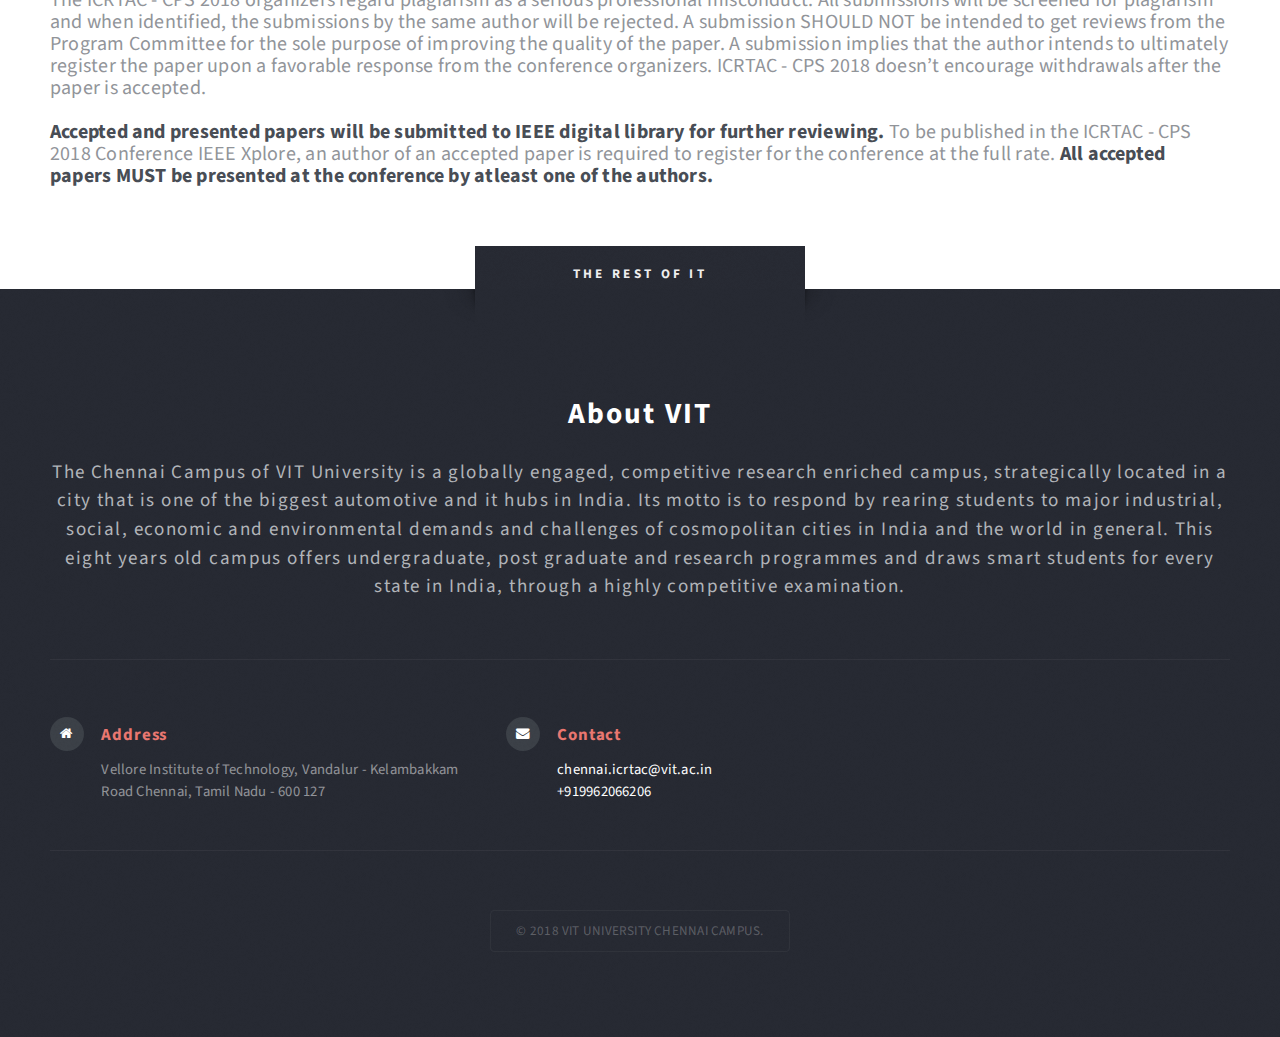
<file: submissions.html>
<!DOCTYPE HTML>

<html>
	<head>
		<title>ICRTAC-CPS 2018|SUBMISSIONS</title>
		<meta charset="utf-8" />
		<meta name="viewport" content="width=device-width, initial-scale=1, user-scalable=no" />
		<link rel="stylesheet" href="assets/css/main.css" />
	</head>
	<body class="no-sidebar is-preload">
		<div id="page-wrapper">

			<!-- Header -->
				<section id="header" class="wrapper">

					<!-- Logo -->
						<div id="logo">
							<h1><a href="index.html">ICRTAC-CPS 2018</a></h1>

						</div>

					<!-- Nav -->
					<nav id="nav">
						<ul>
							<li><a href="index.html">Home</a></li>
							<li><a href="patrons.html" class="current">Patrons</a></li>
							<li><a href="speakers.html">Keynote Speakers</a></li>
							<li><a href="registration.html">Registration</a></li>
							<li><a href="submissions.html">Submissions</a></li>
							<li><a href="tutorials.html">Tutorials/Workshop</a></li>
							<li><a href="papers.html">Accepted Papers</a>
								<ul>
									<li><a href="publications.html">Publications</a></li>
								</ul>
							</li>
							<li>
								<a href="committee.html">Committee</a>
								<ul>
									<li><a href="sponsors.html">Sponsors</a></li>
									<li><a href="contact.html">Contact</a></li>
								</ul>
							</li>
						</ul>
					</nav>

				</section>

			<!-- Main -->
				<div id="main" class="wrapper style2">
					<div class="title">SUBMISSIONS</div>
					<div class="container">

						<!-- Content -->
							<div id="content">
								<article class="box post">
									<header class="style1">
										<ul class="actions" style="text-align: left">
											<li ><a href="IEEE_copyright _form ICRTAC-CPS 2018.doc" class="button style3">DOWNLOAD IEEE COPYRIGHT FORM</a></li>
											<li ><a href="https://easychair.org/help/article.cgi?art=account_creation" class="button style3">Camera-Ready Paper</a></li>

										</ul>
										<h2 style="text-align: left">Paper Submission Guidelines<br class="mobile-hide" /></h2>
										<p style="text-align: left">Prospective authors are invited to submit manuscripts reporting original unpublished research and recent developments in the topics related to the conference. It is required that the manuscript follows the standard IEEE camera-ready format (IEEE standard format, double column, 10-point font). Submissions must include title, abstract, keywords, author and affiliation with email address. Please double-check the paper size in your page setup to make sure you are using the letter-size paper layout (8.5 inch X 11 inch). The paper should not contain page numbers or any special headers or footers.

											The IEEE templates in Microsoft Word (US Letter) and LaTeX format can be found at:</p>
									</header>
									<p><a href="http://www.ieee.org/conferences_events/conferences/publishing/templates.html" style="text-decoration: none;color: blue;font-size:20px;">http://www.ieee.org/conferences_events/conferences/publishing/templates.html

									</a></p>
									<h2 style="text-align: left;font-size:28px;" >ICRTAC - CPS 2018 Paper Categories</h2>
									<p style="font-size:20px">(7 pages maximum -3 additional pages allowed but at an extra charge)</p>
									<ul style="list-style-type:disc;font-size:20px;">
										<li>Regular Paper</li><br>
										<li>Short Paper (Work-in-Progress)
										</li><br>
										<li>Poster Paper</li>
									</ul>
									<p style="font-size:20px;">Regular papers should present novel perspectives within the general scope of the conference. Short papers (Work-in-Progress) are an opportunity to present preliminary or interim results. Posters are intended for ongoing research projects, concrete realizations, or industrial applications/projects presentations.
									</p>
									<p style="font-size:20px"><b>The conference only accepts full manuscripts with minimum 3 pages. Manuscripts with less than 3 pages will not be considered for review.</b></p>
									<h2 style="font-size:30px">Method of Submission</h2>
									<p style="font-size:20px">Authors should submit their papers online. We use EasyChair smart system for submission of papers and review process. Unregistered authors should first create an account on EasyChair to log in. Detailed usage instruction on EasyChair can be found <a href="https://easychair.org/help/article.cgi?art=account_creation" style="color:blue">here</a>.<br><br>To avoid last minutes network problems, authors are strongly encouraged to create their EasyChair submission system user accounts (if you don’t already have one) and register their submission (the paper’s author(s), title and abstract) well in advance of the deadline.<br><br>All submitted papers will be subjected to a "similarity test" by Turnitin software. Papers achieving a high similarity score will be examined and those that are deemed unacceptable will be rejected/withdrawn without a formal review.<br><br>The manuscripts should be submitted in PDF format. Please compare all author names in EasyChair with the author list in your paper. They must be identical and in the same order.<br><br>The ICRTAC - CPS 2018 organizers regard plagiarism as a serious professional misconduct. All submissions will be screened for plagiarism and when identified, the submissions by the same author will be rejected. A submission SHOULD NOT be intended to get reviews from the Program Committee for the sole purpose of improving the quality of the paper. A submission implies that the author intends to ultimately register the paper upon a favorable response from the conference organizers. ICRTAC - CPS 2018 doesn’t encourage withdrawals after the paper is accepted.<br><br><b>Accepted and presented papers will be submitted to IEEE digital library for further reviewing.</b> To be published in the ICRTAC - CPS 2018 Conference IEEE Xplore, an author of an accepted paper is required to register for the conference at the full rate. <b>All accepted papers MUST be presented at the conference by atleast one of the authors.</b>




								</article>
							</div>

					</div>
				</div>

			<!-- Footer -->
			<section id="footer" class="wrapper">
				<div class="title">The Rest Of It</div>
				<div class="container">
					<header class="style1">
						<h2>About VIT</h2>
						<p>
							The Chennai Campus of VIT University is a globally engaged, competitive research enriched campus, strategically located in a city that is one of the biggest automotive and it hubs in India. Its motto is to respond by rearing students to major industrial, social, economic and environmental demands and challenges of cosmopolitan cities in India and the world in general. This eight years old campus offers undergraduate, post graduate and research programmes and draws smart students for every state in India, through a highly competitive examination.
						</p>
					</header>
					<div class="row">

							<span>
							<div class="col-6 col-12-medium">

									<section class="feature-list small">
										<div class="row">
											<div class="col-6 col-12-small">
												<section>
													<h3 class="icon fa-home">Address</h3>
													<p>
														Vellore Institute of Technology,
													    Vandalur - Kelambakkam Road Chennai,
														Tamil Nadu - 600 127
													</p>
												</section>
											</div>
											<div class="col-6 col-12-small">
												<section>
													<h3 class="icon fa-envelope">Contact</h3>
													<p>
														<a href="#" style="text-decoration: none;">chennai.icrtac@vit.ac.in</a>
														<br><a href="#" style="text-decoration: none;">+919962066206</a>
													</p>
												</section>
											</div>
											<!--<div class="col-6 col-12-small">
												<section>
													<h3 class="icon fa-phone">Phone</h3>
													<p>
														+919962066206
													</p>
												</section>
											</div>-->
										</div>
									</section>

							</div>
							</span>
					</div>
					<div id="copyright">
						<ul>
							<li>&copy; 2018 VIT UNIVERSITY CHENNAI CAMPUS.</li>
						</ul>
					</div>
				</div>
			</section>

		</div>
		<!-- Scripts -->
			<script src="assets/js/jquery.min.js"></script>
			<script src="assets/js/jquery.dropotron.min.js"></script>
			<script src="assets/js/browser.min.js"></script>
			<script src="assets/js/breakpoints.min.js"></script>
			<script src="assets/js/util.js"></script>
			<script src="assets/js/main.js"></script>

	</body>
</html>
</file>
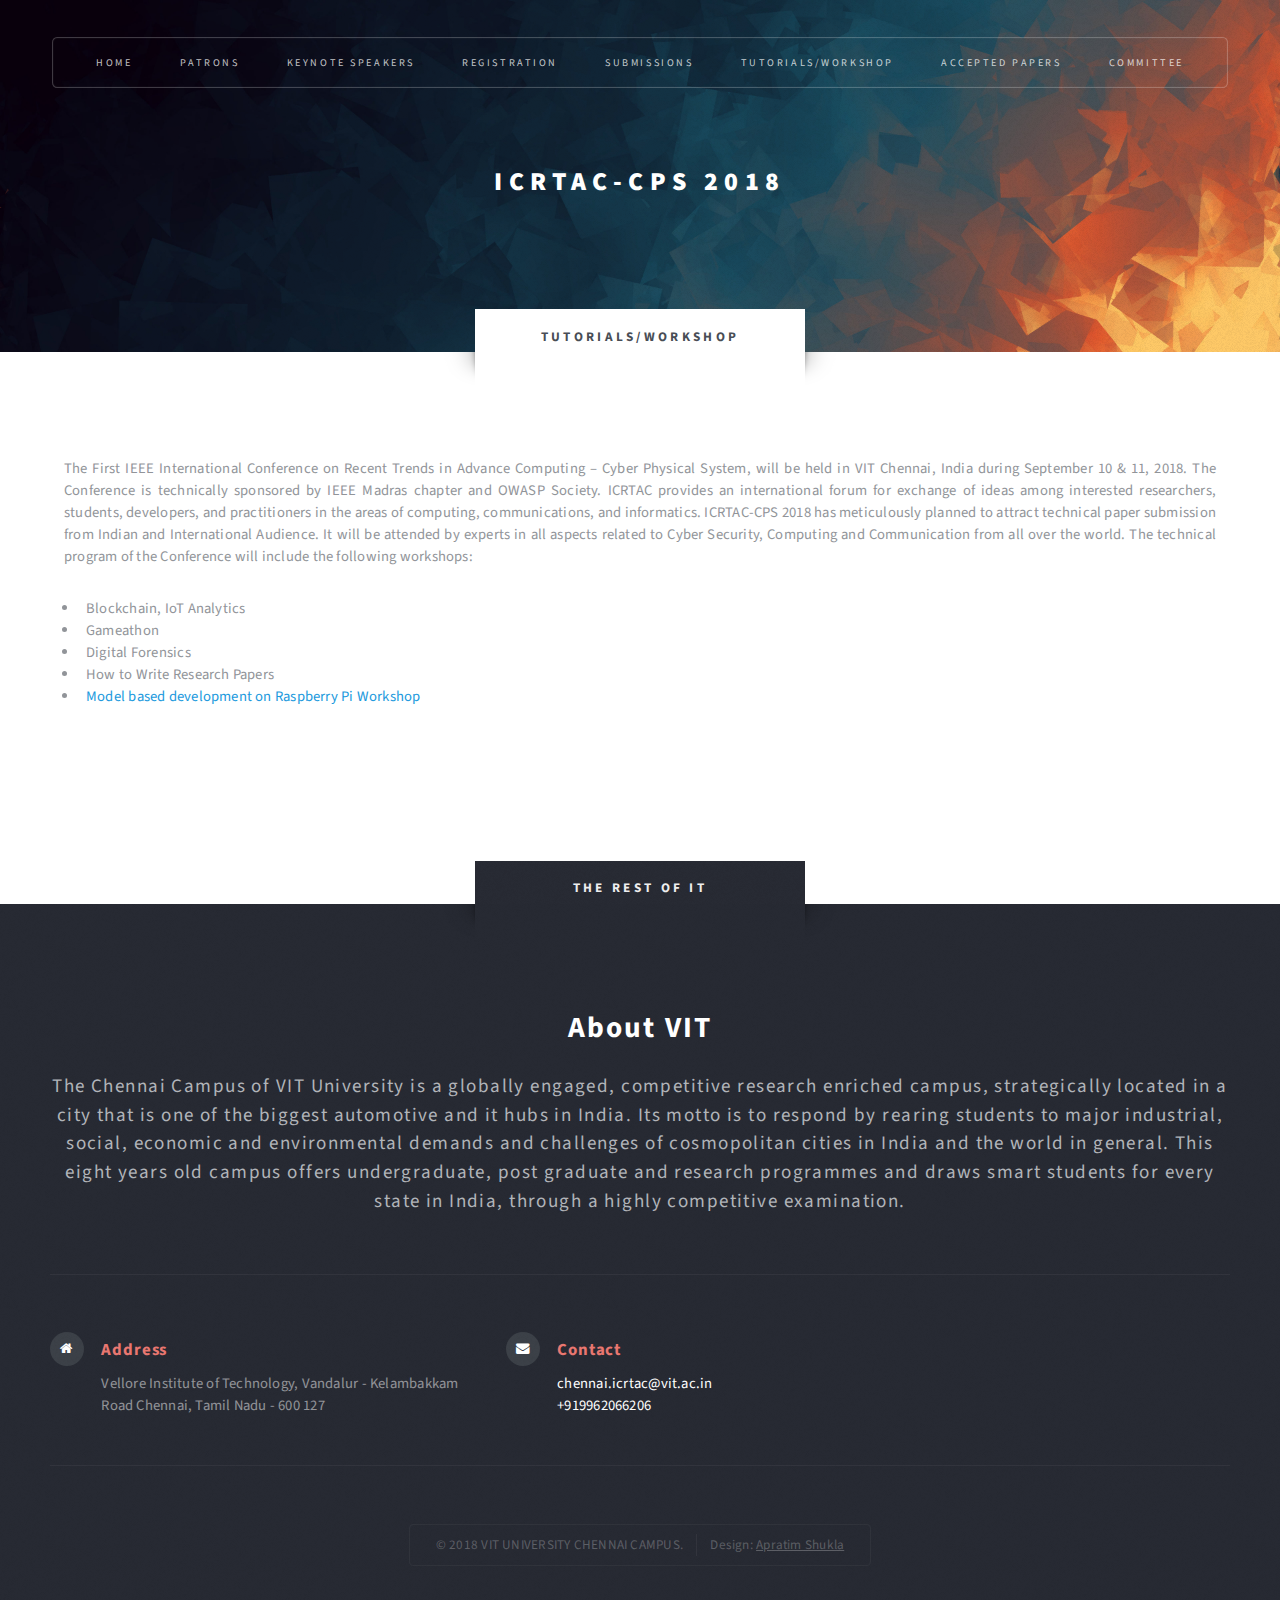
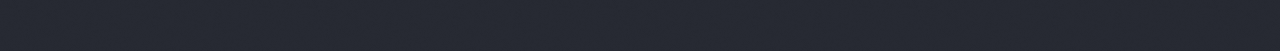
<file: tutorials.html>
<!DOCTYPE HTML>
<html>
	<head>
		<title>ICRTAC-CPS 2018|TUTORIALS</title>
		<meta charset="utf-8" />
		<meta name="viewport" content="width=device-width, initial-scale=1, user-scalable=no" />
		<link rel="stylesheet" href="assets/css/main.css" />
	</head>
	<body class="no-sidebar is-preload">
		<div id="page-wrapper">

			<!-- Header -->
				<section id="header" class="wrapper">

					<!-- Logo -->
						<div id="logo">
							<h1><a href="index.html">ICRTAC-CPS 2018</a></h1>
							<p></p>
						</div>

					<!-- Nav -->
					<nav id="nav">
						<ul>
							<li><a href="index.html">Home</a></li>
							<li><a href="patrons.html" class="current">Patrons</a></li>
							<li><a href="speakers.html">Keynote Speakers</a></li>
							<li><a href="registration.html">Registration</a></li>
							<li><a href="submissions.html">Submissions</a></li>
							<li><a href="tutorials.html">Tutorials/Workshop</a></li>
							<li><a href="papers.html">Accepted Papers</a>
								<ul>
									<li><a href="publications.html">Publications</a></li>
								</ul>
							</li>
							<li>
								<a href="committee.html">Committee</a>
								<ul>
									<li><a href="sponsors.html">Sponsors</a></li>
									<li><a href="contact.html">Contact</a></li>
								</ul>
							</li>
						</ul>
					</nav>
				</section>

			<!-- Main -->
				<div id="main" class="wrapper style2">
					<div class="title">Tutorials/Workshop</div>
					<section class="section route" id="guidelines-route">
			<div class="content" style="padding: 5%; padding-top: 2%; text-align: justify;">
				<br />

				<p>The First IEEE International Conference on Recent Trends in Advance Computing – Cyber Physical System, will be held in
					VIT Chennai, India during September 10 & 11, 2018. The Conference is technically sponsored by IEEE Madras chapter and
					OWASP Society. ICRTAC provides an international forum for exchange of ideas among interested researchers, students,
					developers, and practitioners in the areas of computing, communications, and informatics. ICRTAC-CPS 2018 has meticulously
					planned to attract technical paper submission from Indian and International Audience. It will be attended by experts
					in all aspects related to Cyber Security, Computing and Communication from all over the world. The technical program
					of the Conference will include the following workshops:
				</p>
				<ul>
					<li>Blockchain, IoT Analytics</li>
					<li>Gameathon</li>
					<li>Digital Forensics</li>
					<li>How to Write Research Papers</li>
					<li><a style="color: #1a99dd; text-decoration: none;" href="Simulink.pdf" download="Simulink">Model based development on Raspberry Pi Workshop</a></li>
				</ul>
			</div></div>
		</section>

		<!-- Footer -->
				<section id="footer" class="wrapper">
					<div class="title">The Rest Of It</div>
					<div class="container">
						<header class="style1">
							<h2>About VIT</h2>
							<p>
								The Chennai Campus of VIT University is a globally engaged, competitive research enriched campus, strategically located in a city that is one of the biggest automotive and it hubs in India. Its motto is to respond by rearing students to major industrial, social, economic and environmental demands and challenges of cosmopolitan cities in India and the world in general. This eight years old campus offers undergraduate, post graduate and research programmes and draws smart students for every state in India, through a highly competitive examination.
							</p>
						</header>
						<div class="row">

							<span>
							<div class="col-6 col-12-medium">

									<section class="feature-list small">
										<div class="row">
											<div class="col-6 col-12-small">
												<section>
													<h3 class="icon fa-home">Address</h3>
													<p>
														Vellore Institute of Technology, 
													    Vandalur - Kelambakkam Road Chennai, 
														Tamil Nadu - 600 127
													</p>
												</section>
											</div>
											<div class="col-6 col-12-small">
												<section>
													<h3 class="icon fa-envelope">Contact</h3>
													<p>
														<a href="#" style="text-decoration: none;">chennai.icrtac@vit.ac.in</a>
														<br><a href="#" style="text-decoration: none;">+919962066206</a>
													</p>
												</section>
											</div>
											<!--<div class="col-6 col-12-small">
												<section>
													<h3 class="icon fa-phone">Phone</h3>
													<p>
														+919962066206
													</p>
												</section>
											</div>-->
										</div>
									</section>

							</div>
							</span>
						</div>
						<div id="copyright">
							<ul>
								<li>&copy; 2018 VIT UNIVERSITY CHENNAI CAMPUS.</li><li>Design: <a href="#">Apratim Shukla</a></li>
							</ul>
						</div>
					</div>
				</section>

		</div>

		<!-- Scripts -->
			<script src="assets/js/jquery.min.js"></script>
			<script src="assets/js/jquery.dropotron.min.js"></script>
			<script src="assets/js/browser.min.js"></script>
			<script src="assets/js/breakpoints.min.js"></script>
			<script src="assets/js/util.js"></script>
			<script src="assets/js/main.js"></script>

	</body>
</html>
</file>
<file: assets/css/main.css>
@import url("font-awesome.min.css");
@import url("https://fonts.googleapis.com/css?family=Source+Sans+Pro:400,400italic,700,900");

html, body, div, span, applet, object,
iframe, h1, h2, h3, h4, h5, h6, p, blockquote,
pre, a, abbr, acronym, address, big, cite,
code, del, dfn, em, img, ins, kbd, q, s, samp,
small, strike, strong, sub, sup, tt, var, b,
u, i, center, dl, dt, dd, ol, ul, li, fieldset,
form, label, legend, table, caption, tbody,
tfoot, thead, tr, th, td, article, aside,
canvas, details, embed, figure, figcaption,
footer, header, hgroup, menu, nav, output, ruby,
section, summary, time, mark, audio, video {
	margin: 0;
	padding: 0;
	border: 0;
	font-size: 100%;
	font: inherit;
	vertical-align: baseline;}

article, aside, details, figcaption, figure,
footer, header, hgroup, menu, nav, section {
	display: block;}

body {
	line-height: 1;
}

ol, ul {
	list-style: none;
}

blockquote, q {
	quotes: none;
}

	blockquote:before, blockquote:after, q:before, q:after {
		content: '';
		content: none;
	}

table {
	border-collapse: collapse;
	border-spacing: 0;
}

body {
	-webkit-text-size-adjust: none;
}

mark {
	background-color: transparent;
	color: inherit;
}

input::-moz-focus-inner {
	border: 0;
	padding: 0;
}

input, select, textarea {
	-moz-appearance: none;
	-webkit-appearance: none;
	-ms-appearance: none;
	appearance: none;
}

/* Basic */

	@-ms-viewport {
		width: device-width;
	}

	html {
		box-sizing: border-box;
	}

	*, *:before, *:after {
		box-sizing: inherit;
	}

	body.is-preload *, body.is-preload *:before, body.is-preload *:after {
		-moz-animation: none !important;
		-webkit-animation: none !important;
		-ms-animation: none !important;
		animation: none !important;
		-moz-transition: none !important;
		-webkit-transition: none !important;
		-ms-transition: none !important;
		transition: none !important;
	}

	body, input, textarea, select {
		font-family: 'Source Sans Pro', sans-serif;
		font-weight: 400;
		color: #919499;
		font-size: 14pt;
		line-height: 1.75em;
		letter-spacing: 0.025em;
	}

	h1, h2, h3, h4, h5, h6 {
		font-weight: 700;
		color: #484d55;
	}

		h1 a, h2 a, h3 a, h4 a, h5 a, h6 a {
			color: inherit;
			text-decoration: none;
		}

	a {
		-moz-transition: color .25s ease-in-out;
		-webkit-transition: color .25s ease-in-out;
		-ms-transition: color .25s ease-in-out;
		transition: color .25s ease-in-out;
		text-decoration: underline;
		color: #717479;
	}

		a:hover {
			text-decoration: none;
		}

	strong, b {
		font-weight: 700;
		color: #484d55;
	}

	blockquote {
		border-left: solid 0.5em #ddd;
		padding: 1em 0 1em 2em;
		font-style: italic;
	}

	em, i {
		font-style: italic;
	}

	hr {
		border: 0;
		border-top: solid 1px #ddd;
		margin: 2em 0 2em 0;
	}

	sub {
		position: relative;
		top: 0.5em;
		font-size: 0.8em;
	}

	sup {
		position: relative;
		top: -0.5em;
		font-size: 0.8em;
	}

	.nobr {
		white-space: nowrap;
	}

	br.clear {
		clear: both;
	}

	p, ul, ol, dl, table, blockquote, form {
		margin-bottom: 2em;
	}

	/* container 1 */

@charset "UTF-8";
@import url(https://fonts.googleapis.com/css?family=Open+Sans:300,400,700);

.blue { color: #185875; }
.yellow { color: #FFF842; }

.container1 th h1 {
	  font-weight: bold;
	  font-size: 1em;
  text-align: left;
  color: #000000;
}

.container1 td {
	  font-weight: normal;
	  font-size: 1em;
  -webkit-box-shadow: 0 2px 2px -2px #000000;
	   -moz-box-shadow: 0 2px 2px -2px #000000;
	        box-shadow: 0 2px 2px -2px #000000;
}

.container1 {
	  text-align: left;
	  overflow: hidden;
	  width: 80%;
	  margin: 0 auto;
  display: table;
  padding: 0 0 8em 0;
}

.container1 td, .container1 th {
	  padding-bottom: 2%;
	  padding-top: 2%;
  padding-left:2%;  
}

/* Background-color of the odd rows */
.container1 tr:nth-child(odd) {
	  background-color: #ffffff;
}

/* Background-color of the even rows */
.container1 tr:nth-child(even) {
	  background-color: #ffffff;
}

.container1 th {
	  background-color: #ffffff;
	  font-size: 20px;
}

.container1 td:first-child { color: #000000; }

.container1 tr:hover {
   background-color: #d8d8d2;
-webkit-box-shadow: 0 6px 6px -6px #000000;
	   -moz-box-shadow: 0 6px 6px -6px #000000;
	        box-shadow: 0 6px 6px -6px #000000;
}

.container1 td:hover {
  background-color: #d8d8d2;
  color: #000000;
  font-weight: bold;
  
  box-shadow: #707070 -1px 1px, #707070 -2px 2px, #707070 -3px 3px, #707070 -4px 4px, #707070 -5px 5px, #707070 -6px 6px;
  transform: translate3d(6px, -6px, 0);
  
  transition-delay: 0s;
	  transition-duration: 0.4s;
	  transition-property: all;
  transition-timing-function: line;
}

@media (max-width: 800px) {
.container1 td:nth-child(4),
.container1 th:nth-child(4) { display: none; }
}
	
	
	
	
	
	/*container 1 ends here */
	
	
	
	
	
/* Container */

	.container {
		margin: 0 auto;
		max-width: 100%;
		width: 68em;
	}

		@media screen and (max-width: 1680px) {

			.container {
				width: 70em;
			}

		}

		@media screen and (max-width: 1280px) {

			.container {
				width: calc(100% - 100px);
			}

		}

		@media screen and (max-width: 980px) {

			.container {
				width: calc(100% - 100px);
			}

		}

		@media screen and (max-width: 736px) {

			.container {
				width: calc(100% - 40px);
			}

		}

/* Row */

	.row {
		display: flex;
		flex-wrap: wrap;
		box-sizing: border-box;
		align-items: stretch;
	}

		.row > * {
			box-sizing: border-box;
		}

		.row.gtr-uniform > * > :last-child {
			margin-bottom: 0;
		}

		.row.aln-left {
			justify-content: flex-start;
		}

		.row.aln-center {
			justify-content: center;
		}

		.row.aln-right {
			justify-content: flex-end;
		}

		.row.aln-top {
			align-items: flex-start;
		}

		.row.aln-middle {
			align-items: center;
		}

		.row.aln-bottom {
			align-items: flex-end;
		}

		.row > .imp {
			order: -1;
		}

		.row > .col-1 {
			width: 8.3333333333%;
		}

		.row > .off-1 {
			margin-left: 8.3333333333%;
		}

		.row > .col-2 {
			width: 16.6666666667%;
		}

		.row > .off-2 {
			margin-left: 16.6666666667%;
		}

		.row > .col-3 {
			width: 25%;
		}

		.row > .off-3 {
			margin-left: 25%;
		}

		.row > .col-4 {
			width: 33.3333333333%;
		}

		.row > .off-4 {
			margin-left: 33.3333333333%;
		}

		.row > .col-5 {
			width: 41.6666666667%;
		}

		.row > .off-5 {
			margin-left: 41.6666666667%;
		}

		.row > .col-6 {
			width: 50%;
		}

		.row > .off-6 {
			margin-left: 50%;
		}

		.row > .col-7 {
			width: 58.3333333333%;
		}

		.row > .off-7 {
			margin-left: 58.3333333333%;
		}

		.row > .col-8 {
			width: 66.6666666667%;
		}

		.row > .off-8 {
			margin-left: 66.6666666667%;
		}

		.row > .col-9 {
			width: 75%;
		}

		.row > .off-9 {
			margin-left: 75%;
		}

		.row > .col-10 {
			width: 83.3333333333%;
		}

		.row > .off-10 {
			margin-left: 83.3333333333%;
		}

		.row > .col-11 {
			width: 91.6666666667%;
		}

		.row > .off-11 {
			margin-left: 91.6666666667%;
		}

		.row > .col-12 {
			width: 100%;
		}
		
		.row>.col-13 {
			width: 33%;
		}

		.row > .off-12 {
			margin-left: 100%;
		}

		.row.gtr-0 {
			margin-top: 0px;
			margin-left: 0px;
		}

			.row.gtr-0 > * {
				padding: 0px 0 0 0px;
			}

			.row.gtr-0.gtr-uniform {
				margin-top: 0px;
			}

				.row.gtr-0.gtr-uniform > * {
					padding-top: 0px;
				}

		.row.gtr-25 {
			margin-top: -12.5px;
			margin-left: -12.5px;
		}

			.row.gtr-25 > * {
				padding: 12.5px 0 0 12.5px;
			}

			.row.gtr-25.gtr-uniform {
				margin-top: -12.5px;
			}

				.row.gtr-25.gtr-uniform > * {
					padding-top: 12.5px;
				}

		.row.gtr-50 {
			margin-top: -25px;
			margin-left: -25px;
		}

			.row.gtr-50 > * {
				padding: 25px 0 0 25px;
			}

			.row.gtr-50.gtr-uniform {
				margin-top: -25px;
			}

				.row.gtr-50.gtr-uniform > * {
					padding-top: 25px;
				}

		.row {
			margin-top: -50px;
			margin-left: -50px;
		}

			.row > * {
				padding: 50px 0 0 50px;
			}

			.row.gtr-uniform {
				margin-top: -50px;
			}

				.row.gtr-uniform > * {
					padding-top: 50px;
				}

		.row.gtr-150 {
			margin-top: -75px;
			margin-left: -75px;
		}

			.row.gtr-150 > * {
				padding: 75px 0 0 75px;
			}

			.row.gtr-150.gtr-uniform {
				margin-top: -75px;
			}

				.row.gtr-150.gtr-uniform > * {
					padding-top: 75px;
				}

		.row.gtr-200 {
			margin-top: -100px;
			margin-left: -100px;
		}

			.row.gtr-200 > * {
				padding: 100px 0 0 100px;
			}

			.row.gtr-200.gtr-uniform {
				margin-top: -100px;
			}

				.row.gtr-200.gtr-uniform > * {
					padding-top: 100px;
				}

		@media screen and (max-width: 1680px) {

			.row {
				display: flex;
				flex-wrap: wrap;
				box-sizing: border-box;
				align-items: stretch;
			}

				.row > * {
					box-sizing: border-box;
				}

				.row.gtr-uniform > * > :last-child {
					margin-bottom: 0;
				}

				.row.aln-left {
					justify-content: flex-start;
				}

				.row.aln-center {
					justify-content: center;
				}

				.row.aln-right {
					justify-content: flex-end;
				}

				.row.aln-top {
					align-items: flex-start;
				}

				.row.aln-middle {
					align-items: center;
				}

				.row.aln-bottom {
					align-items: flex-end;
				}

				.row > .imp-xlarge {
					order: -1;
				}

				.row > .col-1-xlarge {
					width: 8.3333333333%;
				}

				.row > .off-1-xlarge {
					margin-left: 8.3333333333%;
				}

				.row > .col-2-xlarge {
					width: 16.6666666667%;
				}

				.row > .off-2-xlarge {
					margin-left: 16.6666666667%;
				}

				.row > .col-3-xlarge {
					width: 25%;
				}

				.row > .off-3-xlarge {
					margin-left: 25%;
				}

				.row > .col-4-xlarge {
					width: 33.3333333333%;
				}

				.row > .off-4-xlarge {
					margin-left: 33.3333333333%;
				}

				.row > .col-5-xlarge {
					width: 41.6666666667%;
				}

				.row > .off-5-xlarge {
					margin-left: 41.6666666667%;
				}

				.row > .col-6-xlarge {
					width: 50%;
				}

				.row > .off-6-xlarge {
					margin-left: 50%;
				}

				.row > .col-7-xlarge {
					width: 58.3333333333%;
				}

				.row > .off-7-xlarge {
					margin-left: 58.3333333333%;
				}

				.row > .col-8-xlarge {
					width: 66.6666666667%;
				}

				.row > .off-8-xlarge {
					margin-left: 66.6666666667%;
				}

				.row > .col-9-xlarge {
					width: 75%;
				}

				.row > .off-9-xlarge {
					margin-left: 75%;
				}

				.row > .col-10-xlarge {
					width: 83.3333333333%;
				}

				.row > .off-10-xlarge {
					margin-left: 83.3333333333%;
				}

				.row > .col-11-xlarge {
					width: 91.6666666667%;
				}

				.row > .off-11-xlarge {
					margin-left: 91.6666666667%;
				}

				.row > .col-12-xlarge {
					width: 100%;
				}

				.row > .off-12-xlarge {
					margin-left: 100%;
				}

				.row.gtr-0 {
					margin-top: 0px;
					margin-left: 0px;
				}

					.row.gtr-0 > * {
						padding: 0px 0 0 0px;
					}

					.row.gtr-0.gtr-uniform {
						margin-top: 0px;
					}

						.row.gtr-0.gtr-uniform > * {
							padding-top: 0px;
						}

				.row.gtr-25 {
					margin-top: -12.5px;
					margin-left: -12.5px;
				}

					.row.gtr-25 > * {
						padding: 12.5px 0 0 12.5px;
					}

					.row.gtr-25.gtr-uniform {
						margin-top: -12.5px;
					}

						.row.gtr-25.gtr-uniform > * {
							padding-top: 12.5px;
						}

				.row.gtr-50 {
					margin-top: -25px;
					margin-left: -25px;
				}

					.row.gtr-50 > * {
						padding: 25px 0 0 25px;
					}

					.row.gtr-50.gtr-uniform {
						margin-top: -25px;
					}

						.row.gtr-50.gtr-uniform > * {
							padding-top: 25px;
						}

				.row {
					margin-top: -50px;
					margin-left: -50px;
				}

					.row > * {
						padding: 50px 0 0 50px;
					}

					.row.gtr-uniform {
						margin-top: -50px;
					}

						.row.gtr-uniform > * {
							padding-top: 50px;
						}

				.row.gtr-150 {
					margin-top: -75px;
					margin-left: -75px;
				}

					.row.gtr-150 > * {
						padding: 75px 0 0 75px;
					}

					.row.gtr-150.gtr-uniform {
						margin-top: -75px;
					}

						.row.gtr-150.gtr-uniform > * {
							padding-top: 75px;
						}

				.row.gtr-200 {
					margin-top: -100px;
					margin-left: -100px;
				}

					.row.gtr-200 > * {
						padding: 100px 0 0 100px;
					}

					.row.gtr-200.gtr-uniform {
						margin-top: -100px;
					}

						.row.gtr-200.gtr-uniform > * {
							padding-top: 100px;
						}

		}

		@media screen and (max-width: 1280px) {

			.row {
				display: flex;
				flex-wrap: wrap;
				box-sizing: border-box;
				align-items: stretch;
			}

				.row > * {
					box-sizing: border-box;
				}

				.row.gtr-uniform > * > :last-child {
					margin-bottom: 0;
				}

				.row.aln-left {
					justify-content: flex-start;
				}

				.row.aln-center {
					justify-content: center;
				}

				.row.aln-right {
					justify-content: flex-end;
				}

				.row.aln-top {
					align-items: flex-start;
				}

				.row.aln-middle {
					align-items: center;
				}

				.row.aln-bottom {
					align-items: flex-end;
				}

				.row > .imp-large {
					order: -1;
				}

				.row > .col-1-large {
					width: 8.3333333333%;
				}

				.row > .off-1-large {
					margin-left: 8.3333333333%;
				}

				.row > .col-2-large {
					width: 16.6666666667%;
				}

				.row > .off-2-large {
					margin-left: 16.6666666667%;
				}

				.row > .col-3-large {
					width: 25%;
				}

				.row > .off-3-large {
					margin-left: 25%;
				}

				.row > .col-4-large {
					width: 33.3333333333%;
				}

				.row > .off-4-large {
					margin-left: 33.3333333333%;
				}

				.row > .col-5-large {
					width: 41.6666666667%;
				}

				.row > .off-5-large {
					margin-left: 41.6666666667%;
				}

				.row > .col-6-large {
					width: 50%;
				}

				.row > .off-6-large {
					margin-left: 50%;
				}

				.row > .col-7-large {
					width: 58.3333333333%;
				}

				.row > .off-7-large {
					margin-left: 58.3333333333%;
				}

				.row > .col-8-large {
					width: 66.6666666667%;
				}

				.row > .off-8-large {
					margin-left: 66.6666666667%;
				}

				.row > .col-9-large {
					width: 75%;
				}

				.row > .off-9-large {
					margin-left: 75%;
				}

				.row > .col-10-large {
					width: 83.3333333333%;
				}

				.row > .off-10-large {
					margin-left: 83.3333333333%;
				}

				.row > .col-11-large {
					width: 91.6666666667%;
				}

				.row > .off-11-large {
					margin-left: 91.6666666667%;
				}

				.row > .col-12-large {
					width: 100%;
				}

				.row > .off-12-large {
					margin-left: 100%;
				}

				.row.gtr-0 {
					margin-top: 0px;
					margin-left: 0px;
				}

					.row.gtr-0 > * {
						padding: 0px 0 0 0px;
					}

					.row.gtr-0.gtr-uniform {
						margin-top: 0px;
					}

						.row.gtr-0.gtr-uniform > * {
							padding-top: 0px;
						}

				.row.gtr-25 {
					margin-top: -8.75px;
					margin-left: -8.75px;
				}

					.row.gtr-25 > * {
						padding: 8.75px 0 0 8.75px;
					}

					.row.gtr-25.gtr-uniform {
						margin-top: -8.75px;
					}

						.row.gtr-25.gtr-uniform > * {
							padding-top: 8.75px;
						}

				.row.gtr-50 {
					margin-top: -17.5px;
					margin-left: -17.5px;
				}

					.row.gtr-50 > * {
						padding: 17.5px 0 0 17.5px;
					}

					.row.gtr-50.gtr-uniform {
						margin-top: -17.5px;
					}

						.row.gtr-50.gtr-uniform > * {
							padding-top: 17.5px;
						}

				.row {
					margin-top: -35px;
					margin-left: -35px;
				}

					.row > * {
						padding: 35px 0 0 35px;
					}

					.row.gtr-uniform {
						margin-top: -35px;
					}

						.row.gtr-uniform > * {
							padding-top: 35px;
						}

				.row.gtr-150 {
					margin-top: -52.5px;
					margin-left: -52.5px;
				}

					.row.gtr-150 > * {
						padding: 52.5px 0 0 52.5px;
					}

					.row.gtr-150.gtr-uniform {
						margin-top: -52.5px;
					}

						.row.gtr-150.gtr-uniform > * {
							padding-top: 52.5px;
						}

				.row.gtr-200 {
					margin-top: -70px;
					margin-left: -70px;
				}

					.row.gtr-200 > * {
						padding: 70px 0 0 70px;
					}

					.row.gtr-200.gtr-uniform {
						margin-top: -70px;
					}

						.row.gtr-200.gtr-uniform > * {
							padding-top: 70px;
						}

		}

		@media screen and (max-width: 980px) {

			.row {
				display: flex;
				flex-wrap: wrap;
				box-sizing: border-box;
				align-items: stretch;
			}

				.row > * {
					box-sizing: border-box;
				}

				.row.gtr-uniform > * > :last-child {
					margin-bottom: 0;
				}

				.row.aln-left {
					justify-content: flex-start;
				}

				.row.aln-center {
					justify-content: center;
				}

				.row.aln-right {
					justify-content: flex-end;
				}

				.row.aln-top {
					align-items: flex-start;
				}

				.row.aln-middle {
					align-items: center;
				}

				.row.aln-bottom {
					align-items: flex-end;
				}

				.row > .imp-medium {
					order: -1;
				}

				.row > .col-1-medium {
					width: 8.3333333333%;
				}

				.row > .off-1-medium {
					margin-left: 8.3333333333%;
				}

				.row > .col-2-medium {
					width: 16.6666666667%;
				}

				.row > .off-2-medium {
					margin-left: 16.6666666667%;
				}

				.row > .col-3-medium {
					width: 25%;
				}

				.row > .off-3-medium {
					margin-left: 25%;
				}

				.row > .col-4-medium {
					width: 33.3333333333%;
				}

				.row > .off-4-medium {
					margin-left: 33.3333333333%;
				}

				.row > .col-5-medium {
					width: 41.6666666667%;
				}

				.row > .off-5-medium {
					margin-left: 41.6666666667%;
				}

				.row > .col-6-medium {
					width: 50%;
				}

				.row > .off-6-medium {
					margin-left: 50%;
				}

				.row > .col-7-medium {
					width: 58.3333333333%;
				}

				.row > .off-7-medium {
					margin-left: 58.3333333333%;
				}

				.row > .col-8-medium {
					width: 66.6666666667%;
				}

				.row > .off-8-medium {
					margin-left: 66.6666666667%;
				}

				.row > .col-9-medium {
					width: 75%;
				}

				.row > .off-9-medium {
					margin-left: 75%;
				}

				.row > .col-10-medium {
					width: 83.3333333333%;
				}

				.row > .off-10-medium {
					margin-left: 83.3333333333%;
				}

				.row > .col-11-medium {
					width: 91.6666666667%;
				}

				.row > .off-11-medium {
					margin-left: 91.6666666667%;
				}

				.row > .col-12-medium {
					width: 100%;
				}

				.row > .off-12-medium {
					margin-left: 100%;
				}

				.row.gtr-0 {
					margin-top: 0px;
					margin-left: 0px;
				}

					.row.gtr-0 > * {
						padding: 0px 0 0 0px;
					}

					.row.gtr-0.gtr-uniform {
						margin-top: 0px;
					}

						.row.gtr-0.gtr-uniform > * {
							padding-top: 0px;
						}

				.row.gtr-25 {
					margin-top: -12.5px;
					margin-left: -12.5px;
				}

					.row.gtr-25 > * {
						padding: 12.5px 0 0 12.5px;
					}

					.row.gtr-25.gtr-uniform {
						margin-top: -12.5px;
					}

						.row.gtr-25.gtr-uniform > * {
							padding-top: 12.5px;
						}

				.row.gtr-50 {
					margin-top: -25px;
					margin-left: -25px;
				}

					.row.gtr-50 > * {
						padding: 25px 0 0 25px;
					}

					.row.gtr-50.gtr-uniform {
						margin-top: -25px;
					}

						.row.gtr-50.gtr-uniform > * {
							padding-top: 25px;
						}

				.row {
					margin-top: -50px;
					margin-left: -50px;
				}

					.row > * {
						padding: 50px 0 0 50px;
					}

					.row.gtr-uniform {
						margin-top: -50px;
					}

						.row.gtr-uniform > * {
							padding-top: 50px;
						}

				.row.gtr-150 {
					margin-top: -75px;
					margin-left: -75px;
				}

					.row.gtr-150 > * {
						padding: 75px 0 0 75px;
					}

					.row.gtr-150.gtr-uniform {
						margin-top: -75px;
					}

						.row.gtr-150.gtr-uniform > * {
							padding-top: 75px;
						}

				.row.gtr-200 {
					margin-top: -100px;
					margin-left: -100px;
				}

					.row.gtr-200 > * {
						padding: 100px 0 0 100px;
					}

					.row.gtr-200.gtr-uniform {
						margin-top: -100px;
					}

						.row.gtr-200.gtr-uniform > * {
							padding-top: 100px;
						}

		}

		@media screen and (max-width: 736px) {

			.row {
				display: flex;
				flex-wrap: wrap;
				box-sizing: border-box;
				align-items: stretch;
			}

				.row > * {
					box-sizing: border-box;
				}

				.row.gtr-uniform > * > :last-child {
					margin-bottom: 0;
				}

				.row.aln-left {
					justify-content: flex-start;
				}

				.row.aln-center {
					justify-content: center;
				}

				.row.aln-right {
					justify-content: flex-end;
				}

				.row.aln-top {
					align-items: flex-start;
				}

				.row.aln-middle {
					align-items: center;
				}

				.row.aln-bottom {
					align-items: flex-end;
				}

				.row > .imp-small {
					order: -1;
				}

				.row > .col-1-small {
					width: 8.3333333333%;
				}

				.row > .off-1-small {
					margin-left: 8.3333333333%;
				}

				.row > .col-2-small {
					width: 16.6666666667%;
				}

				.row > .off-2-small {
					margin-left: 16.6666666667%;
				}

				.row > .col-3-small {
					width: 25%;
				}

				.row > .off-3-small {
					margin-left: 25%;
				}

				.row > .col-4-small {
					width: 33.3333333333%;
				}

				.row > .off-4-small {
					margin-left: 33.3333333333%;
				}

				.row > .col-5-small {
					width: 41.6666666667%;
				}

				.row > .off-5-small {
					margin-left: 41.6666666667%;
				}

				.row > .col-6-small {
					width: 50%;
				}

				.row > .off-6-small {
					margin-left: 50%;
				}

				.row > .col-7-small {
					width: 58.3333333333%;
				}

				.row > .off-7-small {
					margin-left: 58.3333333333%;
				}

				.row > .col-8-small {
					width: 66.6666666667%;
				}

				.row > .off-8-small {
					margin-left: 66.6666666667%;
				}

				.row > .col-9-small {
					width: 75%;
				}

				.row > .off-9-small {
					margin-left: 75%;
				}

				.row > .col-10-small {
					width: 83.3333333333%;
				}

				.row > .off-10-small {
					margin-left: 83.3333333333%;
				}

				.row > .col-11-small {
					width: 91.6666666667%;
				}

				.row > .off-11-small {
					margin-left: 91.6666666667%;
				}

				.row > .col-12-small {
					width: 100%;
				}

				.row > .off-12-small {
					margin-left: 100%;
				}

				.row.gtr-0 {
					margin-top: 0px;
					margin-left: 0px;
				}

					.row.gtr-0 > * {
						padding: 0px 0 0 0px;
					}

					.row.gtr-0.gtr-uniform {
						margin-top: 0px;
					}

						.row.gtr-0.gtr-uniform > * {
							padding-top: 0px;
						}

				.row.gtr-25 {
					margin-top: -7.5px;
					margin-left: -7.5px;
				}

					.row.gtr-25 > * {
						padding: 7.5px 0 0 7.5px;
					}

					.row.gtr-25.gtr-uniform {
						margin-top: -7.5px;
					}

						.row.gtr-25.gtr-uniform > * {
							padding-top: 7.5px;
						}

				.row.gtr-50 {
					margin-top: -15px;
					margin-left: -15px;
				}

					.row.gtr-50 > * {
						padding: 15px 0 0 15px;
					}

					.row.gtr-50.gtr-uniform {
						margin-top: -15px;
					}

						.row.gtr-50.gtr-uniform > * {
							padding-top: 15px;
						}

				.row {
					margin-top: -30px;
					margin-left: -30px;
				}

					.row > * {
						padding: 30px 0 0 30px;
					}

					.row.gtr-uniform {
						margin-top: -30px;
					}

						.row.gtr-uniform > * {
							padding-top: 30px;
						}

				.row.gtr-150 {
					margin-top: -45px;
					margin-left: -45px;
				}

					.row.gtr-150 > * {
						padding: 45px 0 0 45px;
					}

					.row.gtr-150.gtr-uniform {
						margin-top: -45px;
					}

						.row.gtr-150.gtr-uniform > * {
							padding-top: 45px;
						}

				.row.gtr-200 {
					margin-top: -60px;
					margin-left: -60px;
				}

					.row.gtr-200 > * {
						padding: 60px 0 0 60px;
					}

					.row.gtr-200.gtr-uniform {
						margin-top: -60px;
					}

						.row.gtr-200.gtr-uniform > * {
							padding-top: 60px;
						}

		}

/* Section/Article */

	section,
	article {
		margin: 0 0 4em 0;
	}

	section > :last-child,
	article > :last-child,
	section:last-child,
	article:last-child {
		margin-bottom: 0;
	}

	header.style1 {
		text-align: center;
		padding: 3em 0 3em 0;
	}

		header.style1 h2 {
			font-weight: 700;
			font-size: 2em;
			letter-spacing: 0.075em;
			line-height: 1.5em;
		}

		header.style1 p {
			color: #b1b4b9;
			display: block;
			margin: 1.15em 0 0 0;
			font-size: 1.3em;
			letter-spacing: 0.075em;
			line-height: 1.5em;
		}
		header.style1 a {
			text-decoration:none;
		}

/* Table */

	table {
		width: 100%;
	}

		table.default {
			width: 100%;
		}

			table.default tbody tr:nth-child(2n+2) {
				background: #f4f4f4;
			}

			table.default td {
				padding: 0.5em 1em 0.5em 1em;
			}

			table.default th {
				text-align: left;
				font-weight: 400;
				padding: 0.5em 1em 0.5em 1em;
			}

			table.default thead {
				background: #484d55;
				color: #fff;
			}

			table.default tfoot {
				background: #eee;
			}
			
table#t01 {
  width: 100%; 
  border: 2px solid grey;
  border-collapse: collapse;
  padding: 5px;
  text-align: center;
}

table#t01 tr:nth-child(even) {
  background-color: #eee;
}
table#t01 tr:nth-child(odd) {
  background-color: #fff;
}
table#t01 th {
  color: black;
  background-color: white;
}

/* Form */

	form label {
		display: block;
		font-weight: 700;
		color: #484d55;
		margin: 0.25em 0 0.5em 0;
	}

	form input[type="text"],
	form input[type="email"],
	form input[type="password"],
	form select,
	form textarea {
		-moz-transition: all .25s ease-in-out;
		-webkit-transition: all .25s ease-in-out;
		-ms-transition: all .25s ease-in-out;
		transition: all .25s ease-in-out;
		-webkit-appearance: none;
		display: block;
		border: 0;
		background: #eee;
		box-shadow: inset 0px 0px 1px 0px #a0a1a7;
		border-radius: 0.35em;
		width: 100%;
		padding: 0.75em 1em 0.75em 1em;
	}

		form input[type="text"]:focus,
		form input[type="email"]:focus,
		form input[type="password"]:focus,
		form select:focus,
		form textarea:focus {
			background: #f8f8f8;
		}

	form input[type="text"],
	form input[type="email"]
	input[type="password"] {
		line-height: 1em;
	}

	form select {
		line-height: 1em;
	}

	form textarea {
		min-height: 8em;
	}

	form ul.actions {
		margin-top: 0;
	}

	form ::-webkit-input-placeholder {
		color: #555 !important;
		font-style: italic;
		line-height: 1.35em;
	}

	form :-moz-placeholder {
		color: #555 !important;
		font-style: italic;
	}

	form ::-moz-placeholder {
		color: #555 !important;
		font-style: italic;
	}

	form :-ms-input-placeholder {
		color: #555 !important;
		font-style: italic;
	}

	form ::-moz-focus-inner {
		border: 0;
	}

/* Image */

	.image {
		display: inline-block;
	}

		.image img {
			display: block;
			width: 100%;
		}

		.image.fit {
			display: block;
			width: 100%;
		}

		.image.left {
			float: left;
			margin: 0 2em 2em 0;
		}

		.image.centered {
			display: block;
			margin: 0 0 2em 0;
		}

			.image.centered img {
				margin: 0 auto;
				width: auto;
			}

		.image.featured {
			display: block;
			width: 100%;
			margin: 0 0 2em 0;
		}


		/*Sponsors*/
.image1 {
	display: inline-block;
}

.image1 img {
	display: block;
	width: 100%;
}

.image1.fit {
	display: block;
	width: 100%;
}

.image1.left {
	float: left;
	margin: 0 2em 2em 0;
}

.image1.centered {
	display: block;
	margin: 0 0 2em 0;
}

.image1.centered img {
	margin: 0 auto;
	width: auto;
}

.image1.featured {
	display: block;
	width: 40%;
	margin: 0 auto;
}

/* Button */

	input[type="button"],
	input[type="submit"],
	input[type="reset"],
	button,
	.button {
		-moz-transition: all .25s ease-in-out;
		-webkit-transition: all .25s ease-in-out;
		-ms-transition: all .25s ease-in-out;
		transition: all .25s ease-in-out;
		display: inline-block;
		background: #444;
		text-align: center;
		text-transform: uppercase;
		font-weight: 700;
		letter-spacing: 0.25em;
		text-decoration: none;
		border-radius: 0.35em;
		border: 0;
		outline: 0;
		cursor: pointer;
		padding: 0 2.25em 0 2.25em;
		font-size: 0.9em;
		min-width: 12em;
		height: 4em;
		line-height: 4em;
	}

		input[type="button"]:hover,
		input[type="submit"]:hover,
		input[type="reset"]:hover,
		button:hover,
		.button:hover {
			background-color: #f98780;
		}

		input[type="button"].large,
		input[type="submit"].large,
		input[type="reset"].large,
		button.large,
		.button.large {
			font-size: 1em;
			min-width: 14em;
		}

		input[type="button"].style1,
		input[type="submit"].style1,
		input[type="reset"].style1,
		button.style1,
		.button.style1 {
			background: #000000 url("images/overlay.png");
			color: #fff;
		}

			input[type="button"].style1:hover,
			input[type="submit"].style1:hover,
			input[type="reset"].style1:hover,
			button.style1:hover,
			.button.style1:hover {
				background-color: #8C8C8C;
			}
			
			input[type="button"].style3,
		input[type="submit"].style3,
		input[type="reset"].style3,
		button.style3,
		.button.style3 {
			background: #000000 url("images/overlay.png");
			color: #fff;
			box-shadow: inset 0px 0px 2px 0px #a0a1a7;
		}

			input[type="button"].style3:hover,
			input[type="submit"].style3:hover,
			input[type="reset"].style3:hover,
			button.style3:hover,
			.button.style3:hover {
				background-color: #8C8C8C;
				box-shadow: inset 0px 0px 2px 0px #a0a1a7;
			}

			input[type="button"].style1:active,
			input[type="submit"].style1:active,
			input[type="reset"].style1:active,
			button.style1:active,
			.button.style1:active {
				background-color: #d96760;
			}

		input[type="button"].style2,
		input[type="submit"].style2,
		input[type="reset"].style2,
		button.style2,
		.button.style2 {
			background: none;
			color: #606167;
			box-shadow: inset 0px 0px 2px 0px #a0a1a7;
		}

			input[type="button"].style2:hover,
			input[type="submit"].style2:hover,
			input[type="reset"].style2:hover,
			button.style2:hover,
			.button.style2:hover {
				box-shadow: inset 0px 0px 2px 0px #606167;
			}

			input[type="button"].style2:active,
			input[type="submit"].style2:active,
			input[type="reset"].style2:active,
			button.style2:active,
			.button.style2:active {
				box-shadow: inset 0px 0px 2px 0px #202127;
			}

		input[type="button"].style3,
		input[type="submit"].style3,
		input[type="reset"].style3,
		button.style3,
		.button.style3 {
			background: #2f333b url("images/overlay.png");
			color: #fff;
		}

			input[type="button"].style3:hover,
			input[type="submit"].style3:hover,
			input[type="reset"].style3:hover,
			button.style3:hover,
			.button.style3:hover {
				background-color: #3f434b;
			}

			input[type="button"].style3:active,
			input[type="submit"].style3:active,
			input[type="reset"].style3:active,
			button.style3:active,
			.button.style3:active {
				background-color: #1f232b;
			}

/* List */

	ul {
		list-style: disc;
		padding-left: 1em;
	}

		ul li {
			padding-left: 0.5em;
		}

		ul.style2 {
			list-style: none;
			padding-left: 0;
		}

			ul.style2 li {
				border-top: solid 1px #eee;
				padding: 1.5em 0 0 0;
				margin: 1.5em 0 0 0;
			}

				ul.style2 li:first-child {
					border-top: 0;
					padding-top: 0;
					margin-top: 0;
				}

		ul.style3 {
			list-style: none;
			padding-left: 0;
		}

			ul.style3 li {
				border-top: solid 1px #eee;
				padding: 0.5em 0 0 0;
				margin: 0.5em 0 0 0;
			}

				ul.style3 li:first-child {
					border-top: 0;
					padding-top: 0;
					margin-top: 0;
				}

	ol {
		list-style: decimal;
		padding-left: 1.25em;
	}

		ol li {
			padding-left: 0.25em;
		}

/* Actions */

	ul.actions {
		list-style: none;
		padding-left: 0;
		margin: 3em 0 0 0;
	}

		ul.actions li {
			display: inline-block;
			margin: 0 0.75em 0 0.75em;
			padding-left: 0;
		}

			ul.actions li:first-child {
				margin-left: 0;
			}

			ul.actions li:last-child {
				margin-right: 0;
			}

		ul.actions.special {
			text-align: center;
		}

/* Feature List */

	.feature-list {
		max-width: 58em;
		margin-left: auto;
		margin-right: auto;
		position: relative;
		top: 0.75em;
	}

		.feature-list section {
			border-top: solid 1px #eee;
			padding-top: 3em;
			padding-left: 5em;
			position: relative;
		}

		@media screen and (min-width: 981px) {

			.feature-list > .row > :nth-child(-n + 2) > section {
				border-top: 0;
				padding-top: 0;
			}

		}

		.feature-list h3 {
			color: #e97770 !important;
			margin: -0.35em 0 0.75em 0;
			font-size: 1.15em;
			letter-spacing: 0.05em;
		}

			.feature-list h3:before {
				display: block;
				color: #fff;
				background: #2f333b url("images/overlay.png");
				border-radius: 2.5em;
				text-align: center;
				width: 2.5em;
				height: 2.5em;
				line-height: 2.5em;
				margin-right: 0.75em;
				position: absolute;
				left: 0;
				margin-top: -0.5em;
			}

		.feature-list.small section {
			padding-left: 3.5em;
		}

		.feature-list.small h3:before {
			font-size: 0.8em;
		}

/* Icons */

	.icon {
		text-decoration: none;
	}

		.icon:before {
			display: inline-block;
			font-family: FontAwesome;
			font-size: 1.25em;
			text-decoration: none;
			font-style: normal;
			font-weight: normal;
			line-height: 1;
			-webkit-font-smoothing: antialiased;
			-moz-osx-font-smoothing: grayscale;
		}

		.icon > .label {
			display: none;
		}

/* Box */

	.box header {
		margin: 0 0 1.5em 0;
	}

		.box header.style1 {
			position: relative;
			margin: -0.5em 0 0 0;
			padding-top: 0;
		}

	.box h2 {
		margin: 0 0 0.75em 0;
		font-size: 1.15em;
		letter-spacing: 0.05em;
	}

	.box h3 {
		margin: 0 0 0.5em 0;
		font-size: 1em;
		font-weight: 600;
		letter-spacing: 0.05em;
	}

	.box.post-excerpt .image.left {
		position: relative;
		top: 0.5em;
		width: 5em;
	}

	.box.post-excerpt h3, .box.post-excerpt p {
		margin-left: 7em;
	}

/* Wrapper */

	.wrapper {
		position: relative;
		padding: 6em 0 9em 0;
	}

		.wrapper .title {
			position: absolute;
			top: 0;
			left: 50%;
			text-align: center;
			text-transform: uppercase;
			display: block;
			font-weight: 700;
			letter-spacing: 0.25em;
			font-size: 0.9em;
			width: 25em;
			height: 3.25em;
			top: -3.25em;
			line-height: 3.25em;
			margin-bottom: -3.25em;
			margin-left: -12.5em;
			padding-top: 0.5em;
		}

			.wrapper .title:before {
				content: '';
				position: absolute;
				bottom: -38px;
				left: -35px;
				width: 35px;
				height: 38px;
				background: url("images/shadow.png");
			}

			.wrapper .title:after {
				-moz-transform: scaleX(-1);
				-webkit-transform: scaleX(-1);
				-ms-transform: scaleX(-1);
				transform: scaleX(-1);
				content: '';
				position: absolute;
				bottom: -38px;
				right: -35px;
				width: 35px;
				height: 38px;
				background: url("images/shadow.png");
			}

		.wrapper.style1 {
			background: #000000 url("images/overlay.png");
			color: #eee;
			color: rgba(255, 255, 255, 0.75);
		}

			.wrapper.style1 .title {
				background: #000000 url("images/overlay.png");
				color: #fff;
			}

			.wrapper.style1 h1, .wrapper.style1 h2, .wrapper.style1 h3, .wrapper.style1 h4, .wrapper.style1 h5, .wrapper.style1 h6, .wrapper.style1 strong, .wrapper.style1 b, .wrapper.style1 a {
				color: #fff;
			}

		.wrapper.style2 {
			background: #fff;
		}

			.wrapper.style2 .title {
				background: #fff;
				color: #484d55;
			}

		.wrapper.style3 {
			background: #f3f3f3 url("images/overlay.png");
		}

			.wrapper.style3 .title {
				background: #f3f3f3 url("images/overlay.png");
				color: #484d55;
			}

			.wrapper.style3 .image {
				border: solid 10px #fff;
			}

.wrapper.style4 {
	background: #ffffff;
	height: 50px;
}

.wrapper.style4 .title {
	background: #ffffff url("images/overlay.png");
	color: #484d55;
}

.wrapper.style4 .image {
	border: solid 3px #fff;
}

/* Page Wrapper */

	#page-wrapper > section {
		margin-bottom: 0;
	}

/* Header */

	#header {
		display: -moz-flex;
		display: -webkit-flex;
		display: -ms-flex;
		display: flex;
		-moz-align-items: center;
		-webkit-align-items: center;
		-ms-align-items: center;
		align-items: center;
		-moz-justify-content: center;
		-webkit-justify-content: center;
		-ms-justify-content: center;
		justify-content: center;
		position: relative;
		height: 24em;
		background: url("../../images/banner.jpg") center center;
		background-size: cover;
		padding: 0;
	}

		#header:before {
			content: '';
			position: absolute;
			top: 0;
			left: 0;
			width: 100%;
			height: 100%;
			background: url("images/overlay.png");
		}

		.homepage #header {
			height: 35em;
		}

/* Logo */

	#logo {
		width: 100%;
		text-align: center;
		position: relative;
		top: 1.5em;
	}

		#logo h1 {
			font-weight: 900;
			text-transform: uppercase;
			color: #fff;
			font-size: 5em;
			letter-spacing: 0.25em;
		}
		
		#logo h3{
			color: rgba(255, 255, 255, 0.9);
			text-transform: uppercase;
			margin: 1.25em 0 0 0;
			display: block;
			letter-spacing: 0.2em;
			font-size: 2.25em;
			border-radius: 5px;
			padding: 2px;
			background: rgba(201, 248, 252, 0.3);
			width: fit-content;
			text-align: center;
		}
			
		#logo p {
			color: #eee;
			color: rgba(255, 255, 255, 0.5);
			text-transform: uppercase;
			margin: 1.25em 0 0 0;
			display: block;
			letter-spacing: 0.2em;
			font-size: 1.4em;
			border-radius: 5px;
			background: rgba(201, 248, 252, 0.3);
			width: fit-content;
			text-align: center;
		}
		
		


/* Nav */

	#nav {
		position: absolute;
		display: block;
		top: 2.5em;
		left: 0;
		width: 100%;
		text-align: center;
	}

		#nav > ul {
			display: inline-block;
			border-radius: 0.35em;
			box-shadow: inset 0px 0px 1px 1px rgba(255, 255, 255, 0.25);
			padding: 0 1.5em 0 1.5em;
		}

			#nav > ul > li {
				display: inline-block;
				text-align: center;
				padding: 0 1.5em 0 1.5em;
			}

				#nav > ul > li > ul {
					display: none;
				}

				#nav > ul > li > a, #nav > ul > li > span {
					display: block;
					color: #eee;
					color: rgba(255, 255, 255, 0.75);
					text-transform: uppercase;
					text-decoration: none;
					font-size: 0.7em;
					letter-spacing: 0.25em;
					height: 5em;
					line-height: 5em;
					-moz-transition: all .25s ease-in-out;
					-webkit-transition: all .25s ease-in-out;
					-o-transition: all .25s ease-in-out;
					-ms-transition: all .25s ease-in-out;
					transition: all .25s ease-in-out;
					outline: 0;
				}

				#nav > ul > li:hover > a {
					color: #fff;
				}

				#nav > ul > li.active > a, #nav > ul > li.active > span {
					color: #fff;
				}

	.dropotron {
		background: #222835 url("images/overlay.png");
		background-color: rgba(44, 50, 63, 0.925);
		padding: 1.25em 1em 1.25em 1em;
		border-radius: 0.35em;
		box-shadow: inset 0px 0px 1px 1px rgba(255, 255, 255, 0.25);
		min-width: 12em;
		text-align: left;
		margin-top: -1.25em;
		margin-left: -1px;
		list-style: none;
	}

		.dropotron.level-0 {
			margin-top: -1px;
			margin-left: 0;
			border-top-left-radius: 0;
			border-top-right-radius: 0;
		}

		.dropotron a, .dropotron span {
			-moz-transition: all .25s ease-in-out;
			-webkit-transition: all .25s ease-in-out;
			-ms-transition: all .25s ease-in-out;
			transition: all .25s ease-in-out;
			display: block;
			color: #eee;
			color: rgba(255, 255, 255, 0.75);
			text-transform: uppercase;
			text-decoration: none;
			font-size: 0.7em;
			letter-spacing: 0.25em;
			border-top: solid 1px rgba(255, 255, 255, 0.15);
			line-height: 3em;
		}

		.dropotron li {
			padding-left: 0;
		}

			.dropotron li:first-child a, .dropotron li:first-child span {
				border-top: 0;
			}

			.dropotron li:hover > a, .dropotron li:hover > span {
				color: #fff;
			}

/* Intro */

	#intro {
		padding-bottom: 8em;
		text-align: center;
	}

		#intro p.style1 {
			font-size: 1.5em;
			letter-spacing: 0.075em;
		}

		#intro p.style2 {
			font-weight: 700;
			color: #fff;
			border-radius: 0.35em;
			box-shadow: inset 0px 0px 1px 1px rgba(255, 255, 255, 0.25);
			font-size: 2.75em;
			letter-spacing: 0.075em;
			line-height: 1.35em;
			padding: 1em 0 1em 0;
			margin-bottom: 1em;
		}

			#intro p.style2 a {
				color: inherit;
				text-decoration: none;
			}

		#intro p.style3 {
			font-size: 1.1em;
			width: 48em;
			margin: 0 auto;
		}

/* Features */

	#features header.style1 {
		padding-bottom: 5em;
	}

	#features ul.actions {
		margin-top: 5em;
	}

/* Highlights */

	#highlights .highlight {
		text-align: center;
	}

		#highlights .highlight h3 {
			color: #e97770;
			margin: 0 0 0.75em 0;
			font-size: 1.15em;
			letter-spacing: 0.05em;
		}

/* Main */

/* Footer */

	#footer {
		background: #282b34 url("images/overlay.png");
		color: #eee;
		color: rgba(255, 255, 255, 0.5);
		padding-bottom: 6em;
	}

		#footer h1, #footer h2, #footer h3, #footer h4, #footer h5, #footer h6, #footer strong, #footer b, #footer a {
			color: #fff;
		}

		#footer hr {
			border-top-color: #333;
			border-top-color: rgba(255, 255, 255, 0.05);
		}

		#footer form input[type="text"],
		#footer form input[type="email"],
		#footer form input[type="password"],
		#footer form select,
		#footer form textarea {
			background: #ccc;
			box-shadow: none;
		}

			#footer form input[type="text"]:focus,
			#footer form input[type="email"]:focus,
			#footer form input[type="password"]:focus,
			#footer form select:focus,
			#footer form textarea:focus {
				background: #fff;
			}

		#footer input[type="button"],
		#footer input[type="submit"],
		#footer input[type="reset"],
		#footer button,
		#footer .button {
			color: #fff;
			box-shadow: inset 0px 0px 2px 0px rgba(255, 255, 255, 0.5);
		}

			#footer input[type="button"]:hover,
			#footer input[type="submit"]:hover,
			#footer input[type="reset"]:hover,
			#footer button:hover,
			#footer .button:hover {
				color: #fff;
				box-shadow: inset 0px 0px 2px 0px rgba(255, 255, 255, 0.65);
			}

			#footer input[type="button"]:active,
			#footer input[type="submit"]:active,
			#footer input[type="reset"]:active,
			#footer button:active,
			#footer .button:active {
				box-shadow: inset 0px 0px 2px 0px rgba(255, 255, 255, 0.75);
			}

			#footer input[type="button"].style2:active,
			#footer input[type="submit"].style2:active,
			#footer input[type="reset"].style2:active,
			#footer button.style2:active,
			#footer .button.style2:active {
				box-shadow: inset 0px 0px 2px 0px rgba(255, 255, 255, 0.75);
			}

		#footer .title {
			background: #282b34 url("images/overlay.png");
			color: #eee;
		}

		#footer header.style1 {
			padding-bottom: 6em;
			margin-bottom: 6em;
			border-bottom: solid 1px rgba(255, 255, 255, 0.05);
		}

			#footer header.style1 h2 {
				color: #fff;
			}

			#footer header.style1 .p {
				color: inherit;
			}

		#footer .feature-list {
			max-width: 100%;
		}

			#footer .feature-list section {
				border-top-color: rgba(255, 255, 255, 0.05);
			}

			#footer .feature-list h3:before {
				background: #3d4249 url("images/overlay.png");
			}

/* Copyright */

	#copyright {
		text-align: center;
		padding-top: 6em;
		margin-top: 6em;
		border-top: solid 1px rgba(255, 255, 255, 0.05);
	}

		#copyright ul {
			display: inline-block;
			border-radius: 0.35em;
			box-shadow: inset 0px 0px 1px 1px rgba(255, 255, 255, 0.05);
			color: #aaa;
			color: rgba(255, 255, 255, 0.25);
			padding: 0.75em 2em;
			font-size: 0.9em;
		}

			#copyright ul li {
				display: inline-block;
				margin-left: 1em;
				padding-left: 1em;
				border-left: solid 1px #333;
				border-left-color: rgba(255, 255, 255, 0.05);
			}

				#copyright ul li:first-child {
					border-left: 0;
					margin-left: 0;
					padding-left: 0;
				}

		#copyright a {
			color: inherit;
		}

			#copyright a:hover {
				color: #fff;
			}

/* XLarge */

	@media screen and (max-width: 1680px) {

		/* Basic */

			body, input, textarea, select {
				font-size: 12pt;
			}

	}

/* Large */

	@media screen and (max-width: 1280px) {

		/* Basic */

			body, input, select, textarea {
				font-size: 11pt;
				line-height: 1.5em;
				letter-spacing: 0.015em;
			}

		/* Wrapper */

			.wrapper {
				padding: 4em 0 7em 0;
			}

		/* Logo */

			#logo {
				margin-top: -0.5em !important;
			}

				#logo h1 {
					font-size: 1.75em;
				}

		/* Intro */

			#intro {
				padding-bottom: 7em;
			}

				#intro p.style1 {
					font-size: 1.25em;
				}

				#intro p.style2 {
					font-size: 2.25em;
				}

		/* Footer */

			#footer {
				padding-bottom: 4em;
			}

				#footer header.style1 {
					padding-bottom: 4em;
					margin-bottom: 4em;
					border-bottom: solid 1px rgba(255, 255, 255, 0.05);
				}

		/* Copyright */

			#copyright {
				padding-top: 4em;
				margin-top: 4em;
			}

	}

/* Medium */

	#navPanel, #titleBar {
		display: none;
	}

	@media screen and (max-width: 980px) {

		/* Section/Article */

			header br {
				display: none;
			}

		/* Form */

			form ul.actions {
				text-align: center;
			}

		/* Feature List */

			.feature-list {
				max-width: 40em;
			}

				.feature-list section {
					padding-top: 4em;
				}

				.feature-list > .row > :first-child > section {
					border-top: 0;
					padding-top: 0;
				}

		/* Nav */

			#nav {
				display: none;
			}

		/* Logo */

			#logo {
				top: 0;
			}

		/* Intro */

			#intro p.style3 {
				width: auto;
			}

		/* Highlights */

			#highlights .highlight {
				max-width: 40em;
				margin-left: auto;
				margin-right: auto;
			}

		/* Footer */

			#footer .feature-list {
				border-top: solid 1px rgba(255, 255, 255, 0.05);
				padding-top: 4em;
			}

	}

		@media screen and (max-width: 980px) and (min-width: 737px) {

				#footer .feature-list > .row > :nth-child(2) > section {
					border-top: 0;
					padding-top: 0;
				}

		}

	@media screen and (max-width: 980px) {

		/* Nav */

			#page-wrapper {
				-moz-backface-visibility: hidden;
				-webkit-backface-visibility: hidden;
				-ms-backface-visibility: hidden;
				backface-visibility: hidden;
				-moz-transition: -moz-transform 0.5s ease;
				-webkit-transition: -webkit-transform 0.5s ease;
				-ms-transition: -ms-transform 0.5s ease;
				transition: transform 0.5s ease;
				padding-bottom: 1px;
			}

			#titleBar {
				-moz-backface-visibility: hidden;
				-webkit-backface-visibility: hidden;
				-ms-backface-visibility: hidden;
				backface-visibility: hidden;
				-moz-transition: -moz-transform 0.5s ease;
				-webkit-transition: -webkit-transform 0.5s ease;
				-ms-transition: -ms-transform 0.5s ease;
				transition: transform 0.5s ease;
				display: block;
				height: 44px;
				left: 0;
				position: fixed;
				top: 0;
				width: 100%;
				z-index: 10001;
				background: none;
			}

				#titleBar .title {
					display: none;
				}

				#titleBar .toggle {
					position: absolute;
					top: 0;
					left: 0;
					width: 60px;
					height: 44px;
				}

					#titleBar .toggle:before {
						-moz-transition: all .15s ease-in-out;
						-webkit-transition: all .15s ease-in-out;
						-ms-transition: all .15s ease-in-out;
						transition: all .15s ease-in-out;
						font-family: FontAwesome;
						text-decoration: none;
						font-style: normal;
						font-weight: normal;
						-webkit-font-smoothing: antialiased;
						-moz-osx-font-smoothing: grayscale;
						content: '\f0c9';
						font-size: 14px;
						position: absolute;
						top: 6px;
						left: 6px;
						display: block;
						width: 54px;
						height: 38px;
						line-height: 38px;
						text-align: center;
						color: rgba(255, 255, 255, 0.75);
						background-color: rgba(92, 95, 103, 0.5);
						border-radius: 0.25em;
					}

					#titleBar .toggle:active:before {
						background-color: rgba(92, 95, 103, 0.75);
					}

			#navPanel {
				-moz-backface-visibility: hidden;
				-webkit-backface-visibility: hidden;
				-ms-backface-visibility: hidden;
				backface-visibility: hidden;
				-moz-transform: translateX(-275px);
				-webkit-transform: translateX(-275px);
				-ms-transform: translateX(-275px);
				transform: translateX(-275px);
				-moz-transition: -moz-transform 0.5s ease;
				-webkit-transition: -webkit-transform 0.5s ease;
				-ms-transition: -ms-transform 0.5s ease;
				transition: transform 0.5s ease;
				display: block;
				height: 100%;
				left: 0;
				overflow-y: auto;
				position: fixed;
				top: 0;
				width: 275px;
				z-index: 10002;
				background: #242730 url("images/overlay.png");
				box-shadow: inset -3px 0px 4px 0px rgba(0, 0, 0, 0.1);
			}

				#navPanel .link {
					display: block;
					color: rgba(255, 255, 255, 0.5);
					text-transform: uppercase;
					text-decoration: none;
					font-size: 0.85em;
					letter-spacing: 0.15em;
					text-decoration: none;
					height: 44px;
					line-height: 44px;
					border-top: solid 1px rgba(255, 255, 255, 0.05);
					margin: 0 15px 0 15px;
				}

					#navPanel .link:first-child {
						border-top: 0;
					}

				#navPanel .indent-1 {
					display: inline-block;
					width: 1em;
				}

				#navPanel .indent-2 {
					display: inline-block;
					width: 2em;
				}

				#navPanel .indent-3 {
					display: inline-block;
					width: 3em;
				}

				#navPanel .indent-4 {
					display: inline-block;
					width: 4em;
				}

				#navPanel .indent-5 {
					display: inline-block;
					width: 5em;
				}

				#navPanel .depth-0 {
					color: #fff;
				}

			body.navPanel-visible #page-wrapper {
				-moz-transform: translateX(275px);
				-webkit-transform: translateX(275px);
				-ms-transform: translateX(275px);
				transform: translateX(275px);
			}

			body.navPanel-visible #titleBar {
				-moz-transform: translateX(275px);
				-webkit-transform: translateX(275px);
				-ms-transform: translateX(275px);
				transform: translateX(275px);
			}

			body.navPanel-visible #navPanel {
				-moz-transform: translateX(0);
				-webkit-transform: translateX(0);
				-ms-transform: translateX(0);
				transform: translateX(0);
			}

	}

/* Small */

	@media screen and (max-width: 736px) {

		/* Basic */

			body, input, select, textarea {
				line-height: 1.5em;
				font-size: 10.5pt;
				letter-spacing: 0;
			}

			h2, h3, h4, h5, h6 {
				font-size: 1.2em;
				letter-spacing: 0.05em;
				margin: 0 0 1em 0;
			}

			hr {
				margin: 1em 0 1em 0;
			}

		/* Section/Article */

			section, article {
				clear: both;
			}

			header br {
				display: none;
			}

			header.style1 {
				padding: 0 0 1em 0;
			}

				header.style1 h2 {
					font-size: 1.5em;
					letter-spacing: 0.075em;
					line-height: 1.25em;
				}

				header.style1 p {
					font-size: 1em;
					letter-spacing: 0;
					display: block;
					margin: 0;
				}

		/* Button */

			input[type="button"],
			input[type="submit"],
			input[type="reset"],
			button,
			.button {
				display: block;
				width: 100%;
				font-size: 1em;
				max-width: 30em;
				margin: 0 auto;
			}

		/* Actions */

			ul.actions {
				margin: 2em 0 0 0;
			}

				ul.actions li {
					margin: 15px 0 0 0;
					display: block;
				}

					ul.actions li:first-child {
						margin-top: 0;
					}

		/* Feature List */

			.feature-list section {
				padding-top: 2em;
				padding-left: 4em;
			}

			.feature-list h3:before {
				font-size: 0.9em;
			}

		/* Box */

			.box.post-excerpt .image.left {
				position: relative;
				top: 0.25em;
				width: 25%;
				margin: 0;
			}

			.box.post-excerpt h3, .box.post-excerpt p {
				margin-left: 32.5%;
			}

		/* Wrapper */

			.wrapper {
				padding: 3em 0 6em 0;
			}

				.wrapper .title {
					font-size: 0.9em;
					width: 18em;
					height: 2.5em;
					top: -2.5em;
					line-height: 2.5em;
					margin-bottom: -2.5em;
					margin-left: -9em;
					padding-top: 0.5em;
				}

					.wrapper .title:before, .wrapper .title:after {
						height: 15px;
						bottom: -15px;
						background-size: 100% 100%;
					}

		/* Header */

			#header {
				height: 17em;
			}

				.homepage #header {
					height: 20em;
				}

		/* Logo */

			#logo {
				text-align: center;
				padding-left: 2em;
				padding-right: 2em;
			}

				#logo h1 {
					font-size: 1.5em;
					letter-spacing: 0.2em;
				}

				#logo p {
					margin: 1.25em 0 0 0;
					display: block;
					letter-spacing: 0.2em;
					font-size: 0.9em;
				}

		/* Intro */

			#intro {
				text-align: center;
				padding-right: 2em;
				padding-left: 2em;
				padding-bottom: 5em;
				margin: 0 auto;
			}

				#intro p.style1 {
					margin-bottom: 1.5em;
				}

				#intro p.style2 {
					font-size: 1.5em;
					letter-spacing: 0.05em;
					line-height: 1.25em;
					padding: 1.25em;
				}

		/* Features */

			#features header.style1 {
				padding-bottom: 4em;
			}

			#features ul.actions {
				margin-top: 4em;
			}

		/* Content */

			#content {
				padding: 0 0 2em 0;
			}

				#content header.style1 {
					padding-bottom: 2.5em;
				}

		/* Footer */

			#footer {
				padding-bottom: 0;
			}

				#footer header.style1 {
					padding-bottom: 0;
					margin-bottom: 2em;
					border-bottom: 0;
				}

				#footer .feature-list {
					border-top: 0;
					padding-top: 0;
				}

		/* Copyright */

			#copyright {
				padding-top: 0;
				margin-top: 4em;
				border-top: 0;
			}

				#copyright ul {
					padding: 1em 2em;
					width: 100%;
				}

					#copyright ul li {
						display: block;
						margin: 0.5em 0 0 0;
						border-left: 0;
						padding: 0;
					}

						#copyright ul li:first-child {
							margin-top: 0;
						}

	}
</file>
